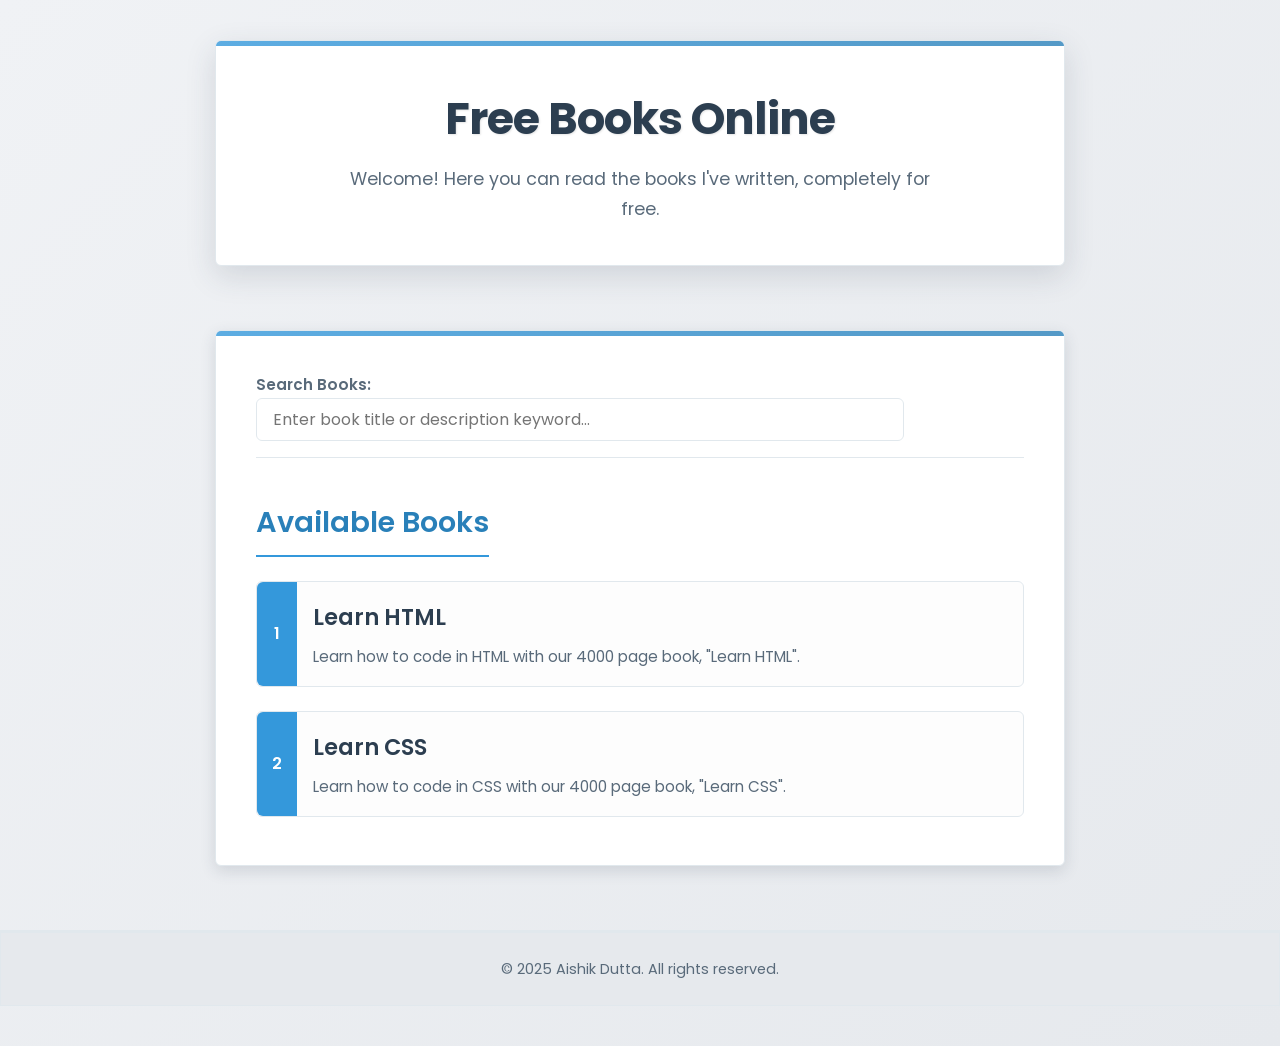
<file: index.html>
<!DOCTYPE html>
<html lang="en">
<head>
    <meta charset="UTF-8">
    <meta name="viewport" content="width=device-width, initial-scale=1.0">
    <title>My Written Works</title>
    <link rel="stylesheet" href="style.css">
</head>
<body>
    <header>
        <h1>Free Books Online</h1>
        <p>Welcome! Here you can read the books I've written, completely for free.</p>
    </header>

    <main>
        <div class="search-container">
            <label for="searchBox">Search Books:</label>
            <input type="text" id="searchBox" placeholder="Enter book title or description keyword...">
        </div>
        <h2>Available Books</h2>
        <ul class="book-list">
            <li>
                <h3><a href="learn-html.html">Learn HTML</a></h3>
                <p>Learn how to code in HTML with our 4000 page book, "Learn HTML".</p>
            </li>
            <li>
                <h3><a href="learn-css.html">Learn CSS</a></h3>
                <p>Learn how to code in CSS with our 4000 page book, "Learn CSS".</p>
                </li>
            </ul>
    </main>

    <footer>
        <p>&copy; 2025 Aishik Dutta. All rights reserved.</p>
    </footer>

    <script src="search.js"></script>
</body>
</html>
</file>
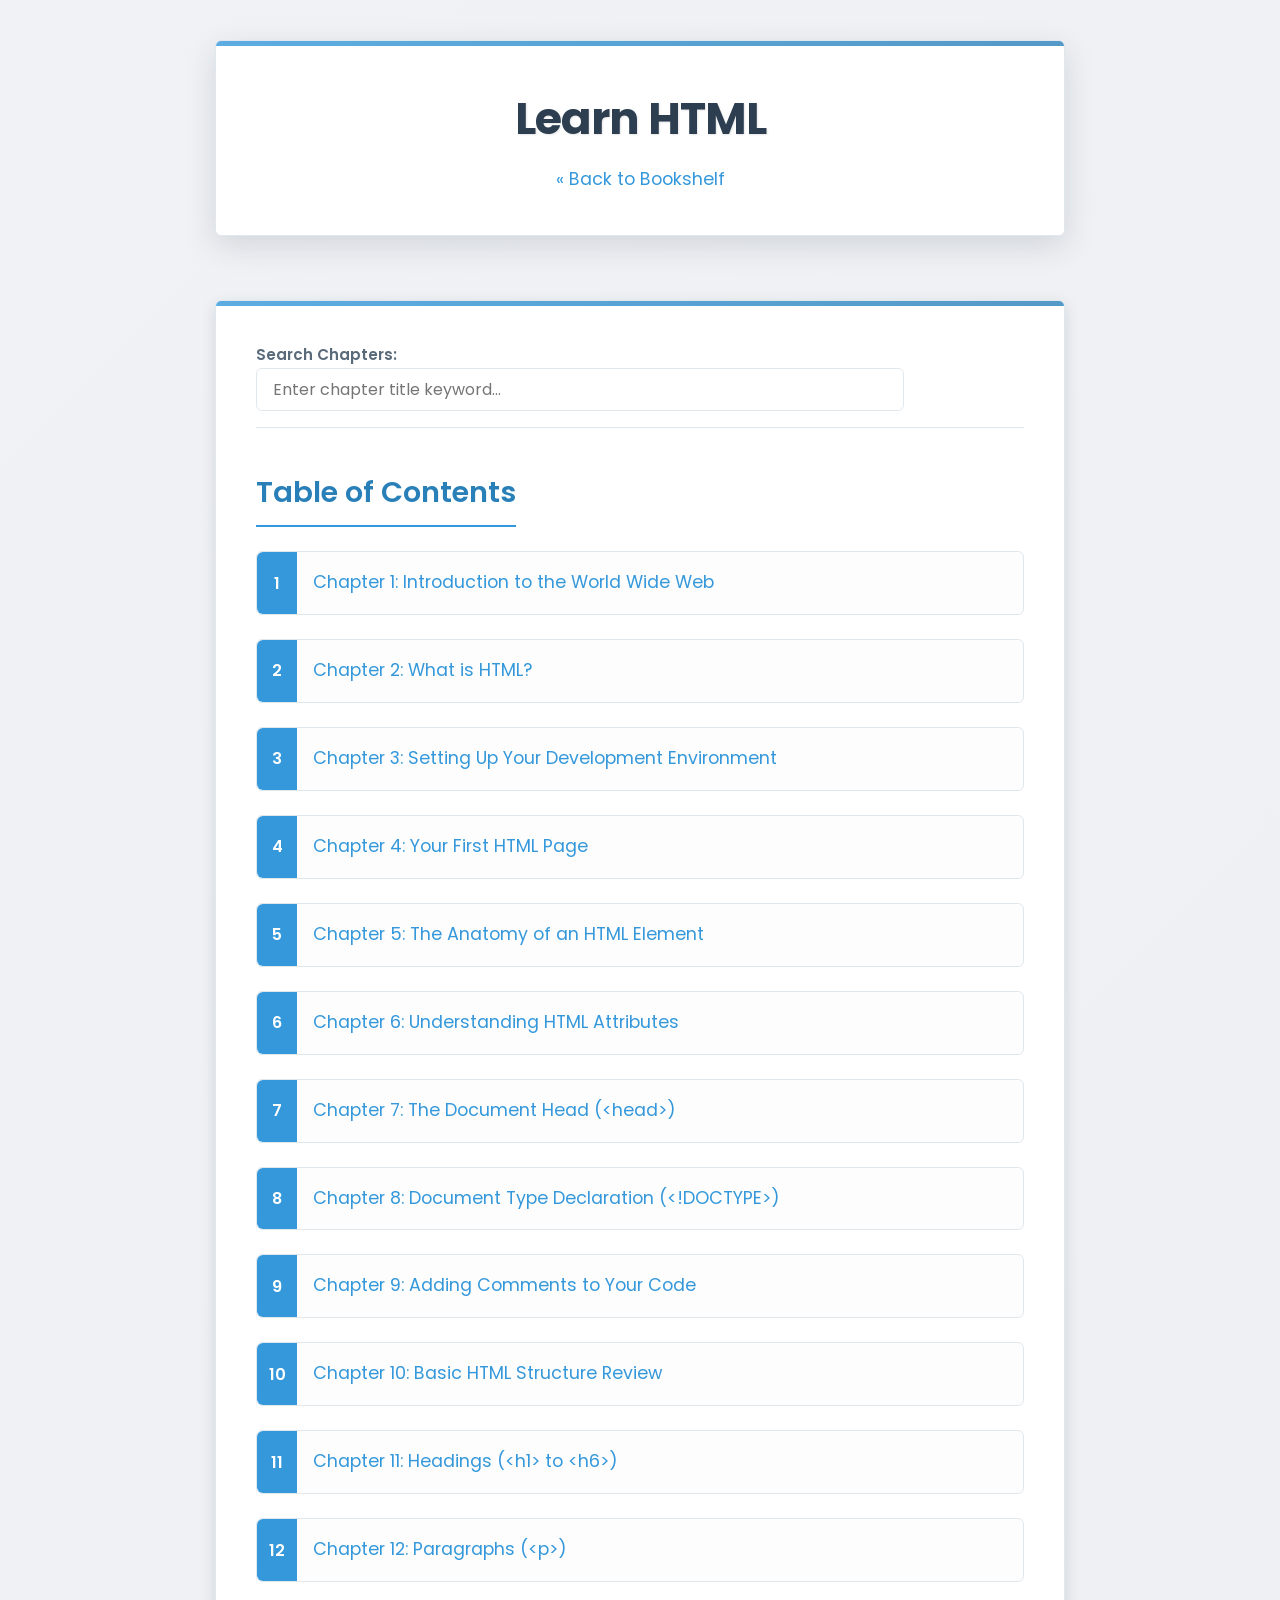
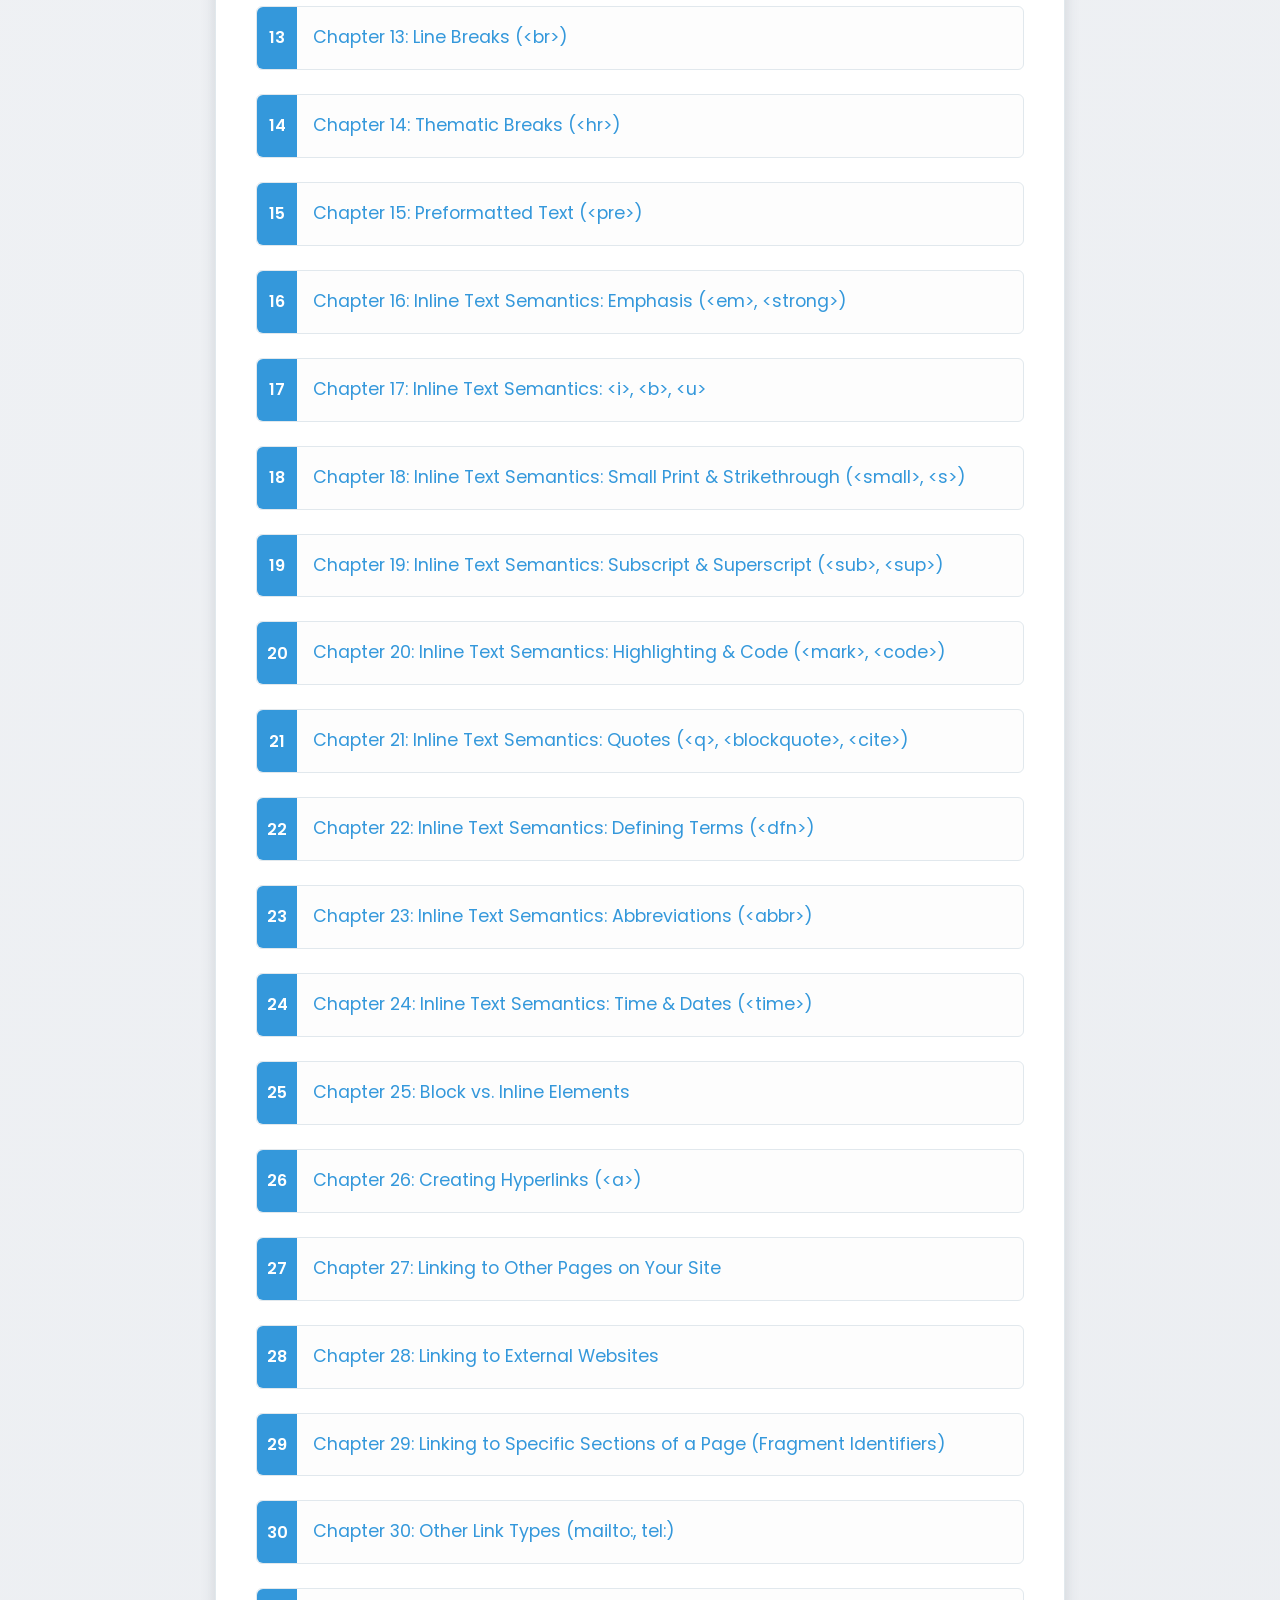
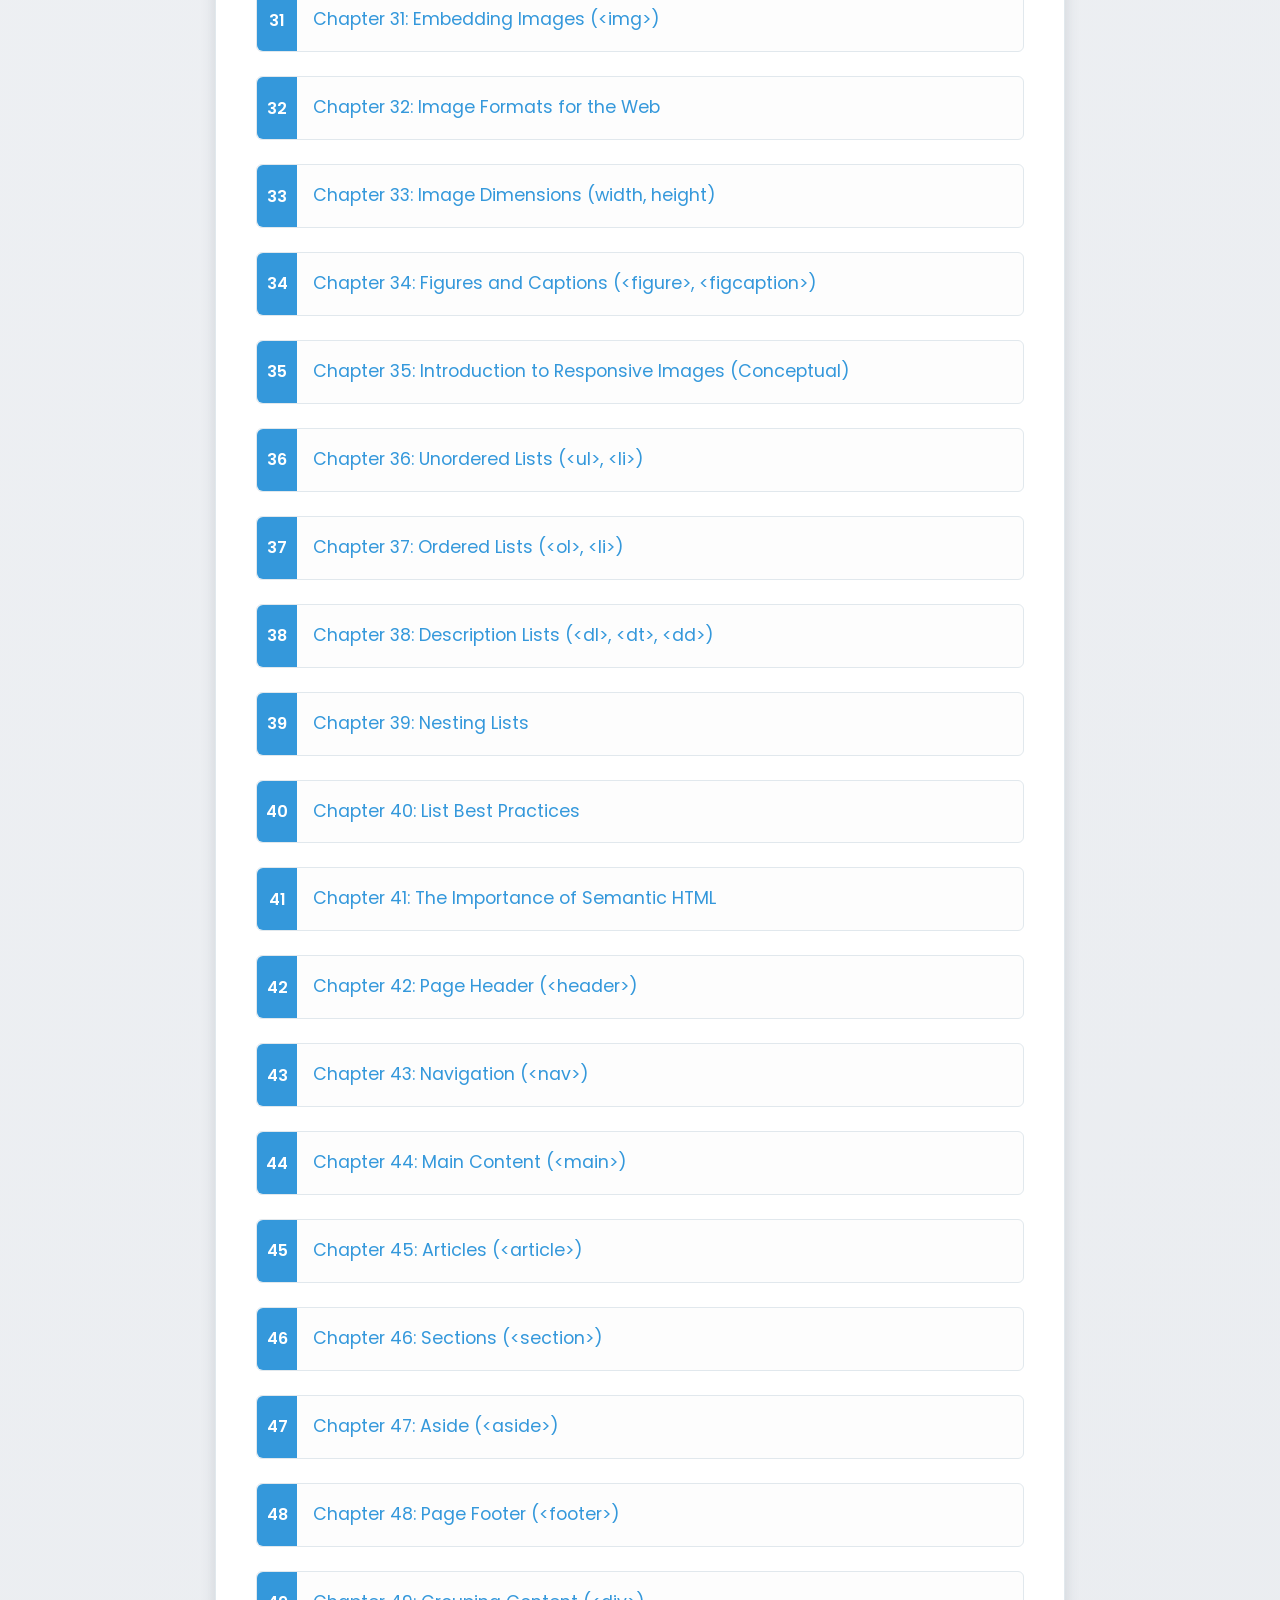
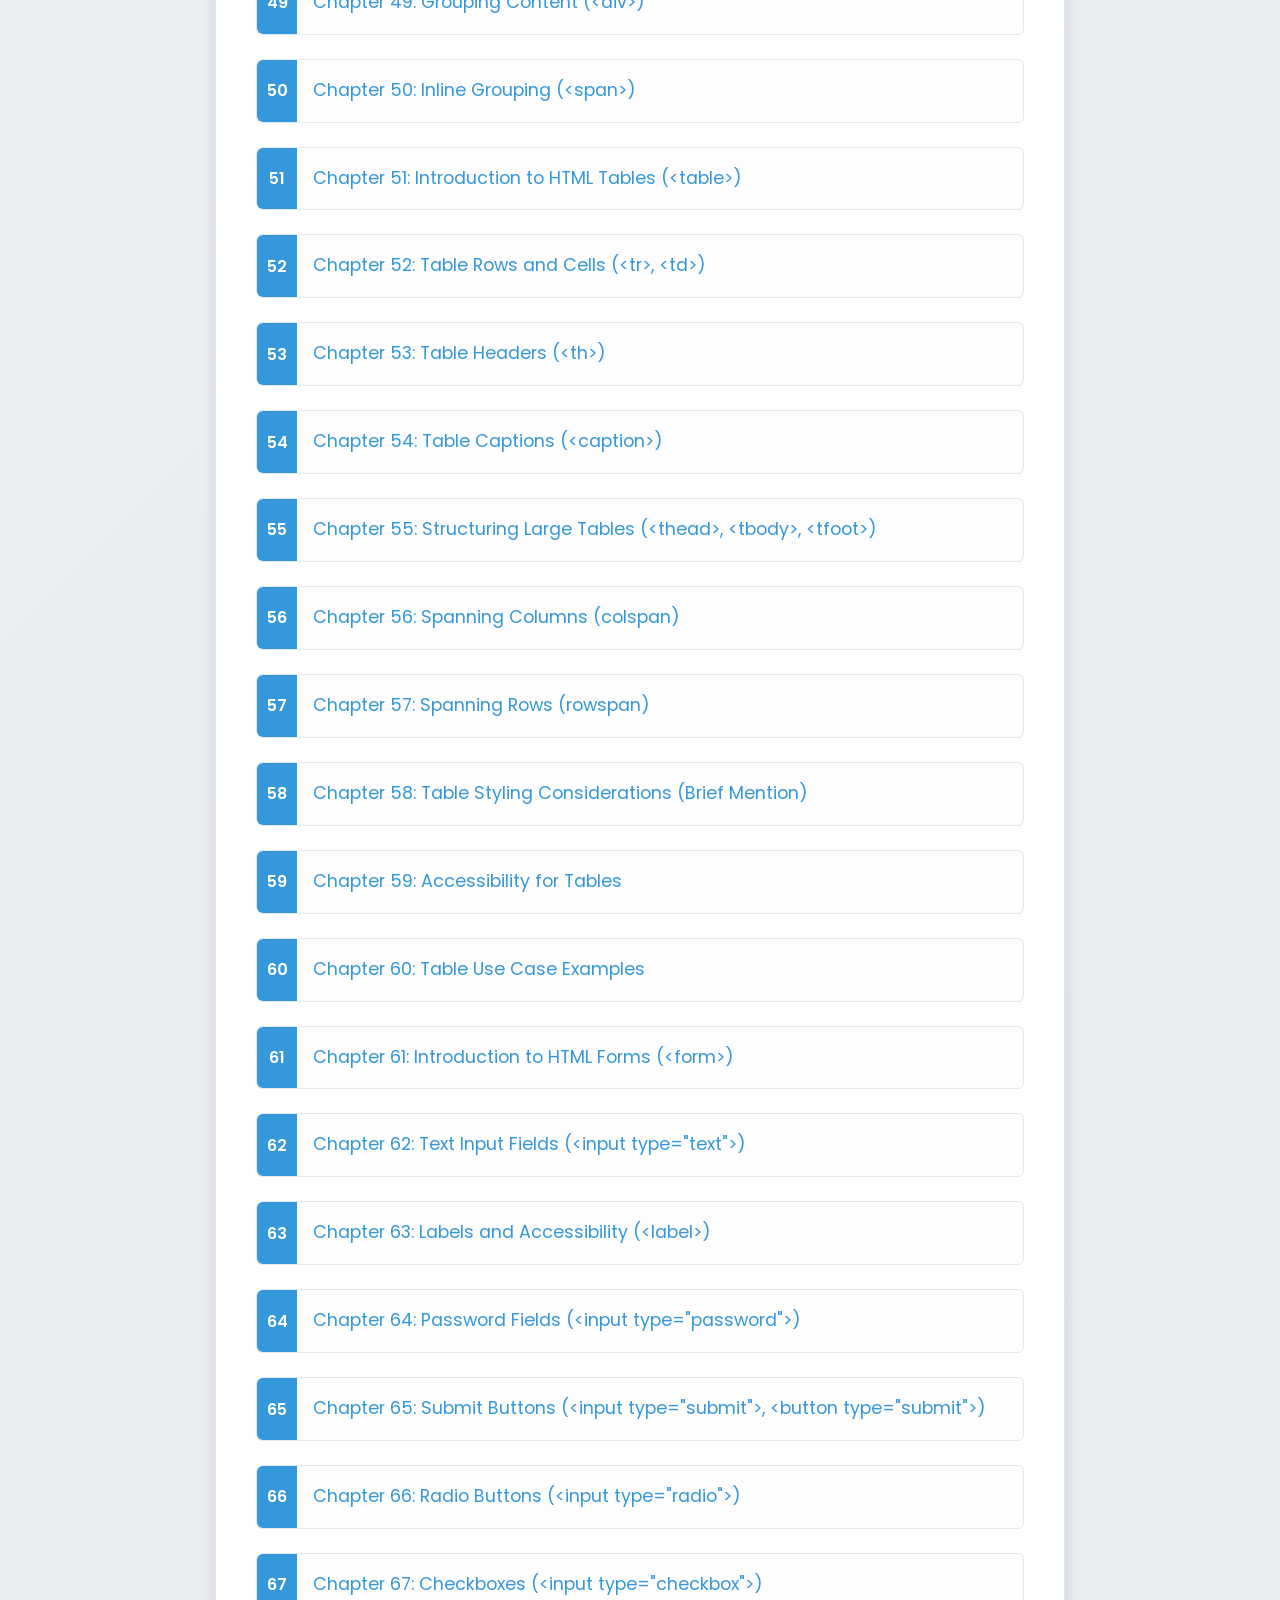
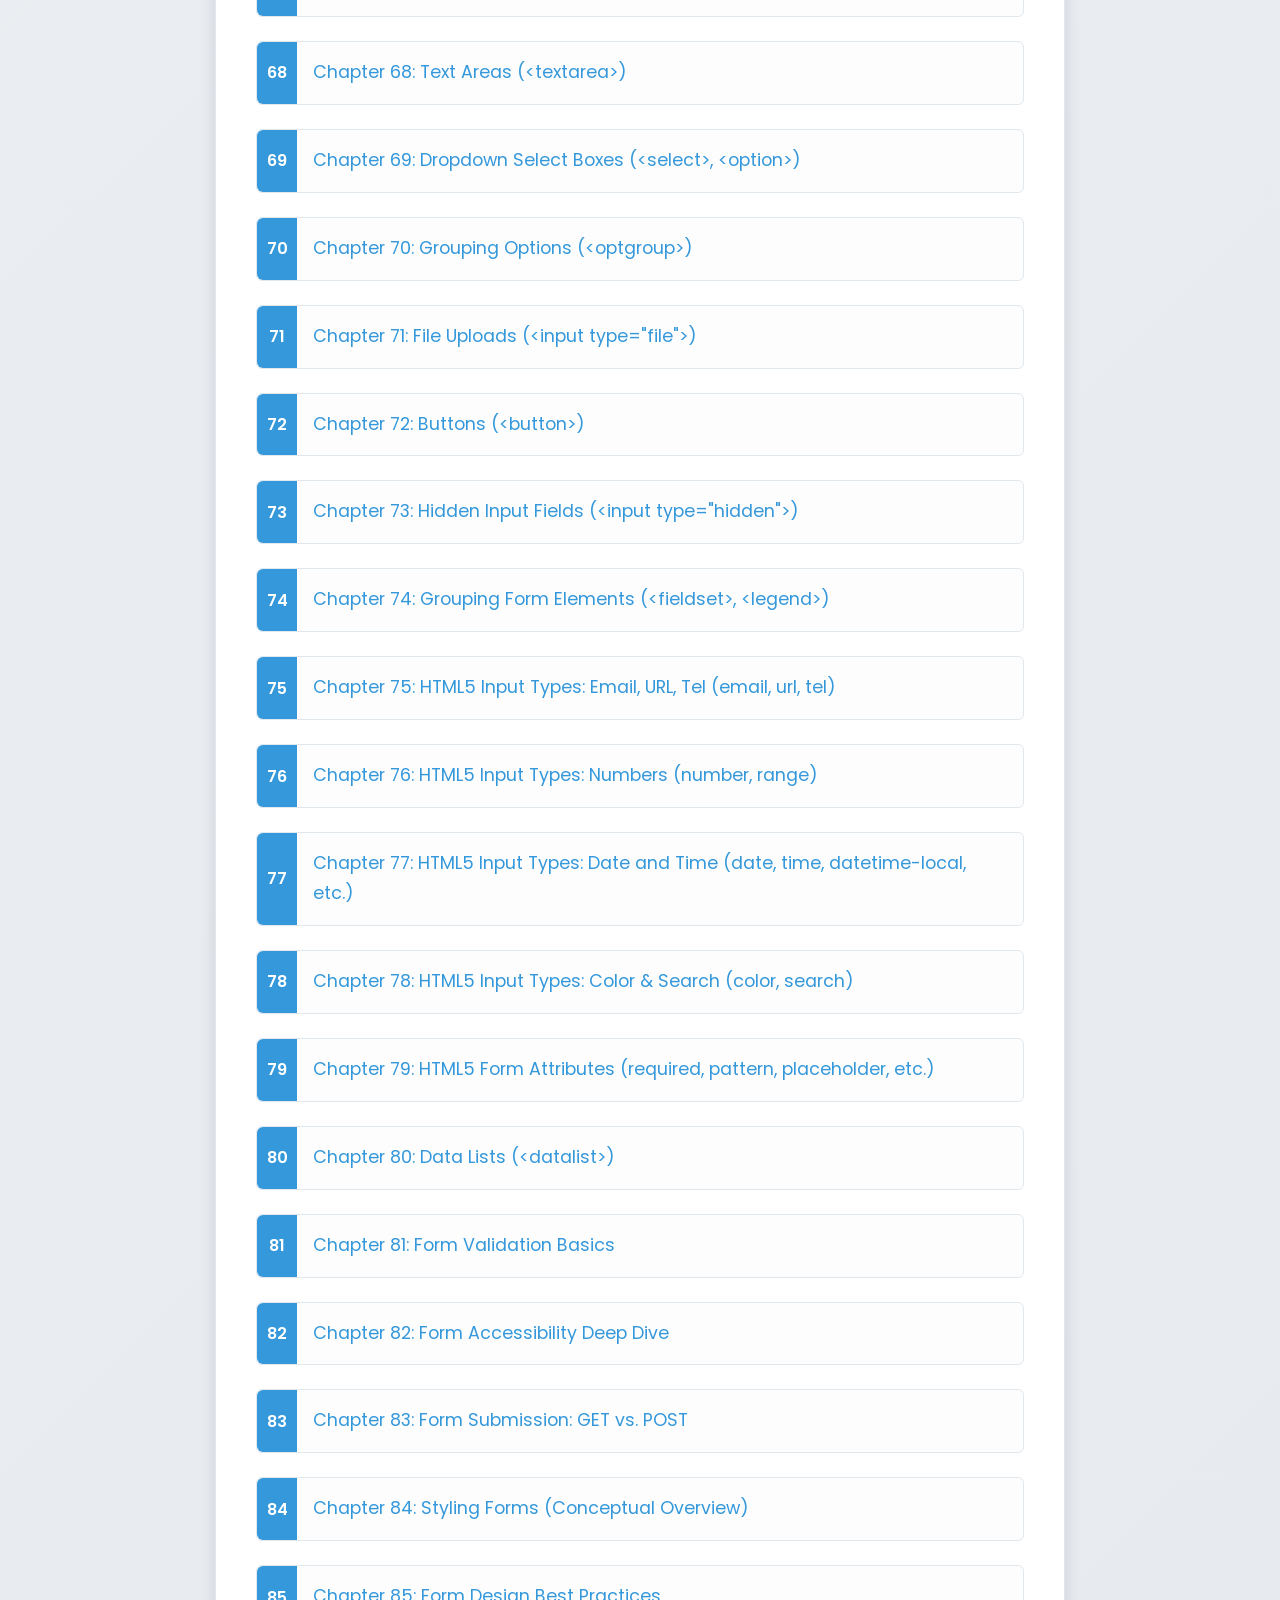
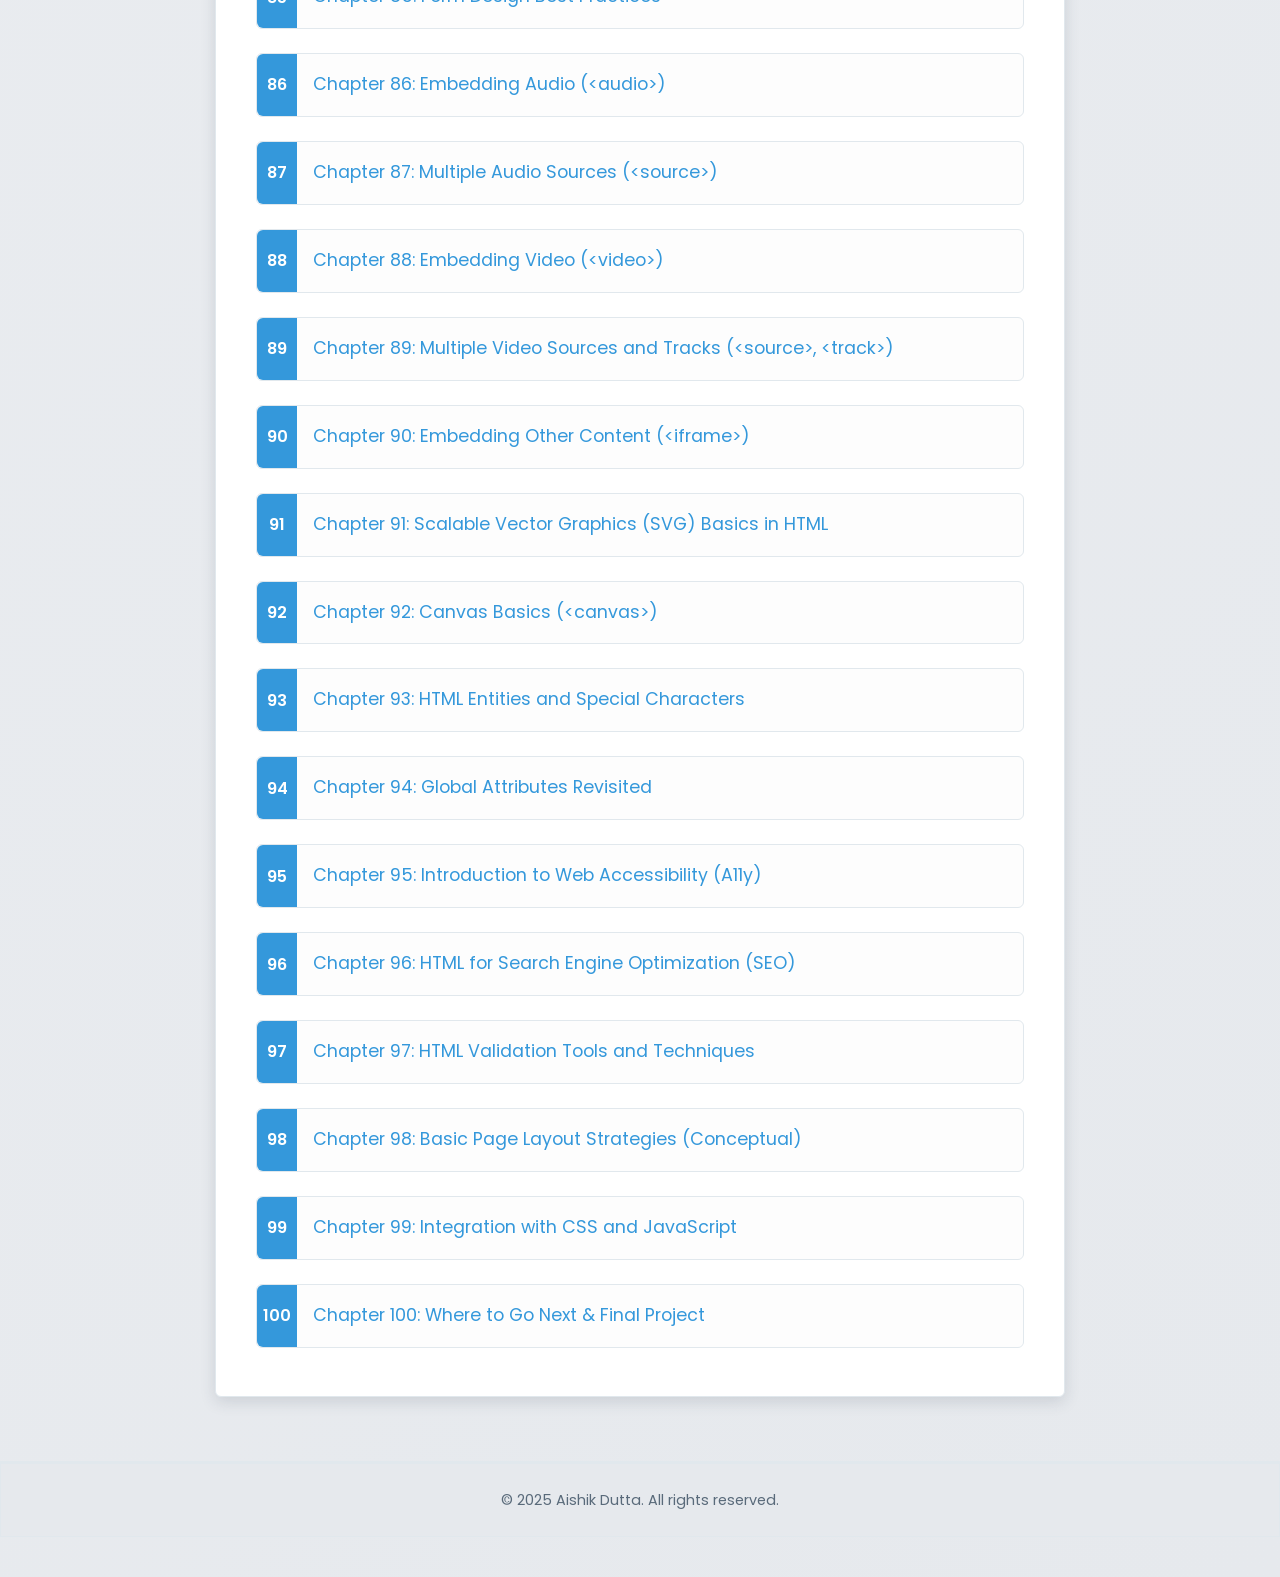
<file: learn-html.html>
<!DOCTYPE html>
<html lang="en">
<head>
    <meta charset="UTF-8">
    <meta name="viewport" content="width=device-width, initial-scale=1.0">
    <title>Learn HTML - Chapters</title>
    <link rel="stylesheet" href="style.css">
</head>
<body>
    <header>
        <h1>Learn HTML</h1>
        <p><a href="index.html">&laquo; Back to Bookshelf</a></p>
    </header>

    <main>
        <div class="search-container">
            <label for="searchBoxToc">Search Chapters:</label>
            <input type="text" id="searchBoxToc" placeholder="Enter chapter title keyword...">
        </div>
        <h2>Table of Contents</h2>

        <ul class="toc">
            <li><a href="learn-html-chapters/chapter1.html">Chapter 1: Introduction to the World Wide Web</a></li>
            <li><a href="learn-html-chapters/chapter2.html">Chapter 2: What is HTML?</a></li>
            <li><a href="learn-html-chapters/chapter3.html">Chapter 3: Setting Up Your Development Environment</a></li>
            <li><a href="learn-html-chapters/chapter4.html">Chapter 4: Your First HTML Page</a></li>
            <li><a href="learn-html-chapters/chapter5.html">Chapter 5: The Anatomy of an HTML Element</a></li>
            <li><a href="learn-html-chapters/chapter6.html">Chapter 6: Understanding HTML Attributes</a></li>
            <li><a href="learn-html-chapters/chapter7.html">Chapter 7: The Document Head (&lt;head&gt;)</a></li>
            <li><a href="learn-html-chapters/chapter8.html">Chapter 8: Document Type Declaration (&lt;!DOCTYPE&gt;)</a></li>
            <li><a href="learn-html-chapters/chapter9.html">Chapter 9: Adding Comments to Your Code</a></li>
            <li><a href="learn-html-chapters/chapter10.html">Chapter 10: Basic HTML Structure Review</a></li>
            <li><a href="learn-html-chapters/chapter11.html">Chapter 11: Headings (&lt;h1&gt; to &lt;h6&gt;)</a></li>
            <li><a href="learn-html-chapters/chapter12.html">Chapter 12: Paragraphs (&lt;p&gt;)</a></li>
            <li><a href="learn-html-chapters/chapter13.html">Chapter 13: Line Breaks (&lt;br&gt;)</a></li>
            <li><a href="learn-html-chapters/chapter14.html">Chapter 14: Thematic Breaks (&lt;hr&gt;)</a></li>
            <li><a href="learn-html-chapters/chapter15.html">Chapter 15: Preformatted Text (&lt;pre&gt;)</a></li>
            <li><a href="learn-html-chapters/chapter16.html">Chapter 16: Inline Text Semantics: Emphasis (&lt;em&gt;, &lt;strong&gt;)</a></li>
            <li><a href="learn-html-chapters/chapter17.html">Chapter 17: Inline Text Semantics: &lt;i&gt;, &lt;b&gt;, &lt;u&gt;</a></li>
            <li><a href="learn-html-chapters/chapter18.html">Chapter 18: Inline Text Semantics: Small Print &amp; Strikethrough (&lt;small&gt;, &lt;s&gt;)</a></li>
            <li><a href="learn-html-chapters/chapter19.html">Chapter 19: Inline Text Semantics: Subscript &amp; Superscript (&lt;sub&gt;, &lt;sup&gt;)</a></li>
            <li><a href="learn-html-chapters/chapter20.html">Chapter 20: Inline Text Semantics: Highlighting &amp; Code (&lt;mark&gt;, &lt;code&gt;)</a></li>
            <li><a href="learn-html-chapters/chapter21.html">Chapter 21: Inline Text Semantics: Quotes (&lt;q&gt;, &lt;blockquote&gt;, &lt;cite&gt;)</a></li>
            <li><a href="learn-html-chapters/chapter22.html">Chapter 22: Inline Text Semantics: Defining Terms (&lt;dfn&gt;)</a></li>
            <li><a href="learn-html-chapters/chapter23.html">Chapter 23: Inline Text Semantics: Abbreviations (&lt;abbr&gt;)</a></li>
            <li><a href="learn-html-chapters/chapter24.html">Chapter 24: Inline Text Semantics: Time &amp; Dates (&lt;time&gt;)</a></li>
            <li><a href="learn-html-chapters/chapter25.html">Chapter 25: Block vs. Inline Elements</a></li>
            <li><a href="learn-html-chapters/chapter26.html">Chapter 26: Creating Hyperlinks (&lt;a&gt;)</a></li>
            <li><a href="learn-html-chapters/chapter27.html">Chapter 27: Linking to Other Pages on Your Site</a></li>
            <li><a href="learn-html-chapters/chapter28.html">Chapter 28: Linking to External Websites</a></li>
            <li><a href="learn-html-chapters/chapter29.html">Chapter 29: Linking to Specific Sections of a Page (Fragment Identifiers)</a></li>
            <li><a href="learn-html-chapters/chapter30.html">Chapter 30: Other Link Types (mailto:, tel:)</a></li>
            <li><a href="learn-html-chapters/chapter31.html">Chapter 31: Embedding Images (&lt;img&gt;)</a></li>
            <li><a href="learn-html-chapters/chapter32.html">Chapter 32: Image Formats for the Web</a></li>
            <li><a href="learn-html-chapters/chapter33.html">Chapter 33: Image Dimensions (width, height)</a></li>
            <li><a href="learn-html-chapters/chapter34.html">Chapter 34: Figures and Captions (&lt;figure&gt;, &lt;figcaption&gt;)</a></li>
            <li><a href="learn-html-chapters/chapter35.html">Chapter 35: Introduction to Responsive Images (Conceptual)</a></li>
            <li><a href="learn-html-chapters/chapter36.html">Chapter 36: Unordered Lists (&lt;ul&gt;, &lt;li&gt;)</a></li>
            <li><a href="learn-html-chapters/chapter37.html">Chapter 37: Ordered Lists (&lt;ol&gt;, &lt;li&gt;)</a></li>
            <li><a href="learn-html-chapters/chapter38.html">Chapter 38: Description Lists (&lt;dl&gt;, &lt;dt&gt;, &lt;dd&gt;)</a></li>
            <li><a href="learn-html-chapters/chapter39.html">Chapter 39: Nesting Lists</a></li>
            <li><a href="learn-html-chapters/chapter40.html">Chapter 40: List Best Practices</a></li>
            <li><a href="learn-html-chapters/chapter41.html">Chapter 41: The Importance of Semantic HTML</a></li>
            <li><a href="learn-html-chapters/chapter42.html">Chapter 42: Page Header (&lt;header&gt;)</a></li>
            <li><a href="learn-html-chapters/chapter43.html">Chapter 43: Navigation (&lt;nav&gt;)</a></li>
            <li><a href="learn-html-chapters/chapter44.html">Chapter 44: Main Content (&lt;main&gt;)</a></li>
            <li><a href="learn-html-chapters/chapter45.html">Chapter 45: Articles (&lt;article&gt;)</a></li>
            <li><a href="learn-html-chapters/chapter46.html">Chapter 46: Sections (&lt;section&gt;)</a></li>
            <li><a href="learn-html-chapters/chapter47.html">Chapter 47: Aside (&lt;aside&gt;)</a></li>
            <li><a href="learn-html-chapters/chapter48.html">Chapter 48: Page Footer (&lt;footer&gt;)</a></li>
            <li><a href="learn-html-chapters/chapter49.html">Chapter 49: Grouping Content (&lt;div&gt;)</a></li>
            <li><a href="learn-html-chapters/chapter50.html">Chapter 50: Inline Grouping (&lt;span&gt;)</a></li>
            <li><a href="learn-html-chapters/chapter51.html">Chapter 51: Introduction to HTML Tables (&lt;table&gt;)</a></li>
            <li><a href="learn-html-chapters/chapter52.html">Chapter 52: Table Rows and Cells (&lt;tr&gt;, &lt;td&gt;)</a></li>
            <li><a href="learn-html-chapters/chapter53.html">Chapter 53: Table Headers (&lt;th&gt;)</a></li>
            <li><a href="learn-html-chapters/chapter54.html">Chapter 54: Table Captions (&lt;caption&gt;)</a></li>
            <li><a href="learn-html-chapters/chapter55.html">Chapter 55: Structuring Large Tables (&lt;thead&gt;, &lt;tbody&gt;, &lt;tfoot&gt;)</a></li>
            <li><a href="learn-html-chapters/chapter56.html">Chapter 56: Spanning Columns (colspan)</a></li>
            <li><a href="learn-html-chapters/chapter57.html">Chapter 57: Spanning Rows (rowspan)</a></li>
            <li><a href="learn-html-chapters/chapter58.html">Chapter 58: Table Styling Considerations (Brief Mention)</a></li>
            <li><a href="learn-html-chapters/chapter59.html">Chapter 59: Accessibility for Tables</a></li>
            <li><a href="learn-html-chapters/chapter60.html">Chapter 60: Table Use Case Examples</a></li>
            <li><a href="learn-html-chapters/chapter61.html">Chapter 61: Introduction to HTML Forms (&lt;form&gt;)</a></li>
            <li><a href="learn-html-chapters/chapter62.html">Chapter 62: Text Input Fields (&lt;input type="text"&gt;)</a></li>
            <li><a href="learn-html-chapters/chapter63.html">Chapter 63: Labels and Accessibility (&lt;label&gt;)</a></li>
            <li><a href="learn-html-chapters/chapter64.html">Chapter 64: Password Fields (&lt;input type="password"&gt;)</a></li>
            <li><a href="learn-html-chapters/chapter65.html">Chapter 65: Submit Buttons (&lt;input type="submit"&gt;, &lt;button type="submit"&gt;)</a></li>
            <li><a href="learn-html-chapters/chapter66.html">Chapter 66: Radio Buttons (&lt;input type="radio"&gt;)</a></li>
            <li><a href="learn-html-chapters/chapter67.html">Chapter 67: Checkboxes (&lt;input type="checkbox"&gt;)</a></li>
            <li><a href="learn-html-chapters/chapter68.html">Chapter 68: Text Areas (&lt;textarea&gt;)</a></li>
            <li><a href="learn-html-chapters/chapter69.html">Chapter 69: Dropdown Select Boxes (&lt;select&gt;, &lt;option&gt;)</a></li>
            <li><a href="learn-html-chapters/chapter70.html">Chapter 70: Grouping Options (&lt;optgroup&gt;)</a></li>
            <li><a href="learn-html-chapters/chapter71.html">Chapter 71: File Uploads (&lt;input type="file"&gt;)</a></li>
            <li><a href="learn-html-chapters/chapter72.html">Chapter 72: Buttons (&lt;button&gt;)</a></li>
            <li><a href="learn-html-chapters/chapter73.html">Chapter 73: Hidden Input Fields (&lt;input type="hidden"&gt;)</a></li>
            <li><a href="learn-html-chapters/chapter74.html">Chapter 74: Grouping Form Elements (&lt;fieldset&gt;, &lt;legend&gt;)</a></li>
            <li><a href="learn-html-chapters/chapter75.html">Chapter 75: HTML5 Input Types: Email, URL, Tel (email, url, tel)</a></li>
            <li><a href="learn-html-chapters/chapter76.html">Chapter 76: HTML5 Input Types: Numbers (number, range)</a></li>
            <li><a href="learn-html-chapters/chapter77.html">Chapter 77: HTML5 Input Types: Date and Time (date, time, datetime-local, etc.)</a></li>
            <li><a href="learn-html-chapters/chapter78.html">Chapter 78: HTML5 Input Types: Color &amp; Search (color, search)</a></li>
            <li><a href="learn-html-chapters/chapter79.html">Chapter 79: HTML5 Form Attributes (required, pattern, placeholder, etc.)</a></li>
            <li><a href="learn-html-chapters/chapter80.html">Chapter 80: Data Lists (&lt;datalist&gt;)</a></li>
            <li><a href="learn-html-chapters/chapter81.html">Chapter 81: Form Validation Basics</a></li>
            <li><a href="learn-html-chapters/chapter82.html">Chapter 82: Form Accessibility Deep Dive</a></li>
            <li><a href="learn-html-chapters/chapter83.html">Chapter 83: Form Submission: GET vs. POST</a></li>
            <li><a href="learn-html-chapters/chapter84.html">Chapter 84: Styling Forms (Conceptual Overview)</a></li>
            <li><a href="learn-html-chapters/chapter85.html">Chapter 85: Form Design Best Practices</a></li>
            <li><a href="learn-html-chapters/chapter86.html">Chapter 86: Embedding Audio (&lt;audio&gt;)</a></li>
            <li><a href="learn-html-chapters/chapter87.html">Chapter 87: Multiple Audio Sources (&lt;source&gt;)</a></li>
            <li><a href="learn-html-chapters/chapter88.html">Chapter 88: Embedding Video (&lt;video&gt;)</a></li>
            <li><a href="learn-html-chapters/chapter89.html">Chapter 89: Multiple Video Sources and Tracks (&lt;source&gt;, &lt;track&gt;)</a></li>
            <li><a href="learn-html-chapters/chapter90.html">Chapter 90: Embedding Other Content (&lt;iframe&gt;)</a></li>
            <li><a href="learn-html-chapters/chapter91.html">Chapter 91: Scalable Vector Graphics (SVG) Basics in HTML</a></li>
            <li><a href="learn-html-chapters/chapter92.html">Chapter 92: Canvas Basics (&lt;canvas&gt;)</a></li>
            <li><a href="learn-html-chapters/chapter93.html">Chapter 93: HTML Entities and Special Characters</a></li>
            <li><a href="learn-html-chapters/chapter94.html">Chapter 94: Global Attributes Revisited</a></li>
            <li><a href="learn-html-chapters/chapter95.html">Chapter 95: Introduction to Web Accessibility (A11y)</a></li>
            <li><a href="learn-html-chapters/chapter96.html">Chapter 96: HTML for Search Engine Optimization (SEO)</a></li>
            <li><a href="learn-html-chapters/chapter97.html">Chapter 97: HTML Validation Tools and Techniques</a></li>
            <li><a href="learn-html-chapters/chapter98.html">Chapter 98: Basic Page Layout Strategies (Conceptual)</a></li>
            <li><a href="learn-html-chapters/chapter99.html">Chapter 99: Integration with CSS and JavaScript</a></li>
            <li><a href="learn-html-chapters/chapter100.html">Chapter 100: Where to Go Next &amp; Final Project</a></li>
        </ul>
    </main>

    <footer>
        <p>&copy; 2025 Aishik Dutta. All rights reserved.</p>
    </footer>

     <script src="search.js"></script>
</body>
</html>
</file>
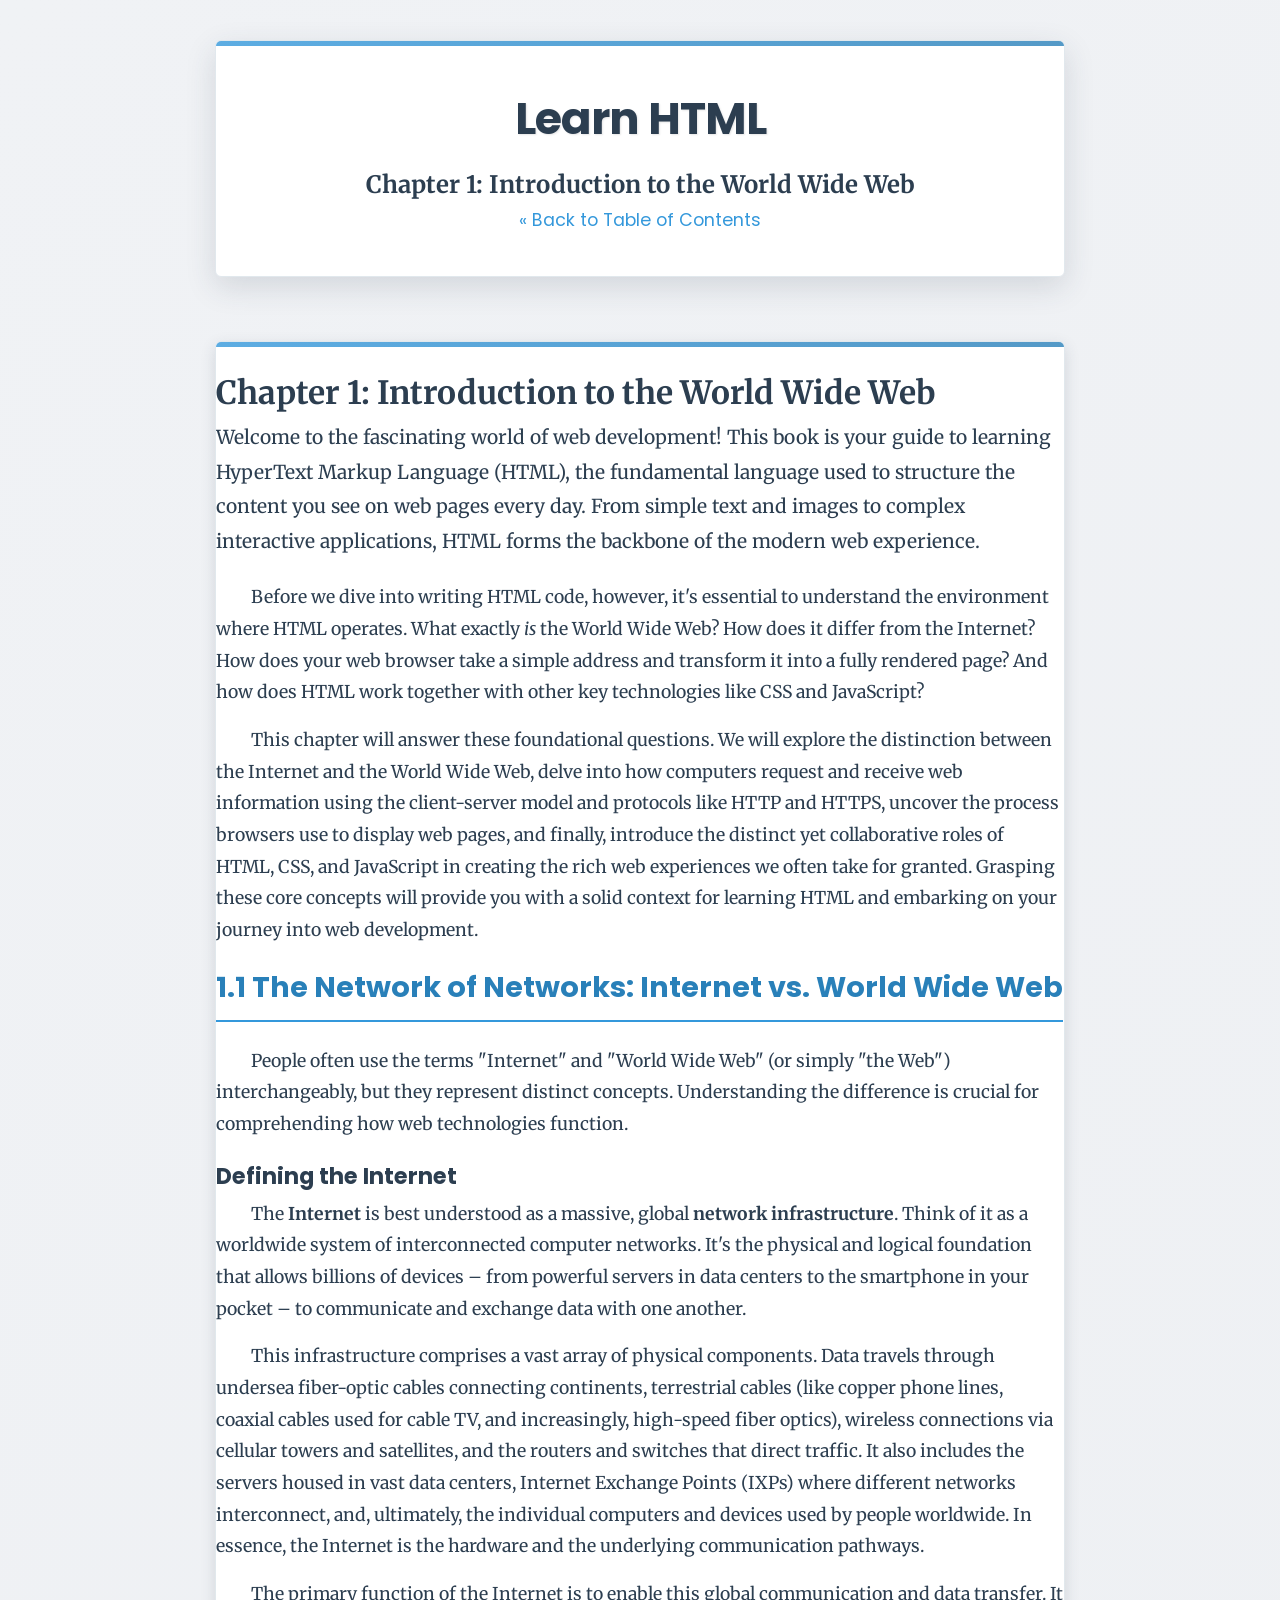
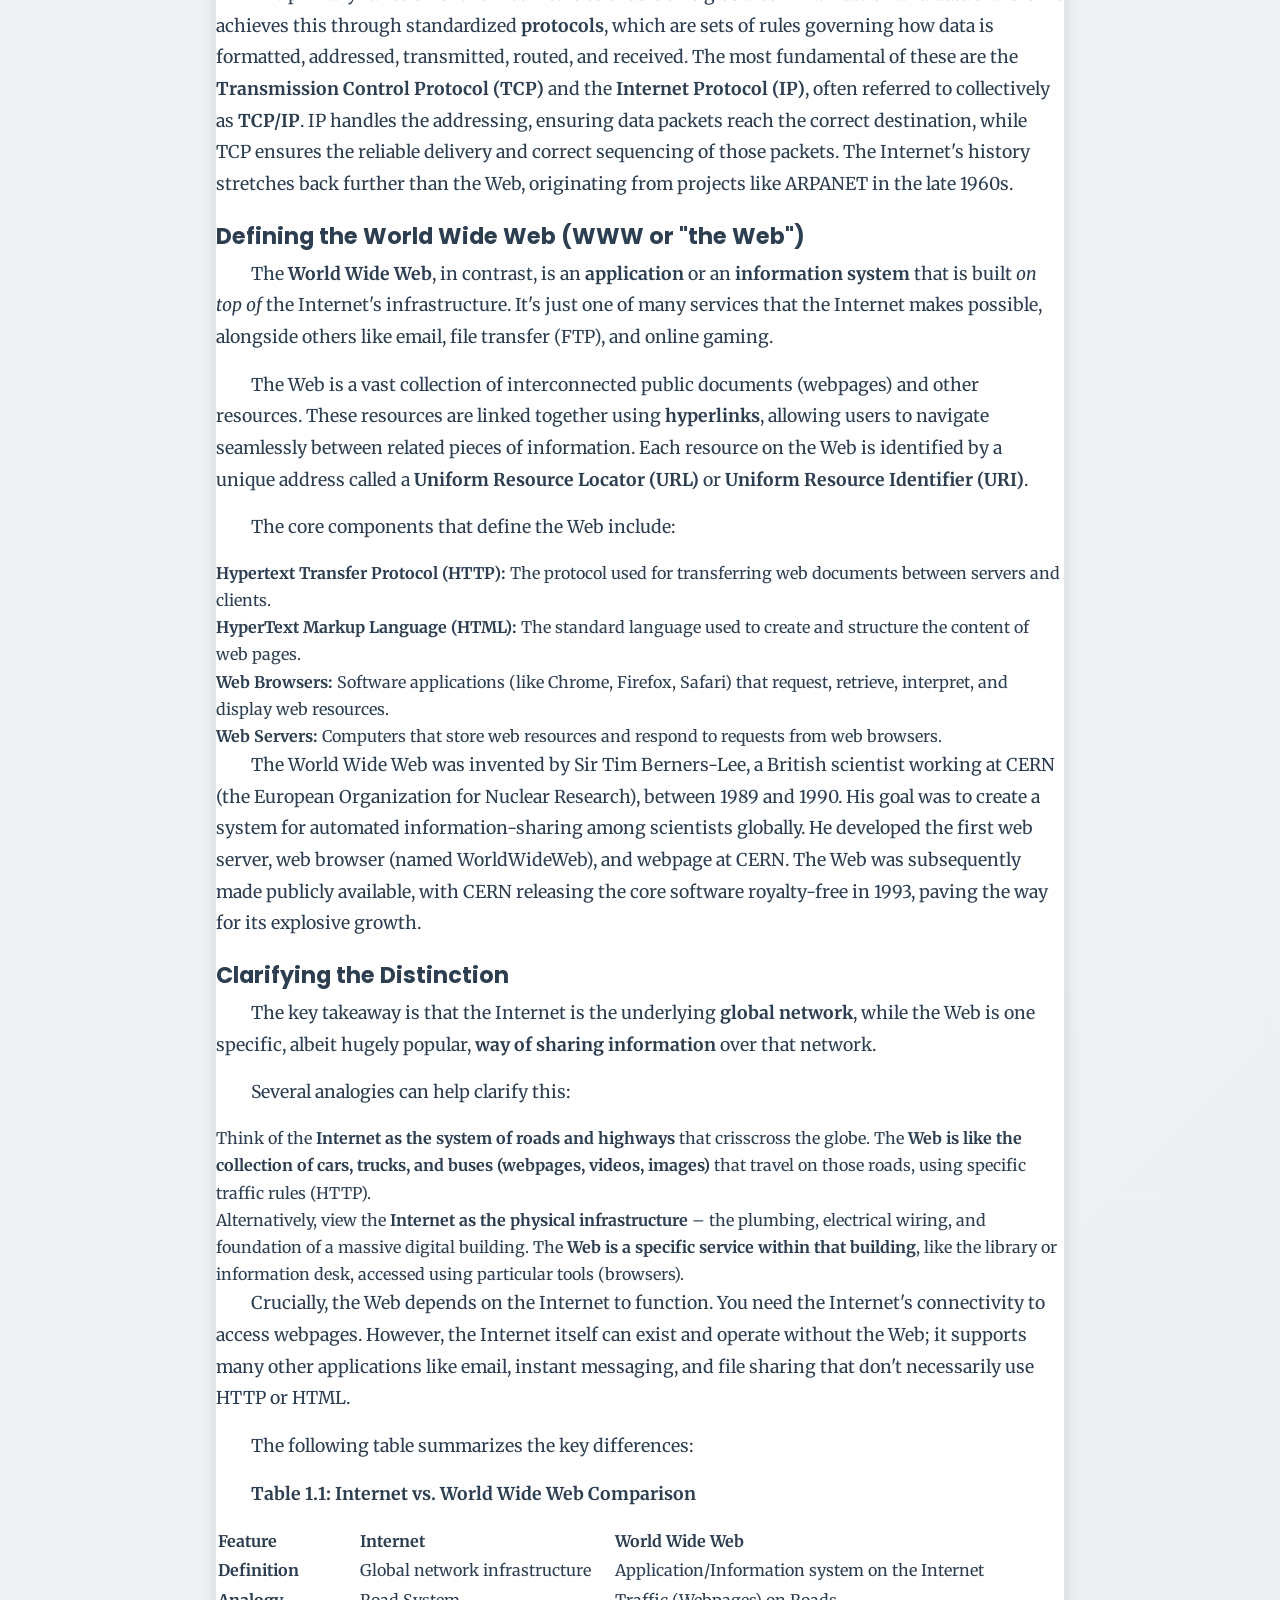
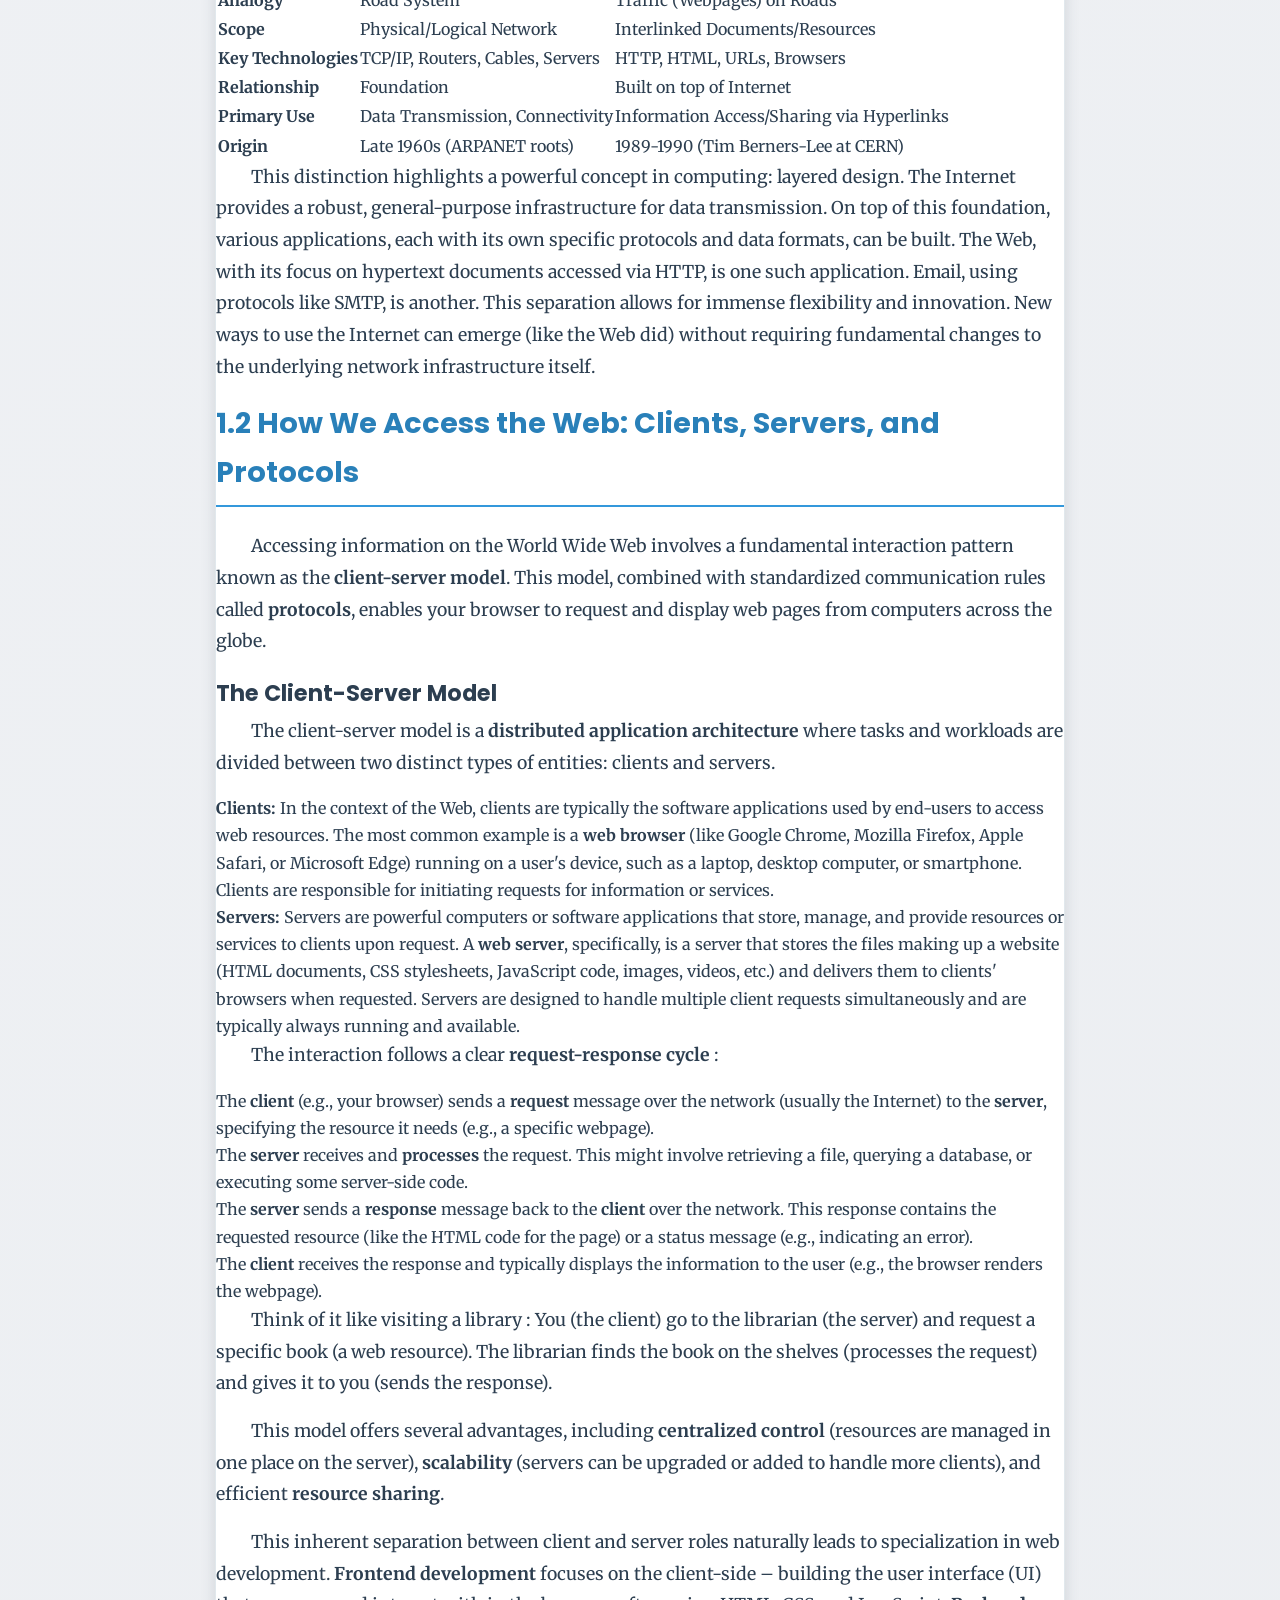
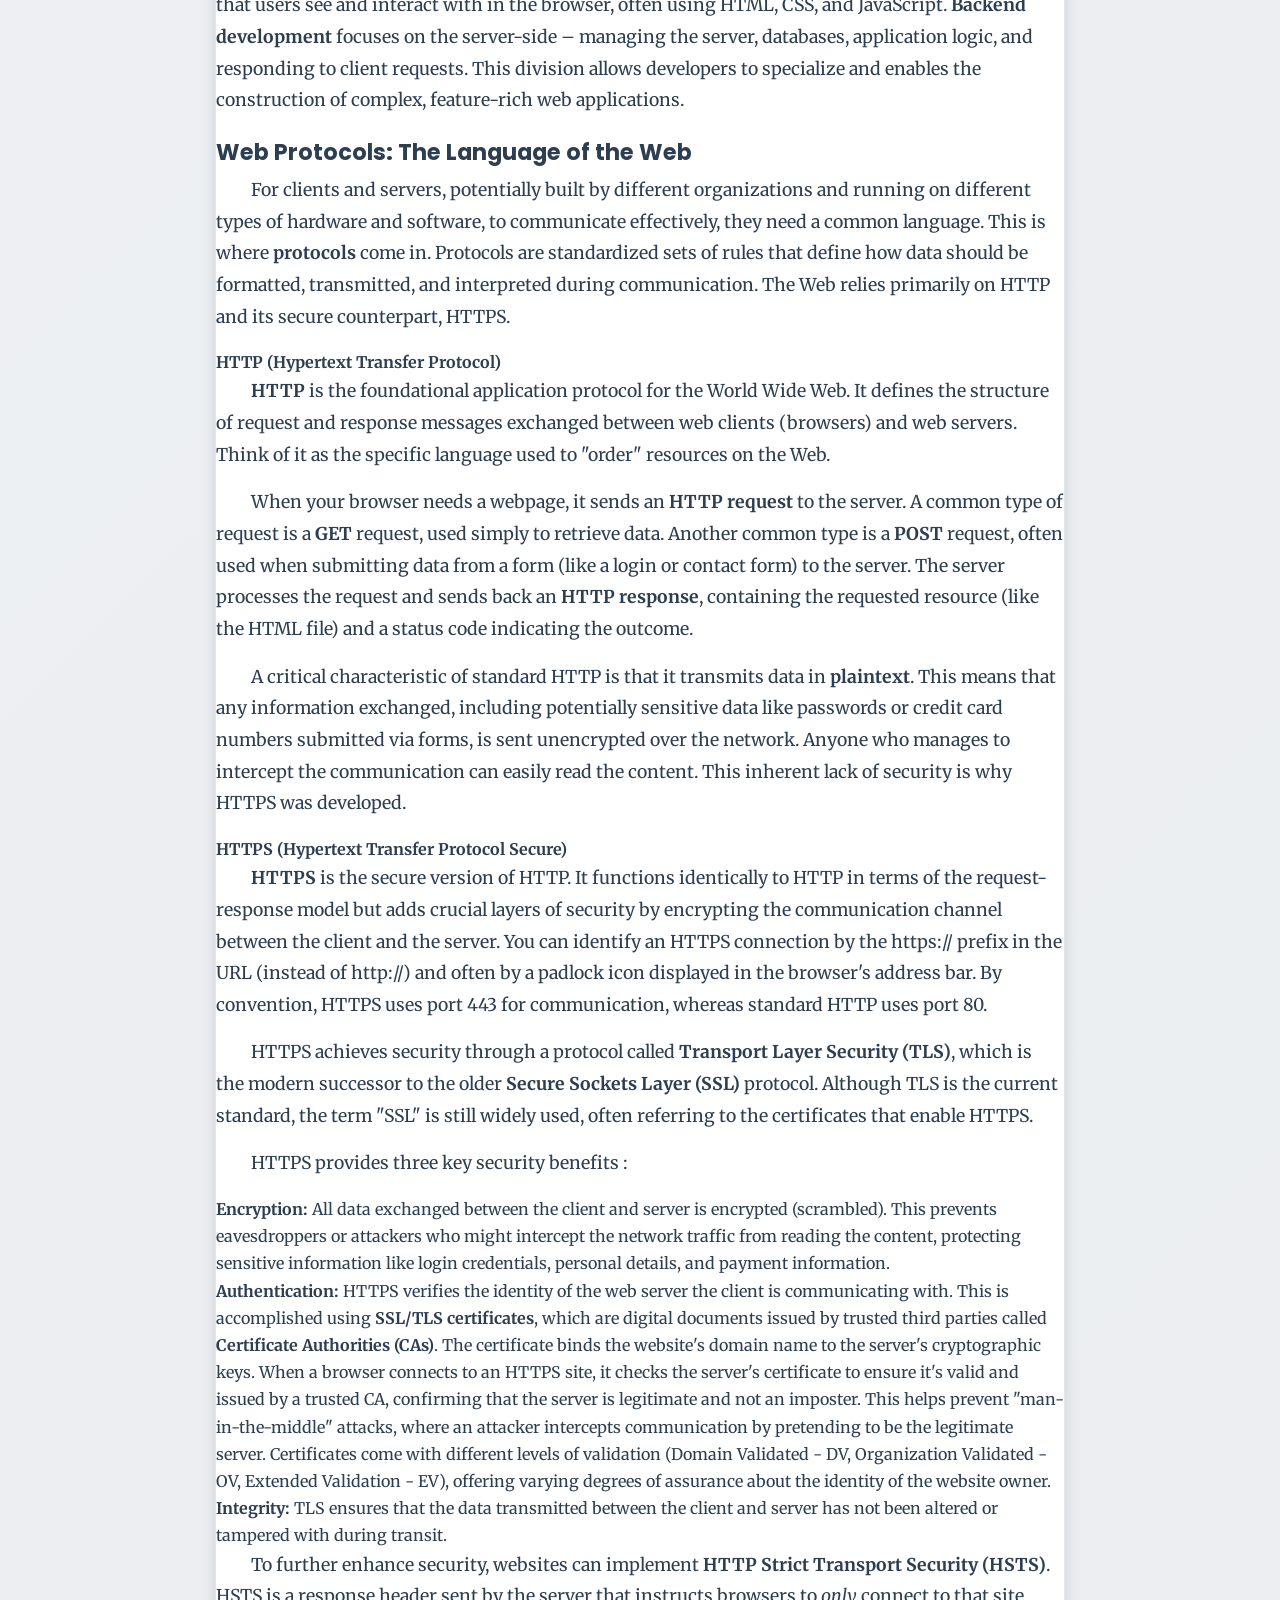
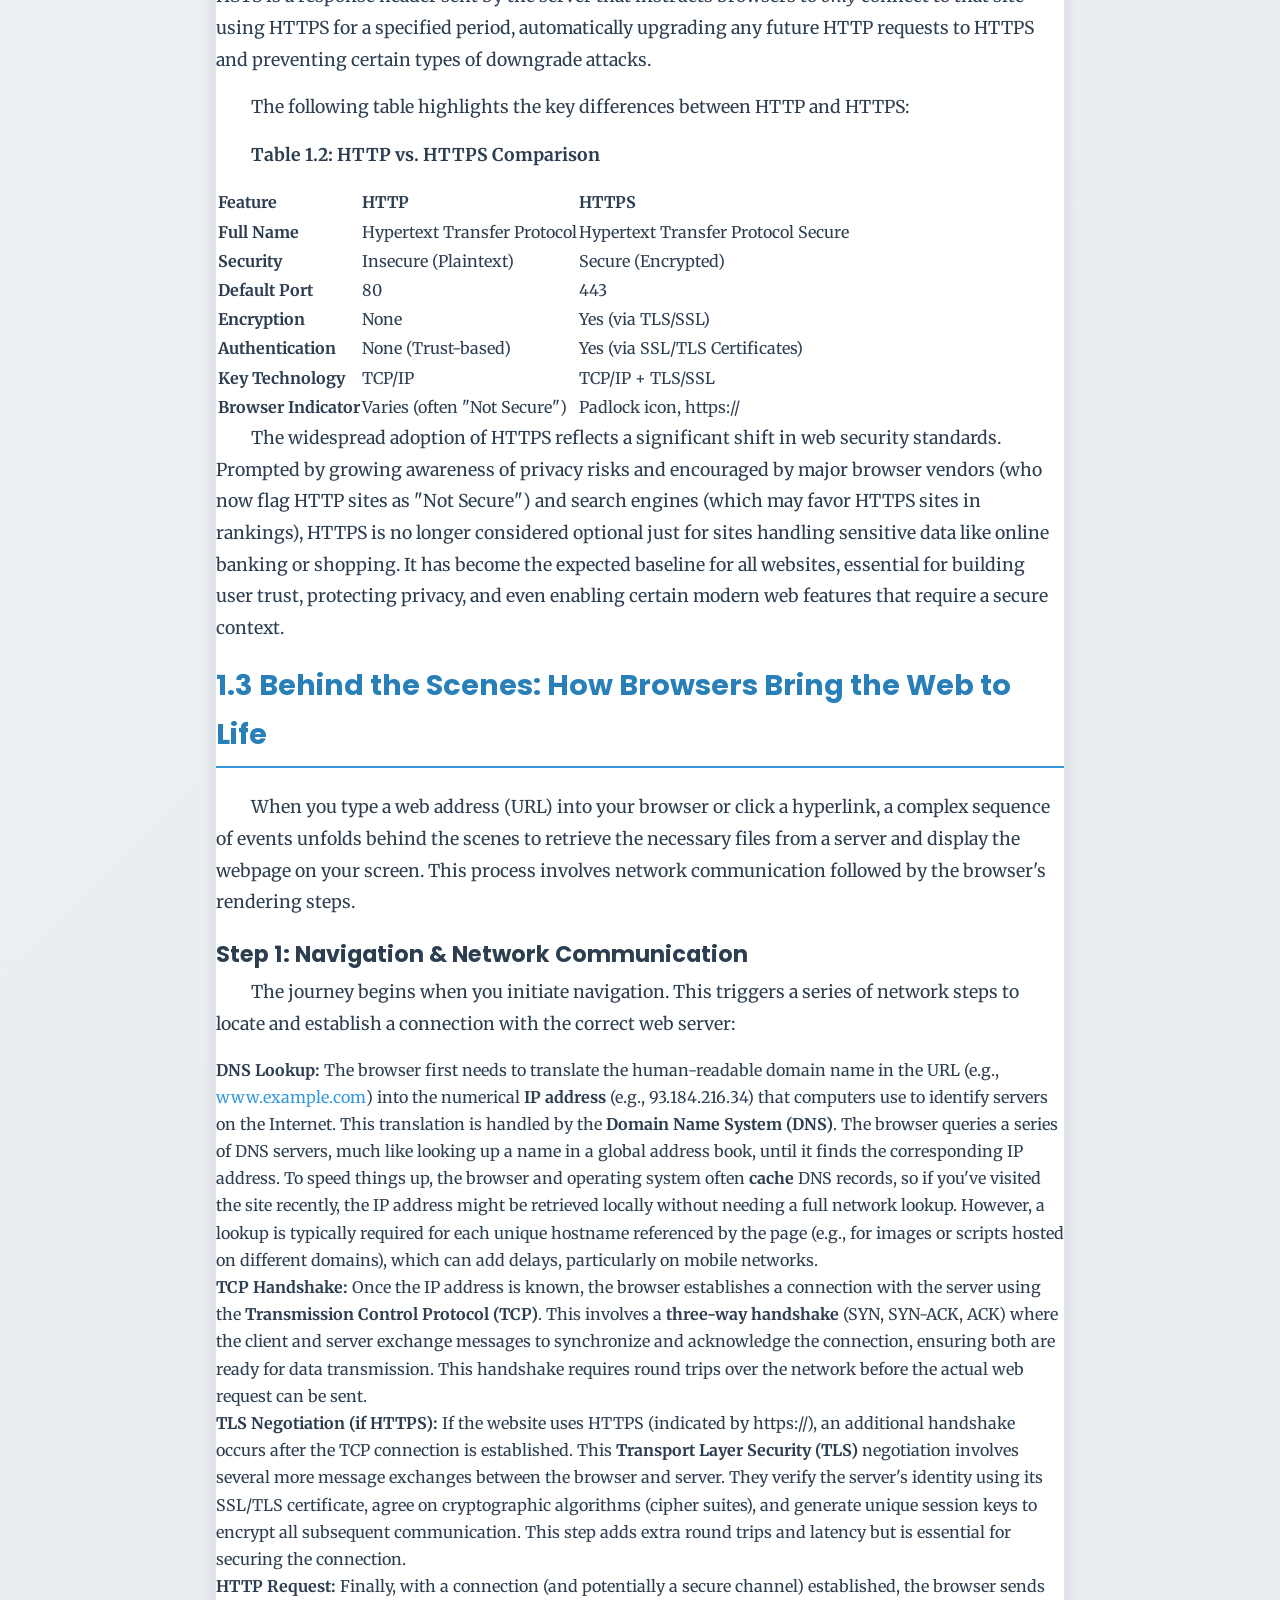
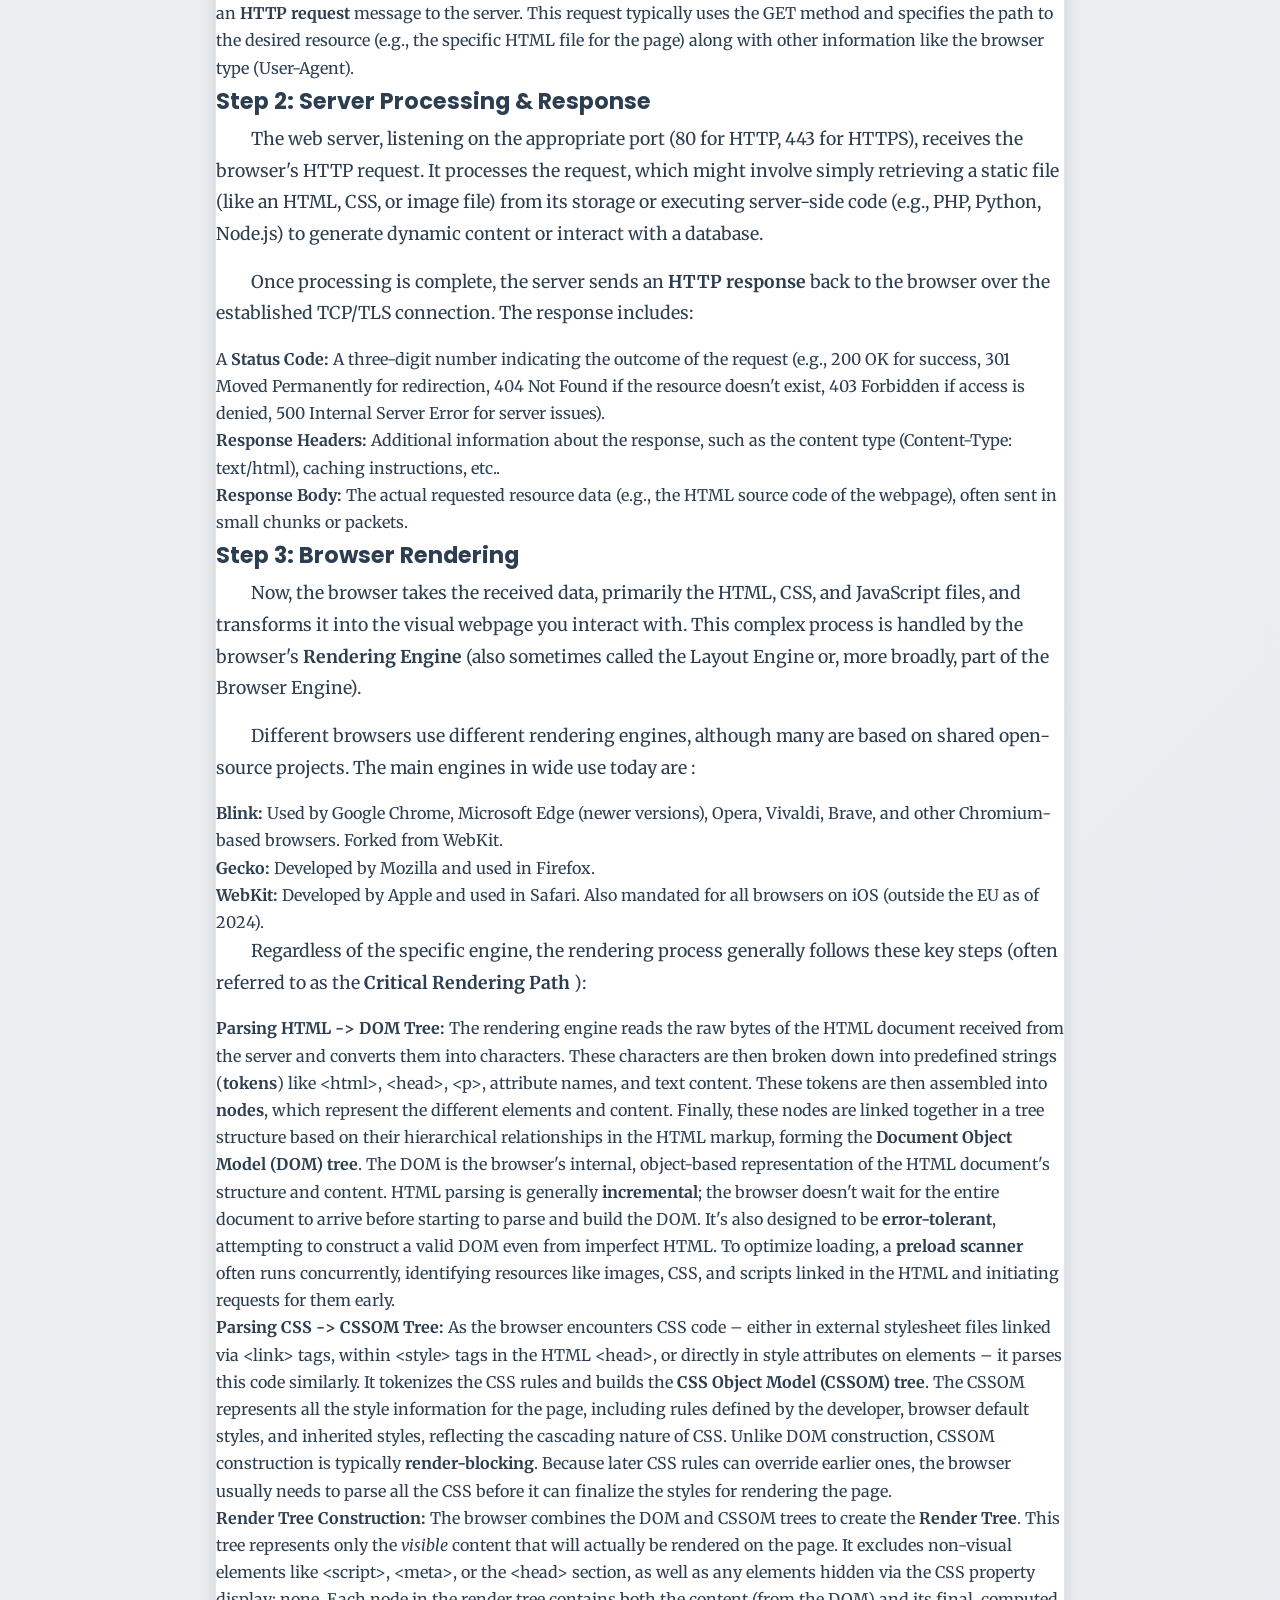
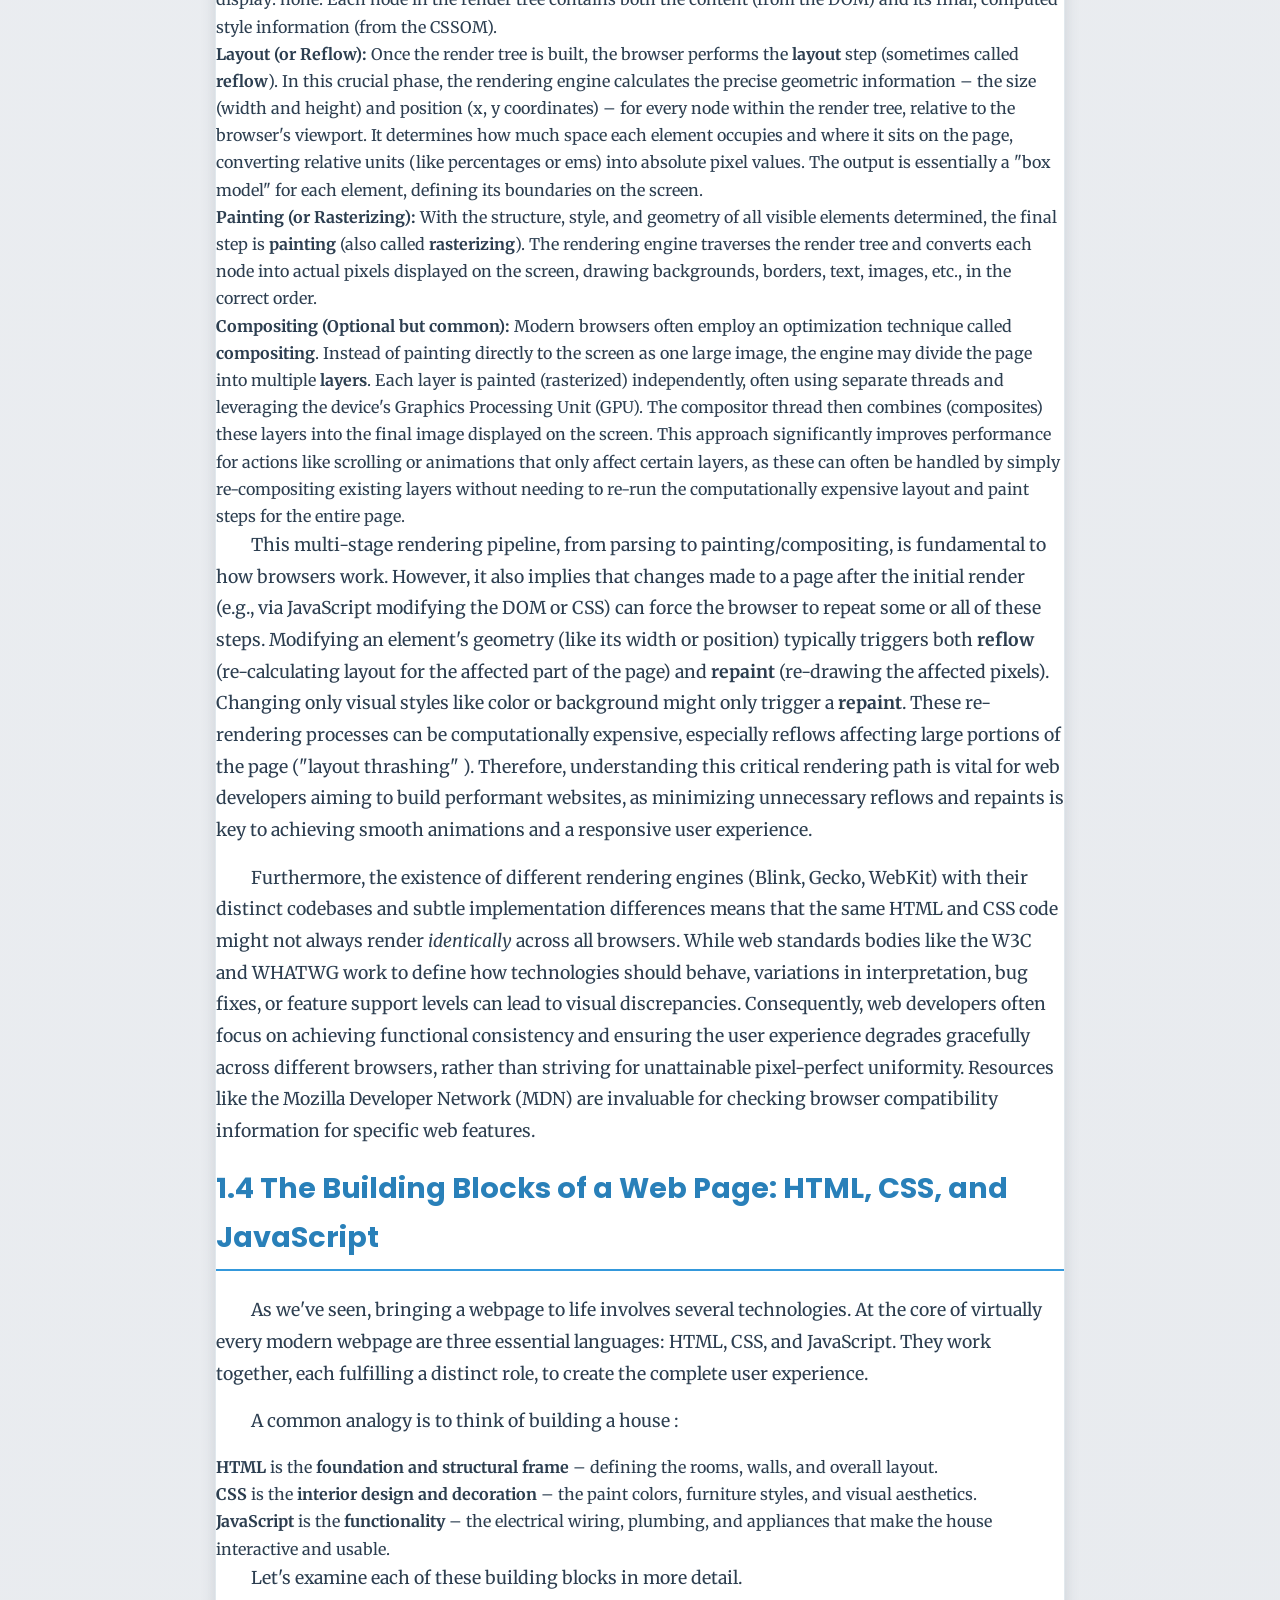
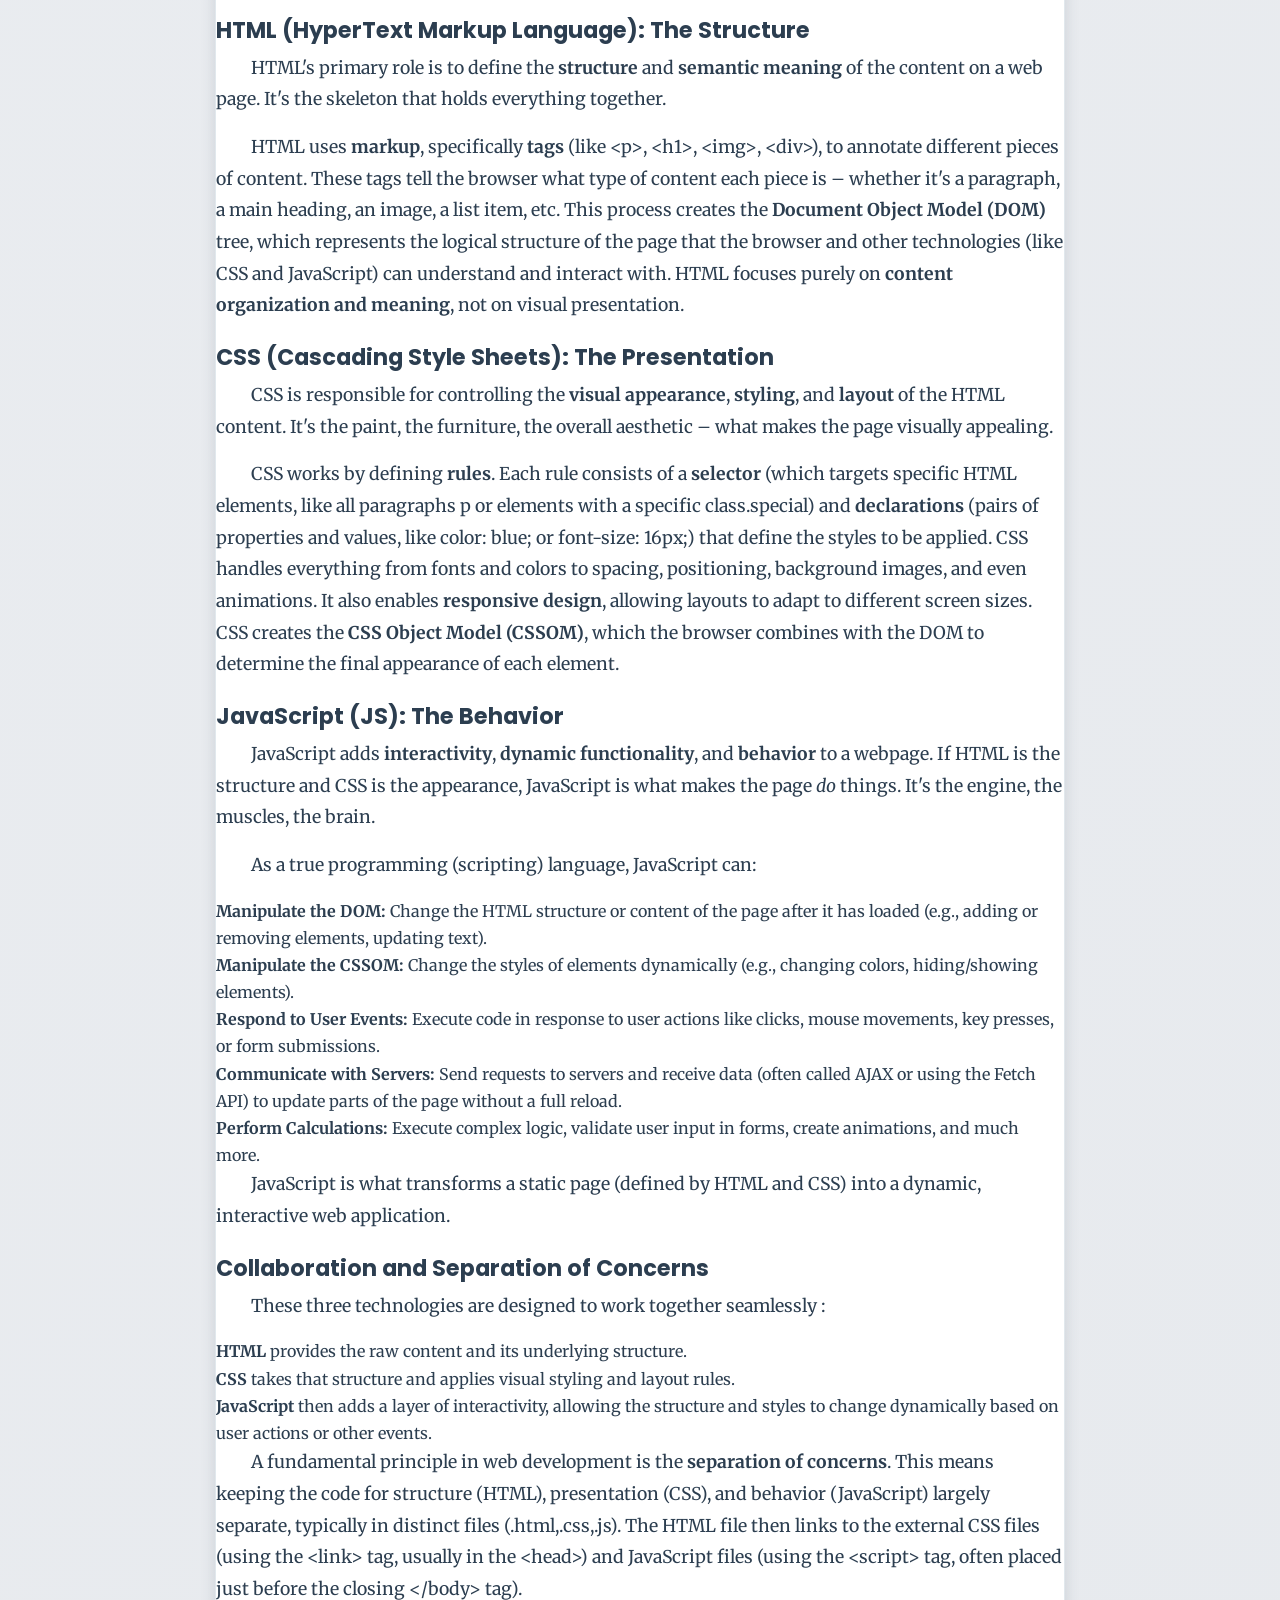
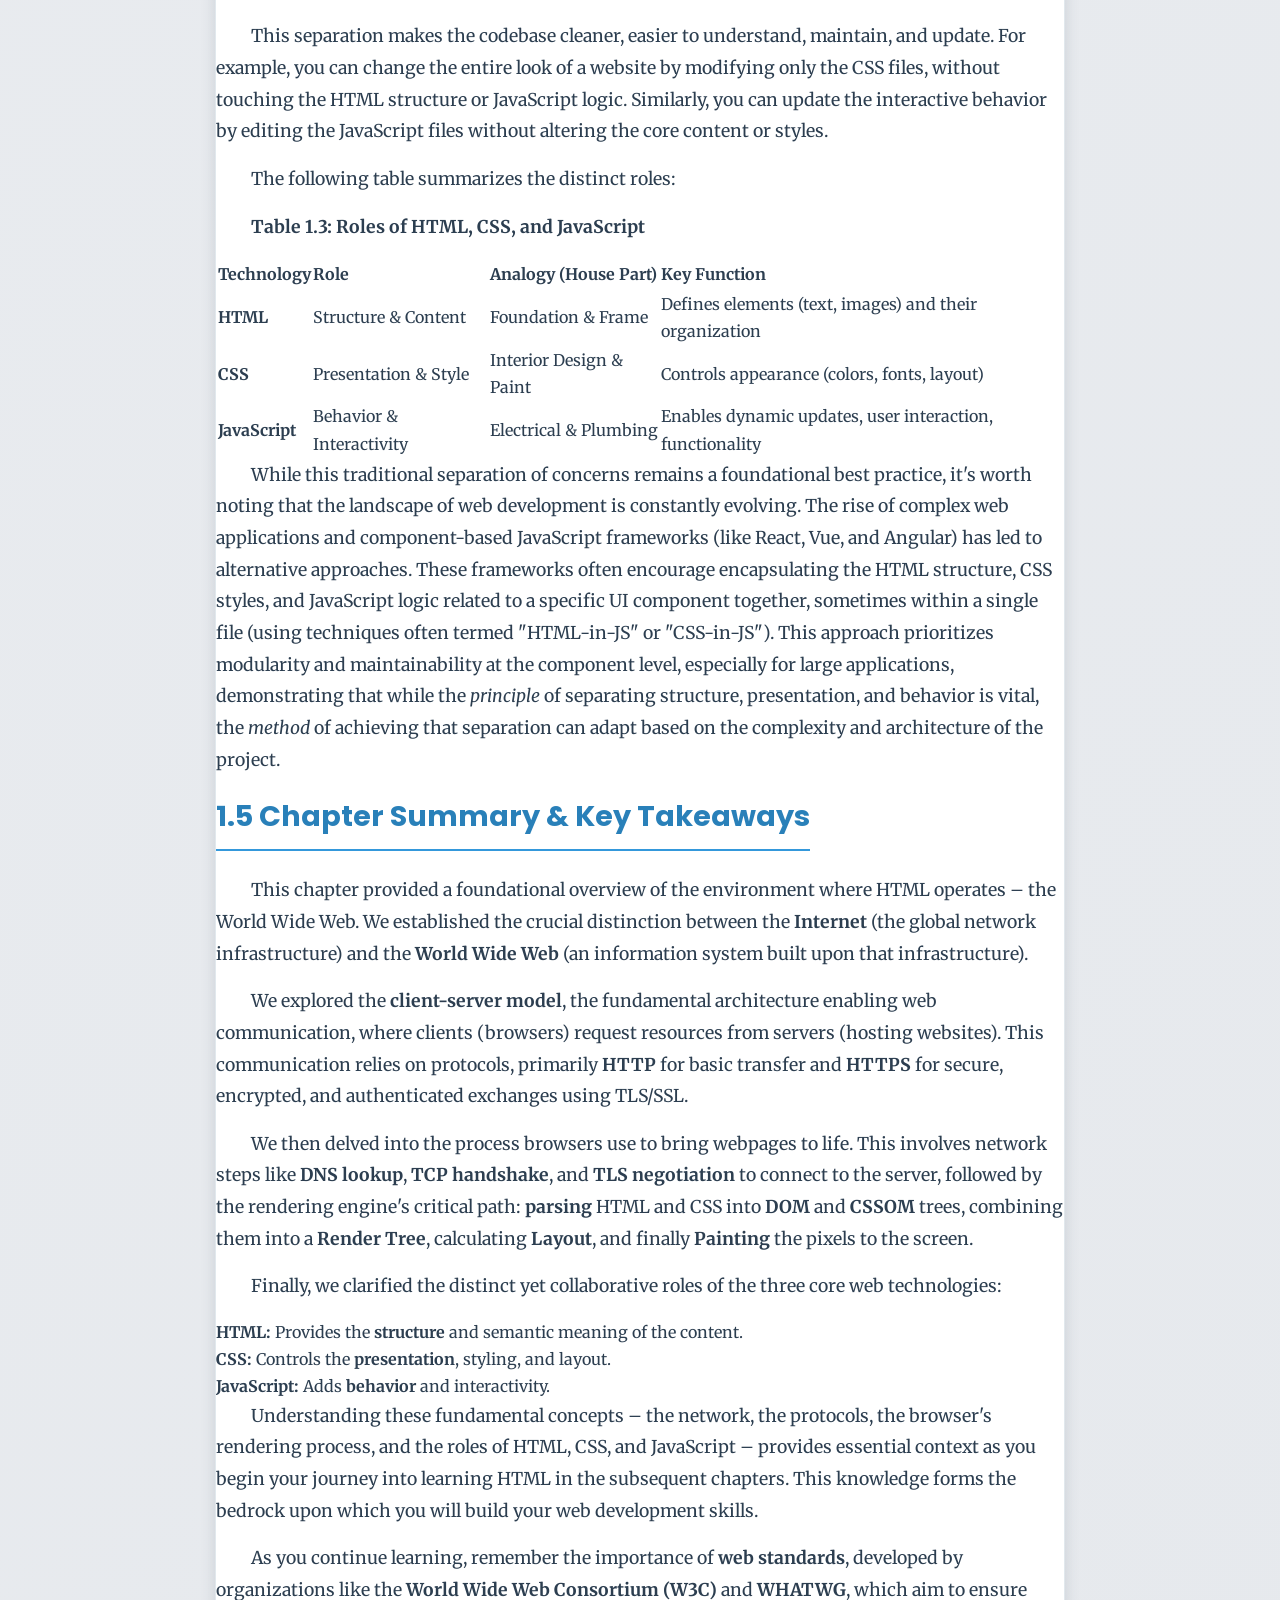
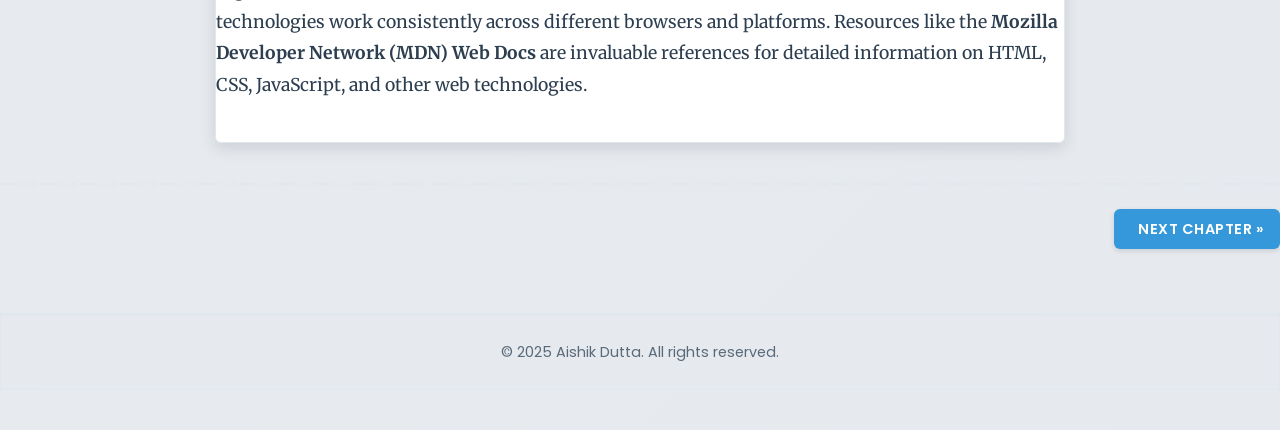
<file: learn-html-chapters/chapter1.html>
<!DOCTYPE html>
<html lang="en">
<head>
    <meta charset="UTF-8">
    <meta name="viewport" content="width=device-width, initial-scale=1.0">
    <title>Learn HTML - Chapter 1</title>
    <link rel="stylesheet" href="../style.css">
</head>
<body>
    <header>
        <h1>Learn HTML</h1>
        <h2>Chapter 1: Introduction to the World Wide Web</h2>
        <p><a href="../learn-html.html">&laquo; Back to Table of Contents</a></p>
    </header>

    <main class="chapter-content">
      
        <h1 id="chapter-1-introduction-to-the-world-wide-web"><strong>Chapter 1: Introduction to the World Wide Web</strong></h1>
        <p>Welcome to the fascinating world of web development! This book is your guide to learning HyperText Markup Language (HTML), the fundamental language used to structure the content you see on web pages every day. From simple text and images to complex interactive applications, HTML forms the backbone of the modern web experience.</p>
        <p>Before we dive into writing HTML code, however, it&#39;s essential to understand the environment where HTML operates. What exactly <em>is</em> the World Wide Web? How does it differ from the Internet? How does your web browser take a simple address and transform it into a fully rendered page? And how does HTML work together with other key technologies like CSS and JavaScript?</p>
        <p>This chapter will answer these foundational questions. We will explore the distinction between the Internet and the World Wide Web, delve into how computers request and receive web information using the client-server model and protocols like HTTP and HTTPS, uncover the process browsers use to display web pages, and finally, introduce the distinct yet collaborative roles of HTML, CSS, and JavaScript in creating the rich web experiences we often take for granted. Grasping these core concepts will provide you with a solid context for learning HTML and embarking on your journey into web development.</p>
        <h2 id="11-the-network-of-networks-internet-vs-world-wide-web"><strong>1.1 The Network of Networks: Internet vs. World Wide Web</strong></h2>
        <p>People often use the terms &quot;Internet&quot; and &quot;World Wide Web&quot; (or simply &quot;the Web&quot;) interchangeably, but they represent distinct concepts. Understanding the difference is crucial for comprehending how web technologies function.</p>
        <h3 id="defining-the-internet"><strong>Defining the Internet</strong></h3>
        <p>The <strong>Internet</strong> is best understood as a massive, global <strong>network infrastructure</strong>. Think of it as a worldwide system of interconnected computer networks. It&#39;s the physical and logical foundation that allows billions of devices – from powerful servers in data centers to the smartphone in your pocket – to communicate and exchange data with one another.</p>
        <p>This infrastructure comprises a vast array of physical components. Data travels through undersea fiber-optic cables connecting continents, terrestrial cables (like copper phone lines, coaxial cables used for cable TV, and increasingly, high-speed fiber optics), wireless connections via cellular towers and satellites, and the routers and switches that direct traffic. It also includes the servers housed in vast data centers, Internet Exchange Points (IXPs) where different networks interconnect, and, ultimately, the individual computers and devices used by people worldwide. In essence, the Internet is the hardware and the underlying communication pathways.</p>
        <p>The primary function of the Internet is to enable this global communication and data transfer. It achieves this through standardized <strong>protocols</strong>, which are sets of rules governing how data is formatted, addressed, transmitted, routed, and received. The most fundamental of these are the <strong>Transmission Control Protocol (TCP)</strong> and the <strong>Internet Protocol (IP)</strong>, often referred to collectively as <strong>TCP/IP</strong>. IP handles the addressing, ensuring data packets reach the correct destination, while TCP ensures the reliable delivery and correct sequencing of those packets. The Internet&#39;s history stretches back further than the Web, originating from projects like ARPANET in the late 1960s.</p>
        <h3 id="defining-the-world-wide-web-www-or-the-web"><strong>Defining the World Wide Web (WWW or &quot;the Web&quot;)</strong></h3>
        <p>The <strong>World Wide Web</strong>, in contrast, is an <strong>application</strong> or an <strong>information system</strong> that is built <em>on top of</em> the Internet&#39;s infrastructure. It&#39;s just one of many services that the Internet makes possible, alongside others like email, file transfer (FTP), and online gaming.</p>
        <p>The Web is a vast collection of interconnected public documents (webpages) and other resources. These resources are linked together using <strong>hyperlinks</strong>, allowing users to navigate seamlessly between related pieces of information. Each resource on the Web is identified by a unique address called a <strong>Uniform Resource Locator (URL)</strong> or <strong>Uniform Resource Identifier (URI)</strong>.</p>
        <p>The core components that define the Web include:</p>
        <ol>
        <li><strong>Hypertext Transfer Protocol (HTTP):</strong> The protocol used for transferring web documents between servers and clients.  </li>
        <li><strong>HyperText Markup Language (HTML):</strong> The standard language used to create and structure the content of web pages.  </li>
        <li><strong>Web Browsers:</strong> Software applications (like Chrome, Firefox, Safari) that request, retrieve, interpret, and display web resources.  </li>
        <li><strong>Web Servers:</strong> Computers that store web resources and respond to requests from web browsers.</li>
        </ol>
        <p>The World Wide Web was invented by Sir Tim Berners-Lee, a British scientist working at CERN (the European Organization for Nuclear Research), between 1989 and 1990. His goal was to create a system for automated information-sharing among scientists globally. He developed the first web server, web browser (named WorldWideWeb), and webpage at CERN. The Web was subsequently made publicly available, with CERN releasing the core software royalty-free in 1993, paving the way for its explosive growth.</p>
        <h3 id="clarifying-the-distinction"><strong>Clarifying the Distinction</strong></h3>
        <p>The key takeaway is that the Internet is the underlying <strong>global network</strong>, while the Web is one specific, albeit hugely popular, <strong>way of sharing information</strong> over that network.</p>
        <p>Several analogies can help clarify this:</p>
        <ul>
        <li>Think of the <strong>Internet as the system of roads and highways</strong> that crisscross the globe. The <strong>Web is like the collection of cars, trucks, and buses (webpages, videos, images)</strong> that travel on those roads, using specific traffic rules (HTTP).  </li>
        <li>Alternatively, view the <strong>Internet as the physical infrastructure</strong> – the plumbing, electrical wiring, and foundation of a massive digital building. The <strong>Web is a specific service within that building</strong>, like the library or information desk, accessed using particular tools (browsers).</li>
        </ul>
        <p>Crucially, the Web depends on the Internet to function. You need the Internet&#39;s connectivity to access webpages. However, the Internet itself can exist and operate without the Web; it supports many other applications like email, instant messaging, and file sharing that don&#39;t necessarily use HTTP or HTML.</p>
        <p>The following table summarizes the key differences:</p>
        <p><strong>Table 1.1: Internet vs. World Wide Web Comparison</strong></p>
        <table>
        <thead>
        <tr>
        <th align="left">Feature</th>
        <th align="left">Internet</th>
        <th align="left">World Wide Web</th>
        </tr>
        </thead>
        <tbody><tr>
        <td align="left"><strong>Definition</strong></td>
        <td align="left">Global network infrastructure</td>
        <td align="left">Application/Information system on the Internet</td>
        </tr>
        <tr>
        <td align="left"><strong>Analogy</strong></td>
        <td align="left">Road System</td>
        <td align="left">Traffic (Webpages) on Roads</td>
        </tr>
        <tr>
        <td align="left"><strong>Scope</strong></td>
        <td align="left">Physical/Logical Network</td>
        <td align="left">Interlinked Documents/Resources</td>
        </tr>
        <tr>
        <td align="left"><strong>Key Technologies</strong></td>
        <td align="left">TCP/IP, Routers, Cables, Servers</td>
        <td align="left">HTTP, HTML, URLs, Browsers</td>
        </tr>
        <tr>
        <td align="left"><strong>Relationship</strong></td>
        <td align="left">Foundation</td>
        <td align="left">Built on top of Internet</td>
        </tr>
        <tr>
        <td align="left"><strong>Primary Use</strong></td>
        <td align="left">Data Transmission, Connectivity</td>
        <td align="left">Information Access/Sharing via Hyperlinks</td>
        </tr>
        <tr>
        <td align="left"><strong>Origin</strong></td>
        <td align="left">Late 1960s (ARPANET roots)</td>
        <td align="left">1989-1990 (Tim Berners-Lee at CERN)</td>
        </tr>
        </tbody></table>
        <p>This distinction highlights a powerful concept in computing: layered design. The Internet provides a robust, general-purpose infrastructure for data transmission. On top of this foundation, various applications, each with its own specific protocols and data formats, can be built. The Web, with its focus on hypertext documents accessed via HTTP, is one such application. Email, using protocols like SMTP, is another. This separation allows for immense flexibility and innovation. New ways to use the Internet can emerge (like the Web did) without requiring fundamental changes to the underlying network infrastructure itself.</p>
        <h2 id="12-how-we-access-the-web-clients-servers-and-protocols"><strong>1.2 How We Access the Web: Clients, Servers, and Protocols</strong></h2>
        <p>Accessing information on the World Wide Web involves a fundamental interaction pattern known as the <strong>client-server model</strong>. This model, combined with standardized communication rules called <strong>protocols</strong>, enables your browser to request and display web pages from computers across the globe.</p>
        <h3 id="the-client-server-model"><strong>The Client-Server Model</strong></h3>
        <p>The client-server model is a <strong>distributed application architecture</strong> where tasks and workloads are divided between two distinct types of entities: clients and servers.</p>
        <ul>
        <li><strong>Clients:</strong> In the context of the Web, clients are typically the software applications used by end-users to access web resources. The most common example is a <strong>web browser</strong> (like Google Chrome, Mozilla Firefox, Apple Safari, or Microsoft Edge) running on a user&#39;s device, such as a laptop, desktop computer, or smartphone. Clients are responsible for initiating requests for information or services.  </li>
        <li><strong>Servers:</strong> Servers are powerful computers or software applications that store, manage, and provide resources or services to clients upon request. A <strong>web server</strong>, specifically, is a server that stores the files making up a website (HTML documents, CSS stylesheets, JavaScript code, images, videos, etc.) and delivers them to clients&#39; browsers when requested. Servers are designed to handle multiple client requests simultaneously and are typically always running and available.</li>
        </ul>
        <p>The interaction follows a clear <strong>request-response cycle</strong> :</p>
        <ol>
        <li>The <strong>client</strong> (e.g., your browser) sends a <strong>request</strong> message over the network (usually the Internet) to the <strong>server</strong>, specifying the resource it needs (e.g., a specific webpage).  </li>
        <li>The <strong>server</strong> receives and <strong>processes</strong> the request. This might involve retrieving a file, querying a database, or executing some server-side code.  </li>
        <li>The <strong>server</strong> sends a <strong>response</strong> message back to the <strong>client</strong> over the network. This response contains the requested resource (like the HTML code for the page) or a status message (e.g., indicating an error).  </li>
        <li>The <strong>client</strong> receives the response and typically displays the information to the user (e.g., the browser renders the webpage).</li>
        </ol>
        <p>Think of it like visiting a library : You (the client) go to the librarian (the server) and request a specific book (a web resource). The librarian finds the book on the shelves (processes the request) and gives it to you (sends the response).</p>
        <p>This model offers several advantages, including <strong>centralized control</strong> (resources are managed in one place on the server), <strong>scalability</strong> (servers can be upgraded or added to handle more clients), and efficient <strong>resource sharing</strong>.</p>
        <p>This inherent separation between client and server roles naturally leads to specialization in web development. <strong>Frontend development</strong> focuses on the client-side – building the user interface (UI) that users see and interact with in the browser, often using HTML, CSS, and JavaScript. <strong>Backend development</strong> focuses on the server-side – managing the server, databases, application logic, and responding to client requests. This division allows developers to specialize and enables the construction of complex, feature-rich web applications.</p>
        <h3 id="web-protocols-the-language-of-the-web"><strong>Web Protocols: The Language of the Web</strong></h3>
        <p>For clients and servers, potentially built by different organizations and running on different types of hardware and software, to communicate effectively, they need a common language. This is where <strong>protocols</strong> come in. Protocols are standardized sets of rules that define how data should be formatted, transmitted, and interpreted during communication. The Web relies primarily on HTTP and its secure counterpart, HTTPS.</p>
        <h4 id="http-hypertext-transfer-protocol"><strong>HTTP (Hypertext Transfer Protocol)</strong></h4>
        <p><strong>HTTP</strong> is the foundational application protocol for the World Wide Web. It defines the structure of request and response messages exchanged between web clients (browsers) and web servers. Think of it as the specific language used to &quot;order&quot; resources on the Web.</p>
        <p>When your browser needs a webpage, it sends an <strong>HTTP request</strong> to the server. A common type of request is a <strong>GET</strong> request, used simply to retrieve data. Another common type is a <strong>POST</strong> request, often used when submitting data from a form (like a login or contact form) to the server. The server processes the request and sends back an <strong>HTTP response</strong>, containing the requested resource (like the HTML file) and a status code indicating the outcome.</p>
        <p>A critical characteristic of standard HTTP is that it transmits data in <strong>plaintext</strong>. This means that any information exchanged, including potentially sensitive data like passwords or credit card numbers submitted via forms, is sent unencrypted over the network. Anyone who manages to intercept the communication can easily read the content. This inherent lack of security is why HTTPS was developed.</p>
        <h4 id="https-hypertext-transfer-protocol-secure"><strong>HTTPS (Hypertext Transfer Protocol Secure)</strong></h4>
        <p><strong>HTTPS</strong> is the secure version of HTTP. It functions identically to HTTP in terms of the request-response model but adds crucial layers of security by encrypting the communication channel between the client and the server. You can identify an HTTPS connection by the https:// prefix in the URL (instead of http://) and often by a padlock icon displayed in the browser&#39;s address bar. By convention, HTTPS uses port 443 for communication, whereas standard HTTP uses port 80.</p>
        <p>HTTPS achieves security through a protocol called <strong>Transport Layer Security (TLS)</strong>, which is the modern successor to the older <strong>Secure Sockets Layer (SSL)</strong> protocol. Although TLS is the current standard, the term &quot;SSL&quot; is still widely used, often referring to the certificates that enable HTTPS.</p>
        <p>HTTPS provides three key security benefits :</p>
        <ol>
        <li><strong>Encryption:</strong> All data exchanged between the client and server is encrypted (scrambled). This prevents eavesdroppers or attackers who might intercept the network traffic from reading the content, protecting sensitive information like login credentials, personal details, and payment information.  </li>
        <li><strong>Authentication:</strong> HTTPS verifies the identity of the web server the client is communicating with. This is accomplished using <strong>SSL/TLS certificates</strong>, which are digital documents issued by trusted third parties called <strong>Certificate Authorities (CAs)</strong>. The certificate binds the website&#39;s domain name to the server&#39;s cryptographic keys. When a browser connects to an HTTPS site, it checks the server&#39;s certificate to ensure it&#39;s valid and issued by a trusted CA, confirming that the server is legitimate and not an imposter. This helps prevent &quot;man-in-the-middle&quot; attacks, where an attacker intercepts communication by pretending to be the legitimate server. Certificates come with different levels of validation (Domain Validated - DV, Organization Validated - OV, Extended Validation - EV), offering varying degrees of assurance about the identity of the website owner.  </li>
        <li><strong>Integrity:</strong> TLS ensures that the data transmitted between the client and server has not been altered or tampered with during transit.</li>
        </ol>
        <p>To further enhance security, websites can implement <strong>HTTP Strict Transport Security (HSTS)</strong>. HSTS is a response header sent by the server that instructs browsers to <em>only</em> connect to that site using HTTPS for a specified period, automatically upgrading any future HTTP requests to HTTPS and preventing certain types of downgrade attacks.</p>
        <p>The following table highlights the key differences between HTTP and HTTPS:</p>
        <p><strong>Table 1.2: HTTP vs. HTTPS Comparison</strong></p>
        <table>
        <thead>
        <tr>
        <th align="left">Feature</th>
        <th align="left">HTTP</th>
        <th align="left">HTTPS</th>
        </tr>
        </thead>
        <tbody><tr>
        <td align="left"><strong>Full Name</strong></td>
        <td align="left">Hypertext Transfer Protocol</td>
        <td align="left">Hypertext Transfer Protocol Secure</td>
        </tr>
        <tr>
        <td align="left"><strong>Security</strong></td>
        <td align="left">Insecure (Plaintext)</td>
        <td align="left">Secure (Encrypted)</td>
        </tr>
        <tr>
        <td align="left"><strong>Default Port</strong></td>
        <td align="left">80</td>
        <td align="left">443</td>
        </tr>
        <tr>
        <td align="left"><strong>Encryption</strong></td>
        <td align="left">None</td>
        <td align="left">Yes (via TLS/SSL)</td>
        </tr>
        <tr>
        <td align="left"><strong>Authentication</strong></td>
        <td align="left">None (Trust-based)</td>
        <td align="left">Yes (via SSL/TLS Certificates)</td>
        </tr>
        <tr>
        <td align="left"><strong>Key Technology</strong></td>
        <td align="left">TCP/IP</td>
        <td align="left">TCP/IP + TLS/SSL</td>
        </tr>
        <tr>
        <td align="left"><strong>Browser Indicator</strong></td>
        <td align="left">Varies (often &quot;Not Secure&quot;)</td>
        <td align="left">Padlock icon, https://</td>
        </tr>
        </tbody></table>
        <p>The widespread adoption of HTTPS reflects a significant shift in web security standards. Prompted by growing awareness of privacy risks and encouraged by major browser vendors (who now flag HTTP sites as &quot;Not Secure&quot;) and search engines (which may favor HTTPS sites in rankings), HTTPS is no longer considered optional just for sites handling sensitive data like online banking or shopping. It has become the expected baseline for all websites, essential for building user trust, protecting privacy, and even enabling certain modern web features that require a secure context.</p>
        <h2 id="13-behind-the-scenes-how-browsers-bring-the-web-to-life"><strong>1.3 Behind the Scenes: How Browsers Bring the Web to Life</strong></h2>
        <p>When you type a web address (URL) into your browser or click a hyperlink, a complex sequence of events unfolds behind the scenes to retrieve the necessary files from a server and display the webpage on your screen. This process involves network communication followed by the browser&#39;s rendering steps.</p>
        <h3 id="step-1-navigation--network-communication"><strong>Step 1: Navigation &amp; Network Communication</strong></h3>
        <p>The journey begins when you initiate navigation. This triggers a series of network steps to locate and establish a connection with the correct web server:</p>
        <ol>
        <li><strong>DNS Lookup:</strong> The browser first needs to translate the human-readable domain name in the URL (e.g., <a href="http://www.example.com">www.example.com</a>) into the numerical <strong>IP address</strong> (e.g., 93.184.216.34) that computers use to identify servers on the Internet. This translation is handled by the <strong>Domain Name System (DNS)</strong>. The browser queries a series of DNS servers, much like looking up a name in a global address book, until it finds the corresponding IP address. To speed things up, the browser and operating system often <strong>cache</strong> DNS records, so if you&#39;ve visited the site recently, the IP address might be retrieved locally without needing a full network lookup. However, a lookup is typically required for each unique hostname referenced by the page (e.g., for images or scripts hosted on different domains), which can add delays, particularly on mobile networks.  </li>
        <li><strong>TCP Handshake:</strong> Once the IP address is known, the browser establishes a connection with the server using the <strong>Transmission Control Protocol (TCP)</strong>. This involves a <strong>three-way handshake</strong> (SYN, SYN-ACK, ACK) where the client and server exchange messages to synchronize and acknowledge the connection, ensuring both are ready for data transmission. This handshake requires round trips over the network before the actual web request can be sent.  </li>
        <li><strong>TLS Negotiation (if HTTPS):</strong> If the website uses HTTPS (indicated by https://), an additional handshake occurs after the TCP connection is established. This <strong>Transport Layer Security (TLS)</strong> negotiation involves several more message exchanges between the browser and server. They verify the server&#39;s identity using its SSL/TLS certificate, agree on cryptographic algorithms (cipher suites), and generate unique session keys to encrypt all subsequent communication. This step adds extra round trips and latency but is essential for securing the connection.  </li>
        <li><strong>HTTP Request:</strong> Finally, with a connection (and potentially a secure channel) established, the browser sends an <strong>HTTP request</strong> message to the server. This request typically uses the GET method and specifies the path to the desired resource (e.g., the specific HTML file for the page) along with other information like the browser type (User-Agent).</li>
        </ol>
        <h3 id="step-2-server-processing--response"><strong>Step 2: Server Processing &amp; Response</strong></h3>
        <p>The web server, listening on the appropriate port (80 for HTTP, 443 for HTTPS), receives the browser&#39;s HTTP request. It processes the request, which might involve simply retrieving a static file (like an HTML, CSS, or image file) from its storage or executing server-side code (e.g., PHP, Python, Node.js) to generate dynamic content or interact with a database.</p>
        <p>Once processing is complete, the server sends an <strong>HTTP response</strong> back to the browser over the established TCP/TLS connection. The response includes:</p>
        <ul>
        <li>A <strong>Status Code:</strong> A three-digit number indicating the outcome of the request (e.g., 200 OK for success, 301 Moved Permanently for redirection, 404 Not Found if the resource doesn&#39;t exist, 403 Forbidden if access is denied, 500 Internal Server Error for server issues).  </li>
        <li><strong>Response Headers:</strong> Additional information about the response, such as the content type (Content-Type: text/html), caching instructions, etc..  </li>
        <li><strong>Response Body:</strong> The actual requested resource data (e.g., the HTML source code of the webpage), often sent in small chunks or packets.</li>
        </ul>
        <h3 id="step-3-browser-rendering"><strong>Step 3: Browser Rendering</strong></h3>
        <p>Now, the browser takes the received data, primarily the HTML, CSS, and JavaScript files, and transforms it into the visual webpage you interact with. This complex process is handled by the browser&#39;s <strong>Rendering Engine</strong> (also sometimes called the Layout Engine or, more broadly, part of the Browser Engine).</p>
        <p>Different browsers use different rendering engines, although many are based on shared open-source projects. The main engines in wide use today are :</p>
        <ul>
        <li><strong>Blink:</strong> Used by Google Chrome, Microsoft Edge (newer versions), Opera, Vivaldi, Brave, and other Chromium-based browsers. Forked from WebKit.  </li>
        <li><strong>Gecko:</strong> Developed by Mozilla and used in Firefox.  </li>
        <li><strong>WebKit:</strong> Developed by Apple and used in Safari. Also mandated for all browsers on iOS (outside the EU as of 2024).</li>
        </ul>
        <p>Regardless of the specific engine, the rendering process generally follows these key steps (often referred to as the <strong>Critical Rendering Path</strong> ):</p>
        <ol>
        <li><strong>Parsing HTML -&gt; DOM Tree:</strong> The rendering engine reads the raw bytes of the HTML document received from the server and converts them into characters. These characters are then broken down into predefined strings (<strong>tokens</strong>) like &lt;html&gt;, &lt;head&gt;, &lt;p&gt;, attribute names, and text content. These tokens are then assembled into <strong>nodes</strong>, which represent the different elements and content. Finally, these nodes are linked together in a tree structure based on their hierarchical relationships in the HTML markup, forming the <strong>Document Object Model (DOM) tree</strong>. The DOM is the browser&#39;s internal, object-based representation of the HTML document&#39;s structure and content. HTML parsing is generally <strong>incremental</strong>; the browser doesn&#39;t wait for the entire document to arrive before starting to parse and build the DOM. It&#39;s also designed to be <strong>error-tolerant</strong>, attempting to construct a valid DOM even from imperfect HTML. To optimize loading, a <strong>preload scanner</strong> often runs concurrently, identifying resources like images, CSS, and scripts linked in the HTML and initiating requests for them early.  </li>
        <li><strong>Parsing CSS -&gt; CSSOM Tree:</strong> As the browser encounters CSS code – either in external stylesheet files linked via &lt;link&gt; tags, within &lt;style&gt; tags in the HTML &lt;head&gt;, or directly in style attributes on elements – it parses this code similarly. It tokenizes the CSS rules and builds the <strong>CSS Object Model (CSSOM) tree</strong>. The CSSOM represents all the style information for the page, including rules defined by the developer, browser default styles, and inherited styles, reflecting the cascading nature of CSS. Unlike DOM construction, CSSOM construction is typically <strong>render-blocking</strong>. Because later CSS rules can override earlier ones, the browser usually needs to parse all the CSS before it can finalize the styles for rendering the page.  </li>
        <li><strong>Render Tree Construction:</strong> The browser combines the DOM and CSSOM trees to create the <strong>Render Tree</strong>. This tree represents only the <em>visible</em> content that will actually be rendered on the page. It excludes non-visual elements like &lt;script&gt;, &lt;meta&gt;, or the &lt;head&gt; section, as well as any elements hidden via the CSS property display: none. Each node in the render tree contains both the content (from the DOM) and its final, computed style information (from the CSSOM).  </li>
        <li><strong>Layout (or Reflow):</strong> Once the render tree is built, the browser performs the <strong>layout</strong> step (sometimes called <strong>reflow</strong>). In this crucial phase, the rendering engine calculates the precise geometric information – the size (width and height) and position (x, y coordinates) – for every node within the render tree, relative to the browser&#39;s viewport. It determines how much space each element occupies and where it sits on the page, converting relative units (like percentages or ems) into absolute pixel values. The output is essentially a &quot;box model&quot; for each element, defining its boundaries on the screen.  </li>
        <li><strong>Painting (or Rasterizing):</strong> With the structure, style, and geometry of all visible elements determined, the final step is <strong>painting</strong> (also called <strong>rasterizing</strong>). The rendering engine traverses the render tree and converts each node into actual pixels displayed on the screen, drawing backgrounds, borders, text, images, etc., in the correct order.  </li>
        <li><strong>Compositing (Optional but common):</strong> Modern browsers often employ an optimization technique called <strong>compositing</strong>. Instead of painting directly to the screen as one large image, the engine may divide the page into multiple <strong>layers</strong>. Each layer is painted (rasterized) independently, often using separate threads and leveraging the device&#39;s Graphics Processing Unit (GPU). The compositor thread then combines (composites) these layers into the final image displayed on the screen. This approach significantly improves performance for actions like scrolling or animations that only affect certain layers, as these can often be handled by simply re-compositing existing layers without needing to re-run the computationally expensive layout and paint steps for the entire page.</li>
        </ol>
        <p>This multi-stage rendering pipeline, from parsing to painting/compositing, is fundamental to how browsers work. However, it also implies that changes made to a page after the initial render (e.g., via JavaScript modifying the DOM or CSS) can force the browser to repeat some or all of these steps. Modifying an element&#39;s geometry (like its width or position) typically triggers both <strong>reflow</strong> (re-calculating layout for the affected part of the page) and <strong>repaint</strong> (re-drawing the affected pixels). Changing only visual styles like color or background might only trigger a <strong>repaint</strong>. These re-rendering processes can be computationally expensive, especially reflows affecting large portions of the page (&quot;layout thrashing&quot; ). Therefore, understanding this critical rendering path is vital for web developers aiming to build performant websites, as minimizing unnecessary reflows and repaints is key to achieving smooth animations and a responsive user experience.</p>
        <p>Furthermore, the existence of different rendering engines (Blink, Gecko, WebKit) with their distinct codebases and subtle implementation differences  means that the same HTML and CSS code might not always render <em>identically</em> across all browsers. While web standards bodies like the W3C and WHATWG work to define how technologies should behave, variations in interpretation, bug fixes, or feature support levels can lead to visual discrepancies. Consequently, web developers often focus on achieving functional consistency and ensuring the user experience degrades gracefully across different browsers, rather than striving for unattainable pixel-perfect uniformity. Resources like the Mozilla Developer Network (MDN) are invaluable for checking browser compatibility information for specific web features.</p>
        <h2 id="14-the-building-blocks-of-a-web-page-html-css-and-javascript"><strong>1.4 The Building Blocks of a Web Page: HTML, CSS, and JavaScript</strong></h2>
        <p>As we&#39;ve seen, bringing a webpage to life involves several technologies. At the core of virtually every modern webpage are three essential languages: HTML, CSS, and JavaScript. They work together, each fulfilling a distinct role, to create the complete user experience.</p>
        <p>A common analogy is to think of building a house :</p>
        <ul>
        <li><strong>HTML</strong> is the <strong>foundation and structural frame</strong> – defining the rooms, walls, and overall layout.  </li>
        <li><strong>CSS</strong> is the <strong>interior design and decoration</strong> – the paint colors, furniture styles, and visual aesthetics.  </li>
        <li><strong>JavaScript</strong> is the <strong>functionality</strong> – the electrical wiring, plumbing, and appliances that make the house interactive and usable.</li>
        </ul>
        <p>Let&#39;s examine each of these building blocks in more detail.</p>
        <h3 id="html-hypertext-markup-language-the-structure"><strong>HTML (HyperText Markup Language): The Structure</strong></h3>
        <p>HTML&#39;s primary role is to define the <strong>structure</strong> and <strong>semantic meaning</strong> of the content on a web page. It&#39;s the skeleton that holds everything together.</p>
        <p>HTML uses <strong>markup</strong>, specifically <strong>tags</strong> (like &lt;p&gt;, &lt;h1&gt;, &lt;img&gt;, &lt;div&gt;), to annotate different pieces of content. These tags tell the browser what type of content each piece is – whether it&#39;s a paragraph, a main heading, an image, a list item, etc. This process creates the <strong>Document Object Model (DOM)</strong> tree, which represents the logical structure of the page that the browser and other technologies (like CSS and JavaScript) can understand and interact with. HTML focuses purely on <strong>content organization and meaning</strong>, not on visual presentation.</p>
        <h3 id="css-cascading-style-sheets-the-presentation"><strong>CSS (Cascading Style Sheets): The Presentation</strong></h3>
        <p>CSS is responsible for controlling the <strong>visual appearance</strong>, <strong>styling</strong>, and <strong>layout</strong> of the HTML content. It&#39;s the paint, the furniture, the overall aesthetic – what makes the page visually appealing.</p>
        <p>CSS works by defining <strong>rules</strong>. Each rule consists of a <strong>selector</strong> (which targets specific HTML elements, like all paragraphs p or elements with a specific class.special) and <strong>declarations</strong> (pairs of properties and values, like color: blue; or font-size: 16px;) that define the styles to be applied. CSS handles everything from fonts and colors to spacing, positioning, background images, and even animations. It also enables <strong>responsive design</strong>, allowing layouts to adapt to different screen sizes. CSS creates the <strong>CSS Object Model (CSSOM)</strong>, which the browser combines with the DOM to determine the final appearance of each element.</p>
        <h3 id="javascript-js-the-behavior"><strong>JavaScript (JS): The Behavior</strong></h3>
        <p>JavaScript adds <strong>interactivity</strong>, <strong>dynamic functionality</strong>, and <strong>behavior</strong> to a webpage. If HTML is the structure and CSS is the appearance, JavaScript is what makes the page <em>do</em> things. It&#39;s the engine, the muscles, the brain.</p>
        <p>As a true programming (scripting) language, JavaScript can:</p>
        <ul>
        <li><strong>Manipulate the DOM:</strong> Change the HTML structure or content of the page after it has loaded (e.g., adding or removing elements, updating text).  </li>
        <li><strong>Manipulate the CSSOM:</strong> Change the styles of elements dynamically (e.g., changing colors, hiding/showing elements).  </li>
        <li><strong>Respond to User Events:</strong> Execute code in response to user actions like clicks, mouse movements, key presses, or form submissions.  </li>
        <li><strong>Communicate with Servers:</strong> Send requests to servers and receive data (often called AJAX or using the Fetch API) to update parts of the page without a full reload.  </li>
        <li><strong>Perform Calculations:</strong> Execute complex logic, validate user input in forms, create animations, and much more.</li>
        </ul>
        <p>JavaScript is what transforms a static page (defined by HTML and CSS) into a dynamic, interactive web application.</p>
        <h3 id="collaboration-and-separation-of-concerns"><strong>Collaboration and Separation of Concerns</strong></h3>
        <p>These three technologies are designed to work together seamlessly :</p>
        <ol>
        <li><strong>HTML</strong> provides the raw content and its underlying structure.  </li>
        <li><strong>CSS</strong> takes that structure and applies visual styling and layout rules.  </li>
        <li><strong>JavaScript</strong> then adds a layer of interactivity, allowing the structure and styles to change dynamically based on user actions or other events.</li>
        </ol>
        <p>A fundamental principle in web development is the <strong>separation of concerns</strong>. This means keeping the code for structure (HTML), presentation (CSS), and behavior (JavaScript) largely separate, typically in distinct files (.html,.css,.js). The HTML file then links to the external CSS files (using the &lt;link&gt; tag, usually in the &lt;head&gt;) and JavaScript files (using the &lt;script&gt; tag, often placed just before the closing &lt;/body&gt; tag).</p>
        <p>This separation makes the codebase cleaner, easier to understand, maintain, and update. For example, you can change the entire look of a website by modifying only the CSS files, without touching the HTML structure or JavaScript logic. Similarly, you can update the interactive behavior by editing the JavaScript files without altering the core content or styles.</p>
        <p>The following table summarizes the distinct roles:</p>
        <p><strong>Table 1.3: Roles of HTML, CSS, and JavaScript</strong></p>
        <table>
        <thead>
        <tr>
        <th align="left">Technology</th>
        <th align="left">Role</th>
        <th align="left">Analogy (House Part)</th>
        <th align="left">Key Function</th>
        </tr>
        </thead>
        <tbody><tr>
        <td align="left"><strong>HTML</strong></td>
        <td align="left">Structure &amp; Content</td>
        <td align="left">Foundation &amp; Frame</td>
        <td align="left">Defines elements (text, images) and their organization</td>
        </tr>
        <tr>
        <td align="left"><strong>CSS</strong></td>
        <td align="left">Presentation &amp; Style</td>
        <td align="left">Interior Design &amp; Paint</td>
        <td align="left">Controls appearance (colors, fonts, layout)</td>
        </tr>
        <tr>
        <td align="left"><strong>JavaScript</strong></td>
        <td align="left">Behavior &amp; Interactivity</td>
        <td align="left">Electrical &amp; Plumbing</td>
        <td align="left">Enables dynamic updates, user interaction, functionality</td>
        </tr>
        </tbody></table>
        <p>While this traditional separation of concerns remains a foundational best practice, it&#39;s worth noting that the landscape of web development is constantly evolving. The rise of complex web applications and component-based JavaScript frameworks (like React, Vue, and Angular) has led to alternative approaches. These frameworks often encourage encapsulating the HTML structure, CSS styles, and JavaScript logic related to a specific UI component together, sometimes within a single file (using techniques often termed &quot;HTML-in-JS&quot; or &quot;CSS-in-JS&quot;). This approach prioritizes modularity and maintainability at the component level, especially for large applications, demonstrating that while the <em>principle</em> of separating structure, presentation, and behavior is vital, the <em>method</em> of achieving that separation can adapt based on the complexity and architecture of the project.</p>
        <h2 id="15-chapter-summary--key-takeaways"><strong>1.5 Chapter Summary &amp; Key Takeaways</strong></h2>
        <p>This chapter provided a foundational overview of the environment where HTML operates – the World Wide Web. We established the crucial distinction between the <strong>Internet</strong> (the global network infrastructure) and the <strong>World Wide Web</strong> (an information system built upon that infrastructure).</p>
        <p>We explored the <strong>client-server model</strong>, the fundamental architecture enabling web communication, where clients (browsers) request resources from servers (hosting websites). This communication relies on protocols, primarily <strong>HTTP</strong> for basic transfer and <strong>HTTPS</strong> for secure, encrypted, and authenticated exchanges using TLS/SSL.</p>
        <p>We then delved into the process browsers use to bring webpages to life. This involves network steps like <strong>DNS lookup</strong>, <strong>TCP handshake</strong>, and <strong>TLS negotiation</strong> to connect to the server, followed by the rendering engine&#39;s critical path: <strong>parsing</strong> HTML and CSS into <strong>DOM</strong> and <strong>CSSOM</strong> trees, combining them into a <strong>Render Tree</strong>, calculating <strong>Layout</strong>, and finally <strong>Painting</strong> the pixels to the screen.</p>
        <p>Finally, we clarified the distinct yet collaborative roles of the three core web technologies:</p>
        <ul>
        <li><strong>HTML:</strong> Provides the <strong>structure</strong> and semantic meaning of the content.  </li>
        <li><strong>CSS:</strong> Controls the <strong>presentation</strong>, styling, and layout.  </li>
        <li><strong>JavaScript:</strong> Adds <strong>behavior</strong> and interactivity.</li>
        </ul>
        <p>Understanding these fundamental concepts – the network, the protocols, the browser&#39;s rendering process, and the roles of HTML, CSS, and JavaScript – provides essential context as you begin your journey into learning HTML in the subsequent chapters. This knowledge forms the bedrock upon which you will build your web development skills.</p>
        <p>As you continue learning, remember the importance of <strong>web standards</strong>, developed by organizations like the <strong>World Wide Web Consortium (W3C)</strong> and <strong>WHATWG</strong>, which aim to ensure technologies work consistently across different browsers and platforms. Resources like the <strong>Mozilla Developer Network (MDN) Web Docs</strong> are invaluable references for detailed information on HTML, CSS, JavaScript, and other web technologies.</p>
        

        </main>

    <nav class="chapter-nav">
        <span class="nav-placeholder"></span> <a href="chapter2.html">Next Chapter &raquo;</a>
    </nav>

    <footer>
        <p>&copy; 2025 Aishik Dutta. All rights reserved.</p>
    </footer>
</body>
</html>
</file>
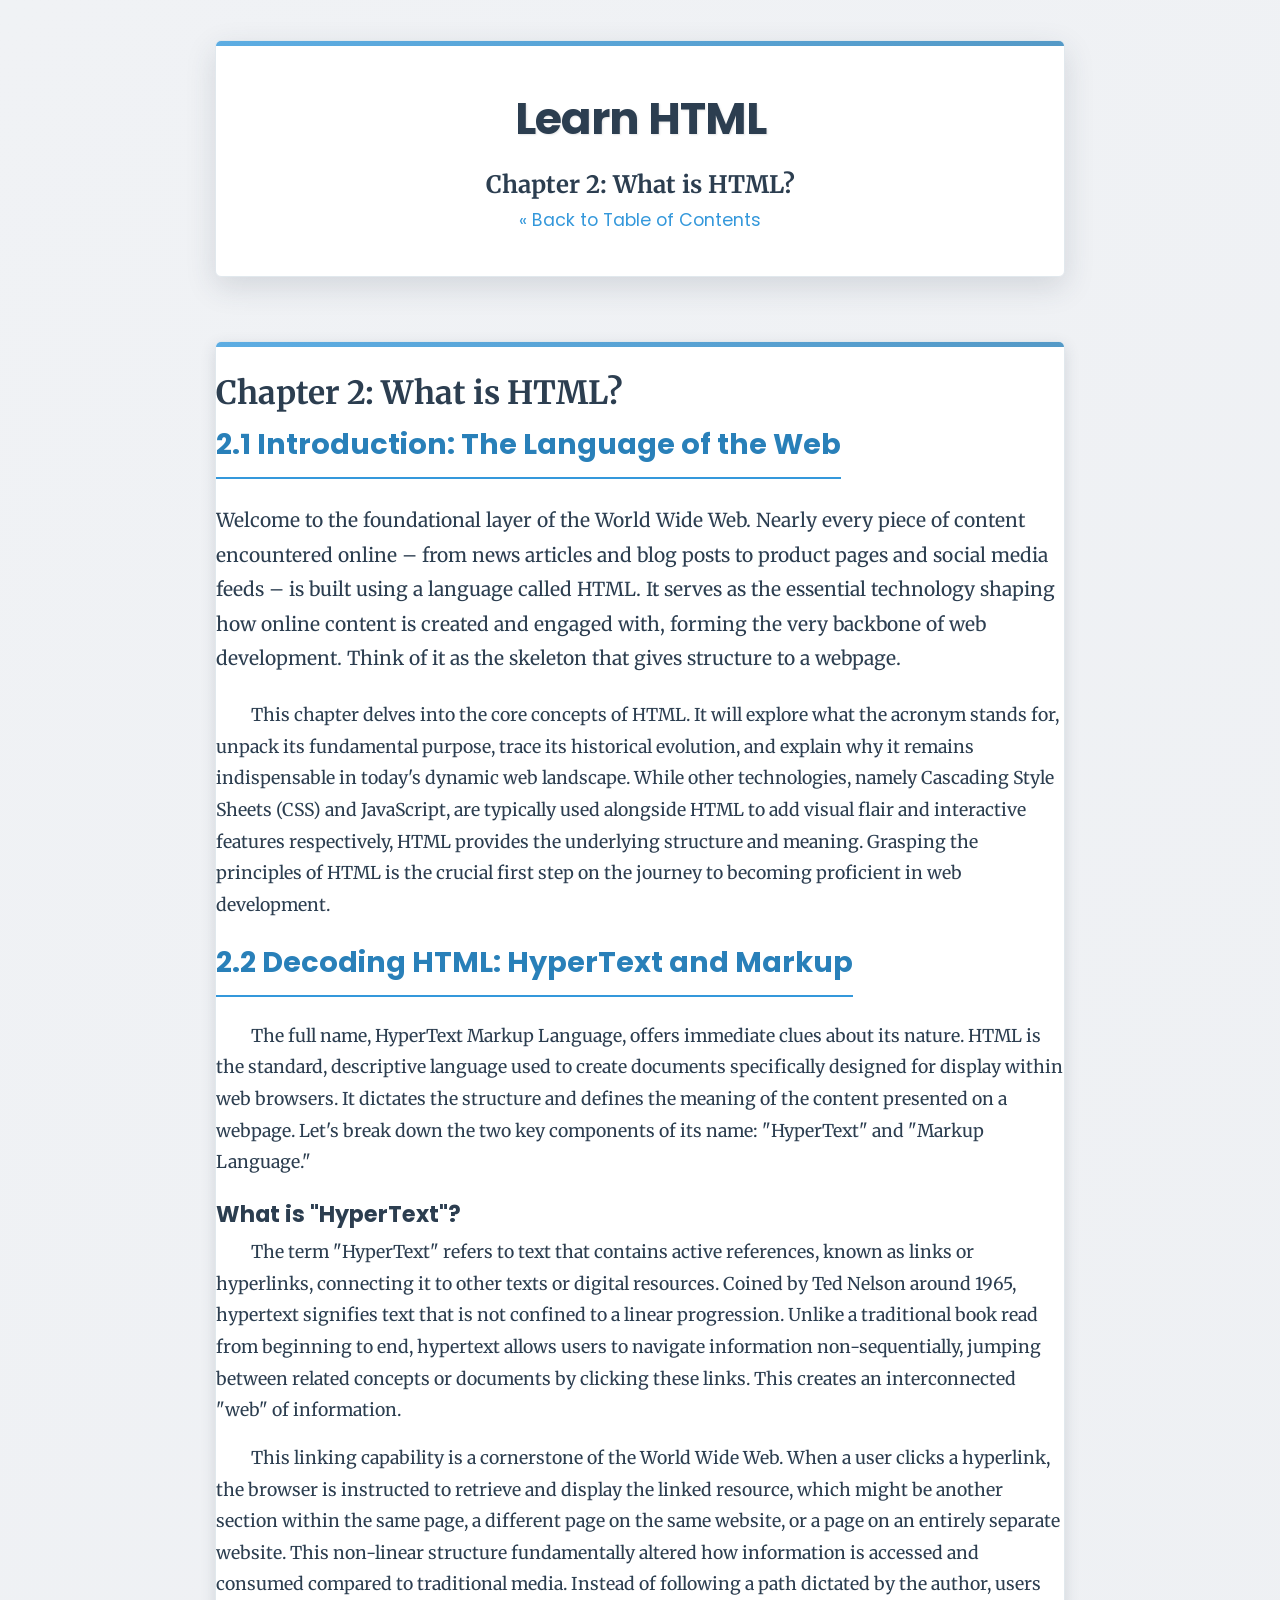
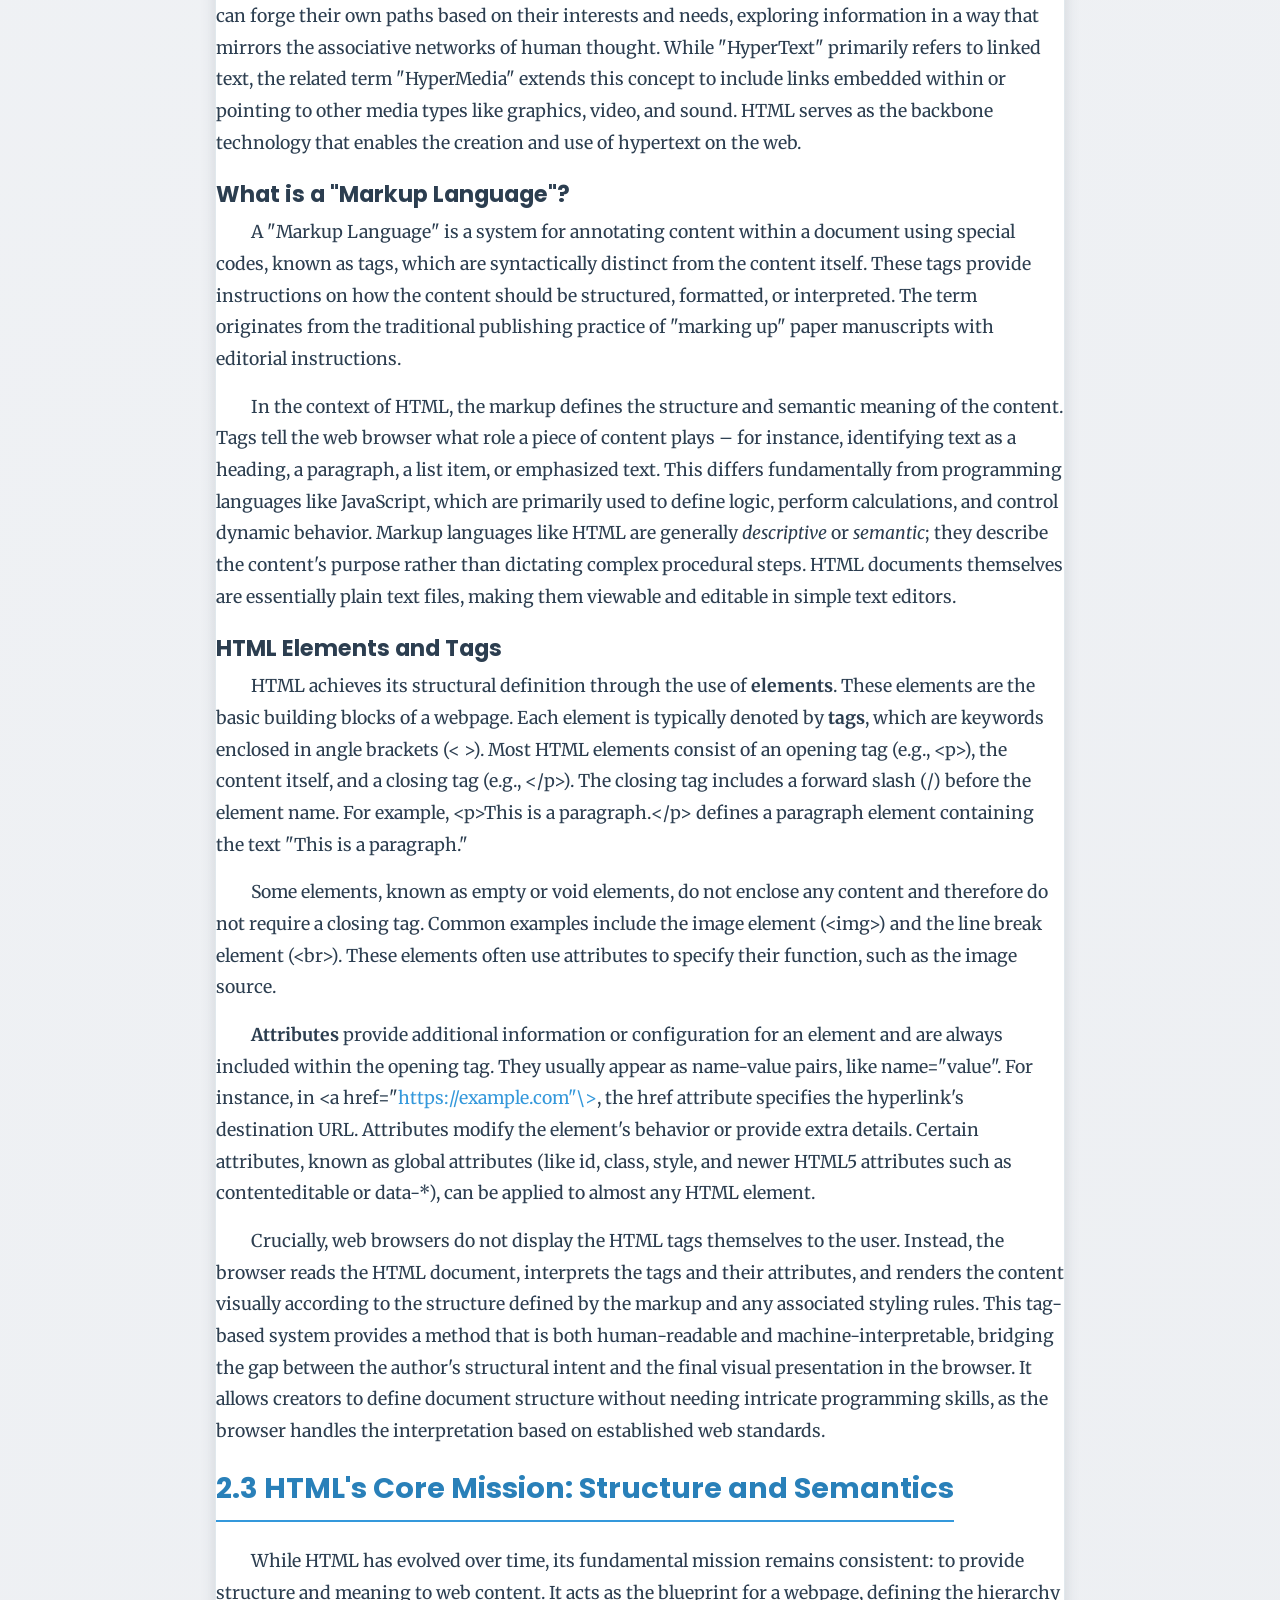
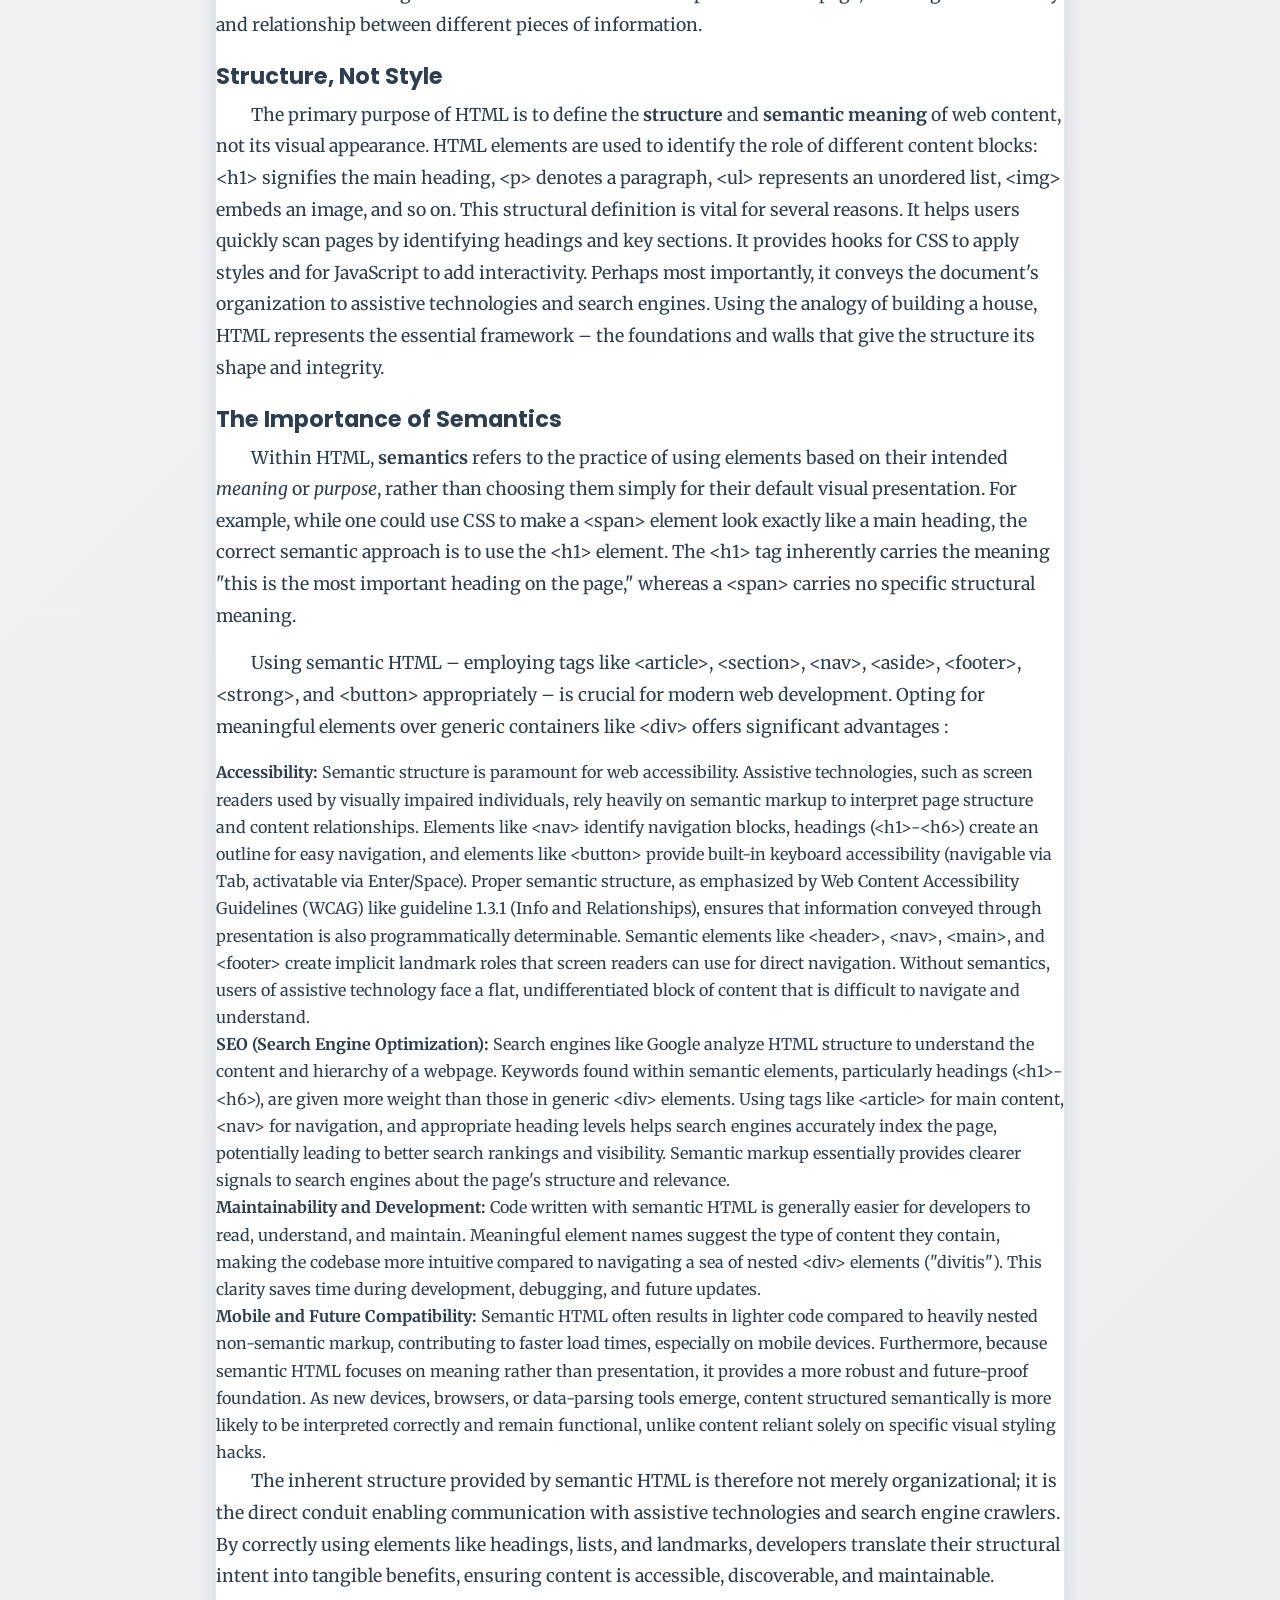
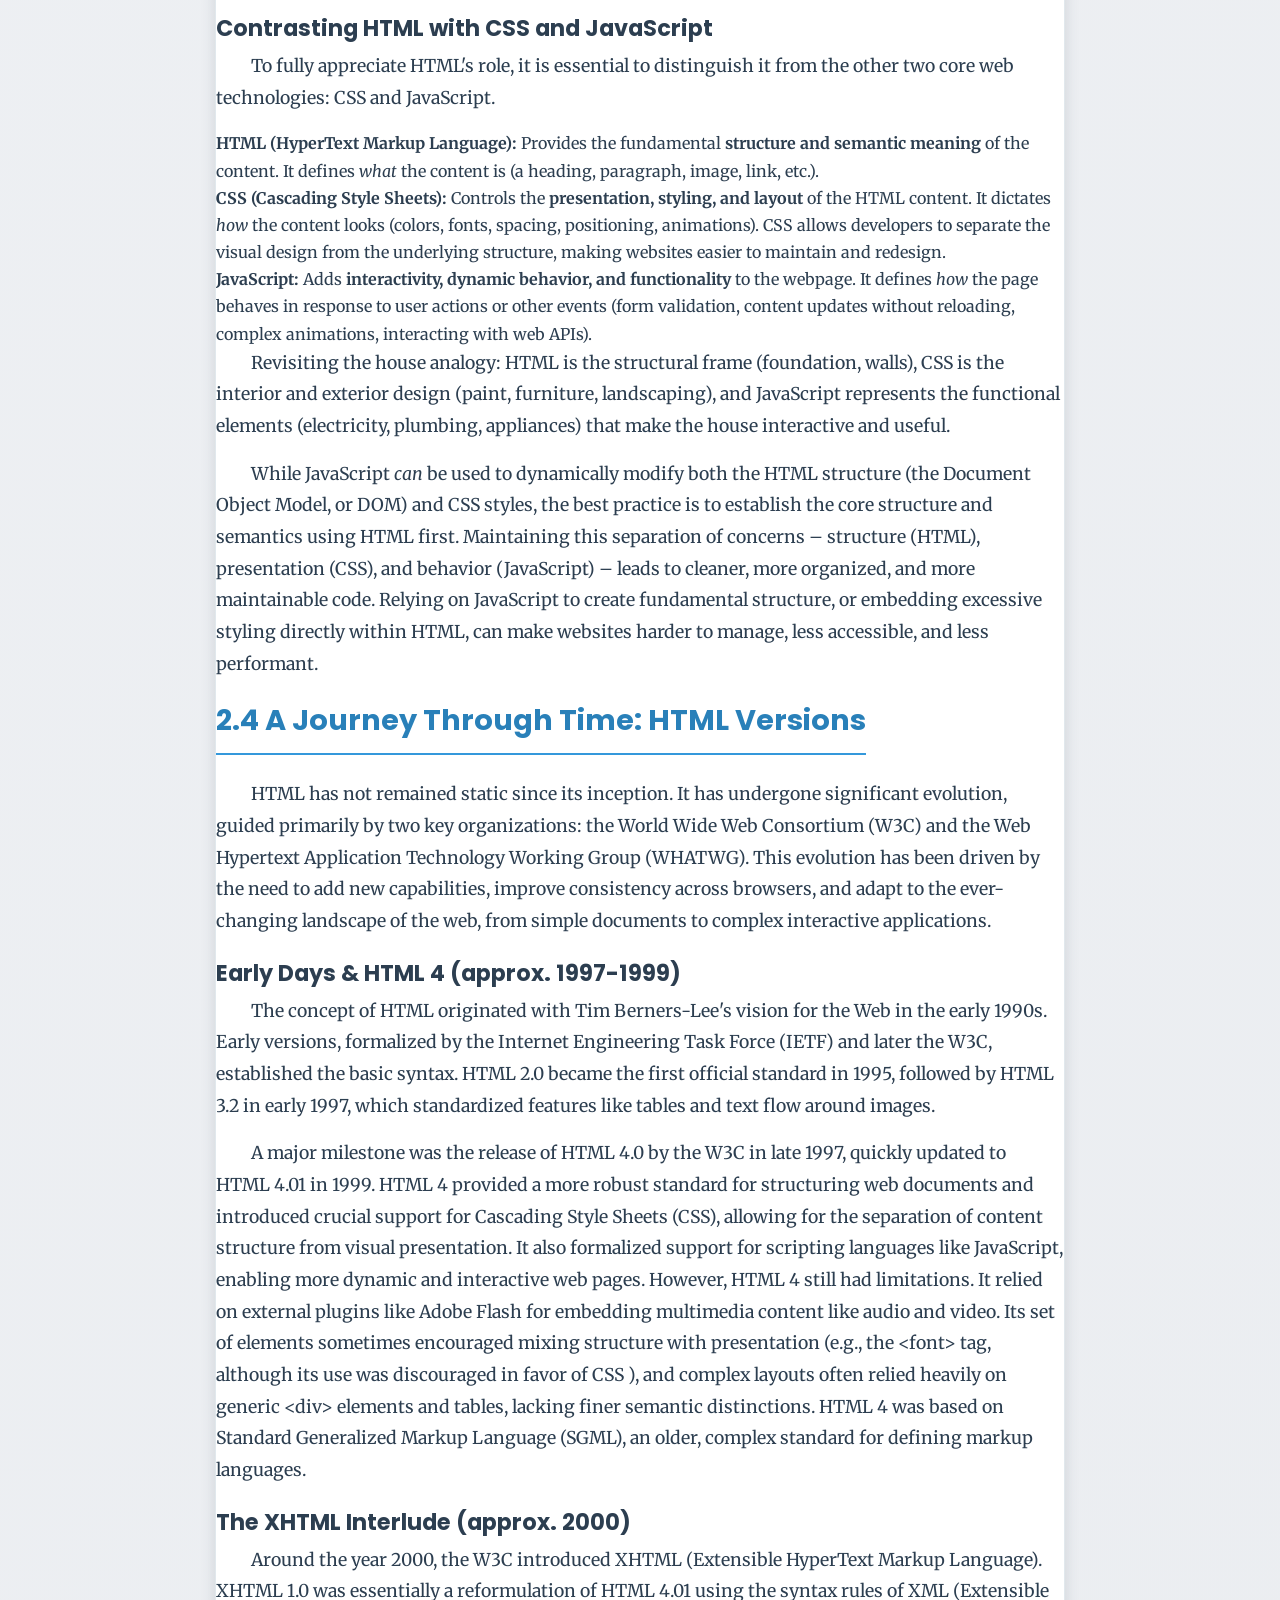
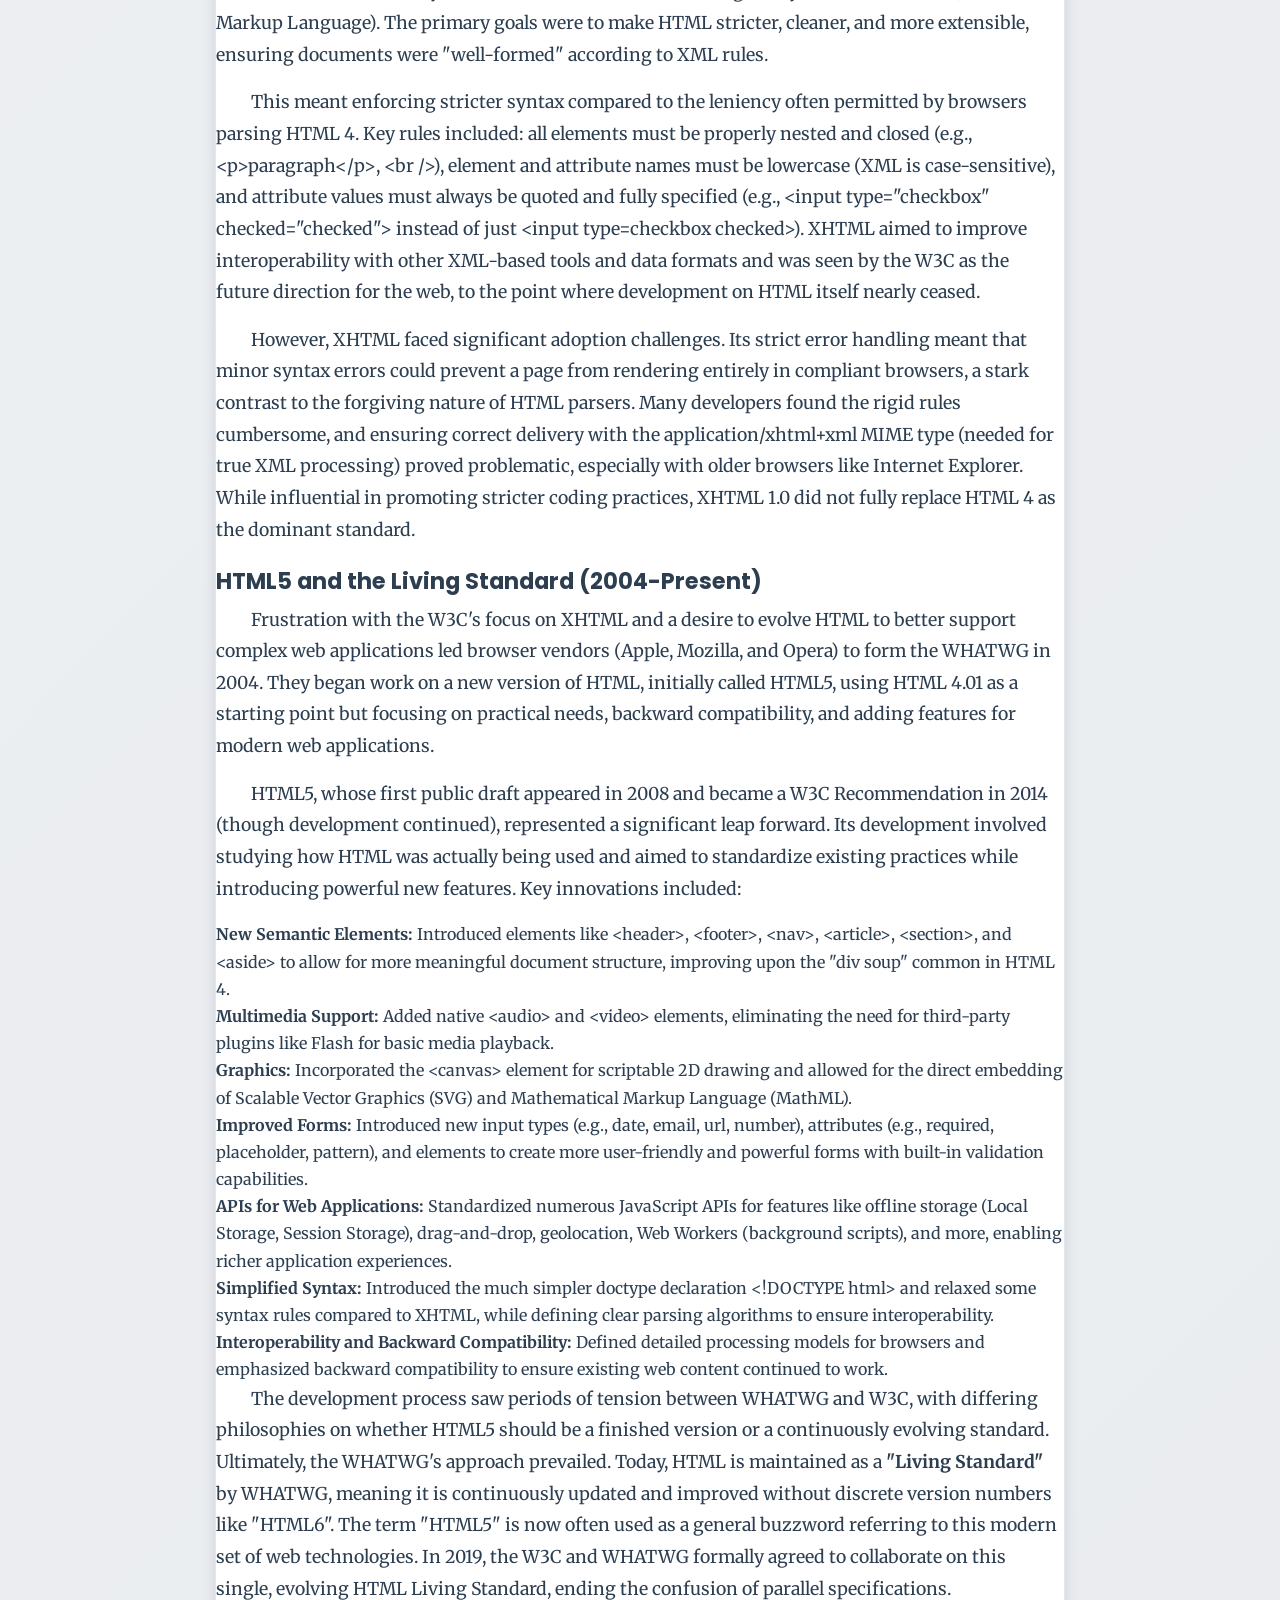
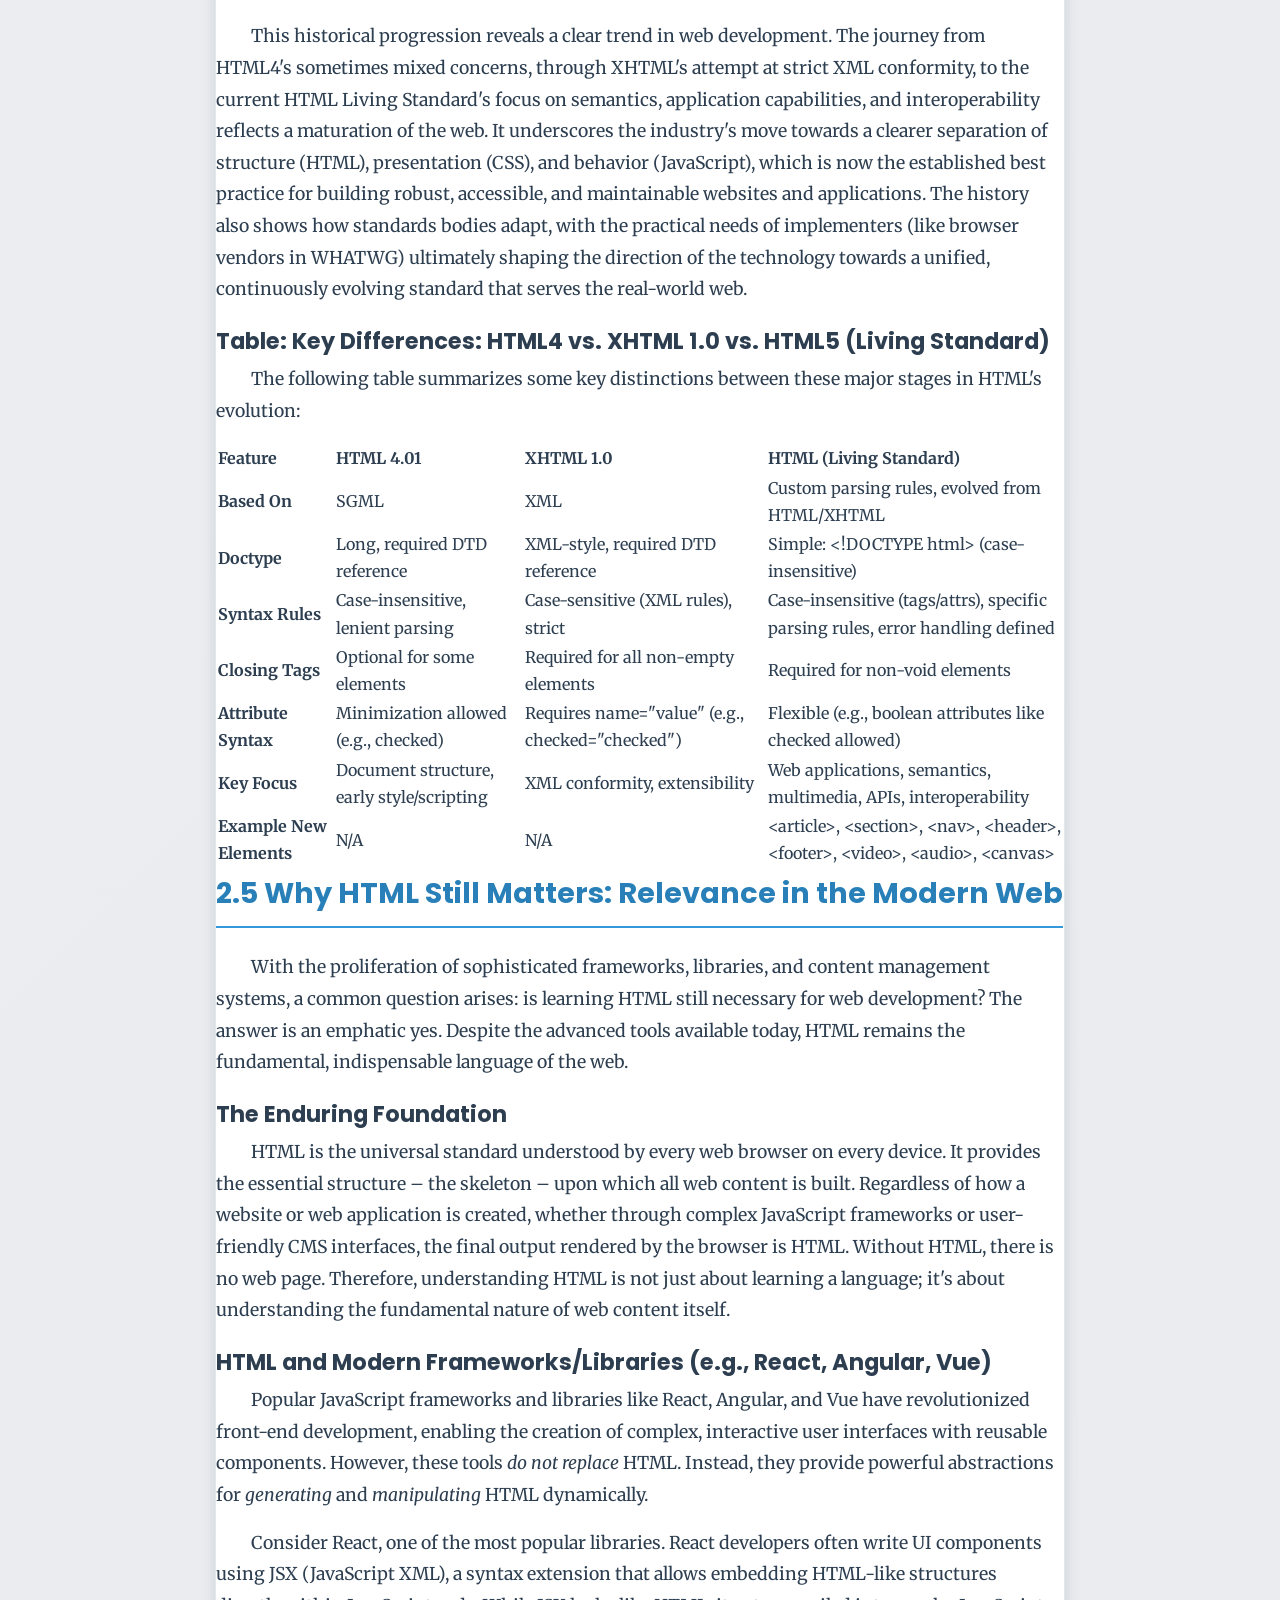
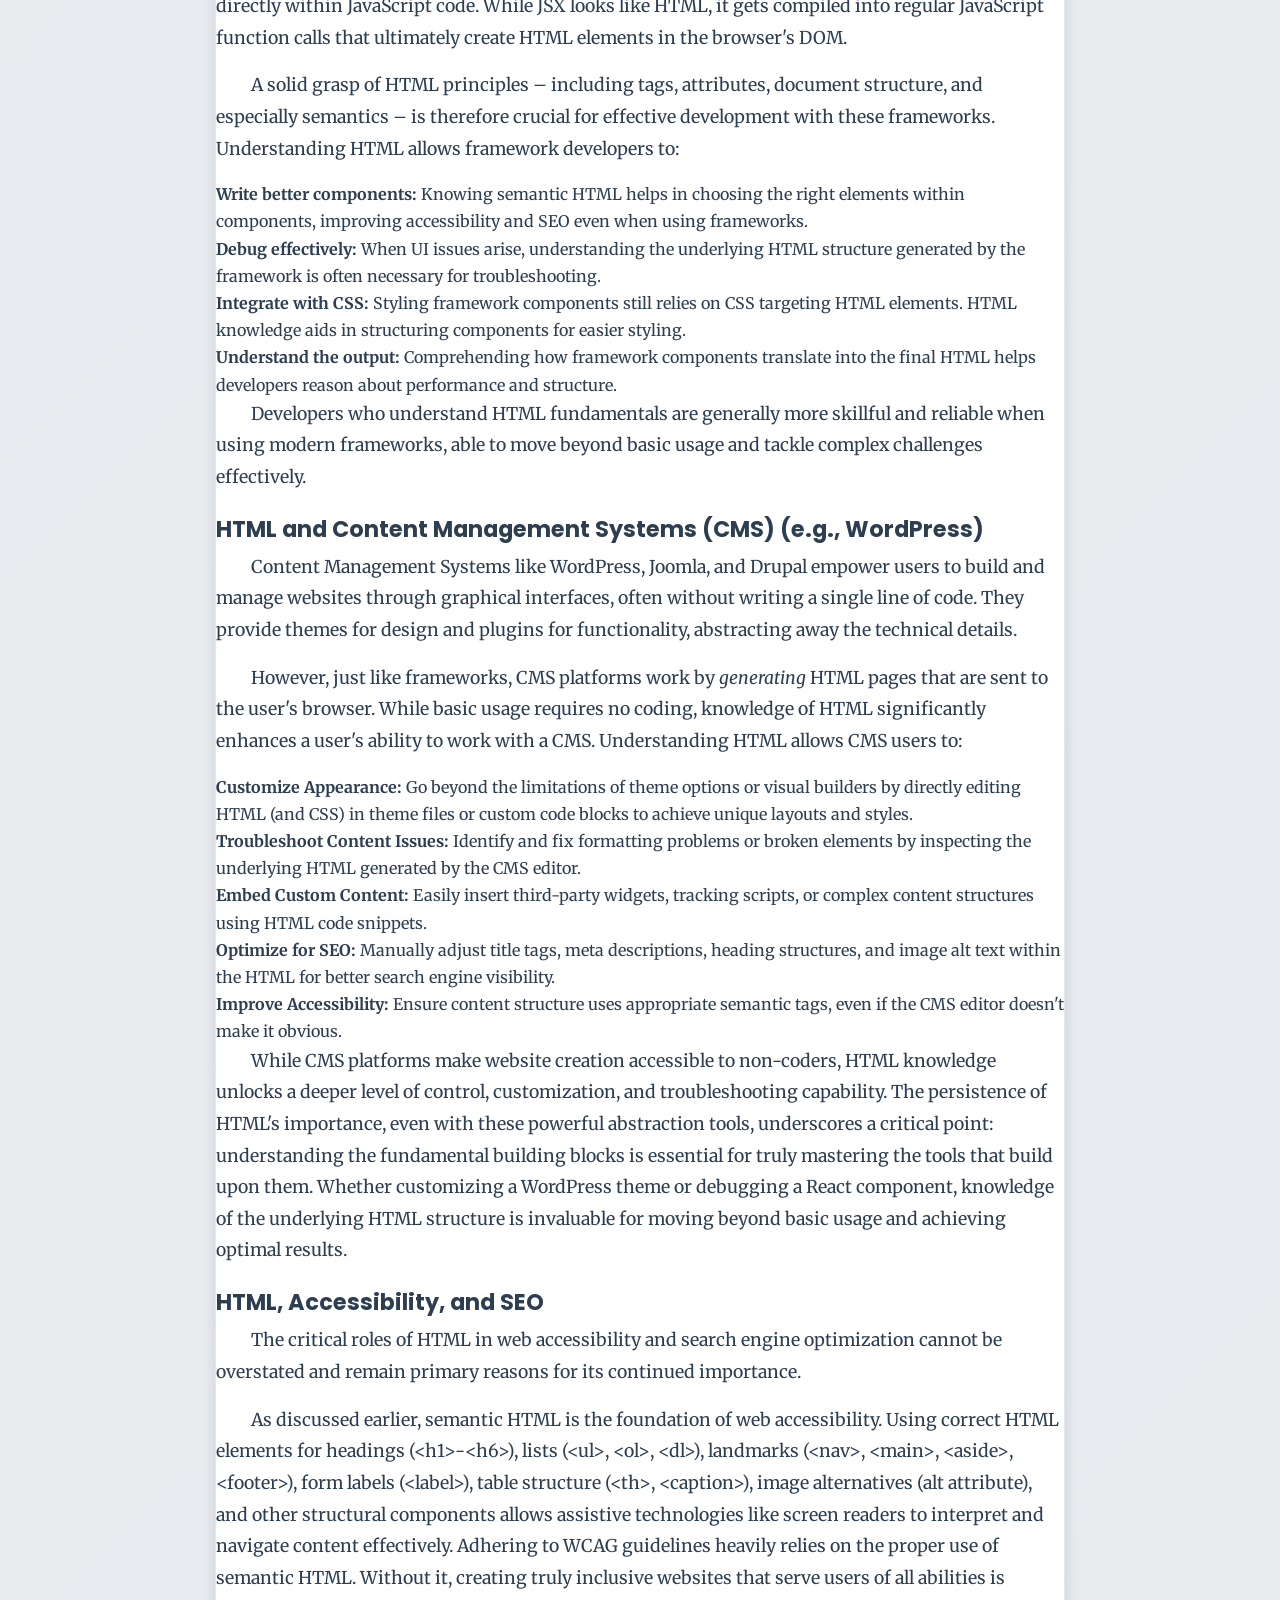
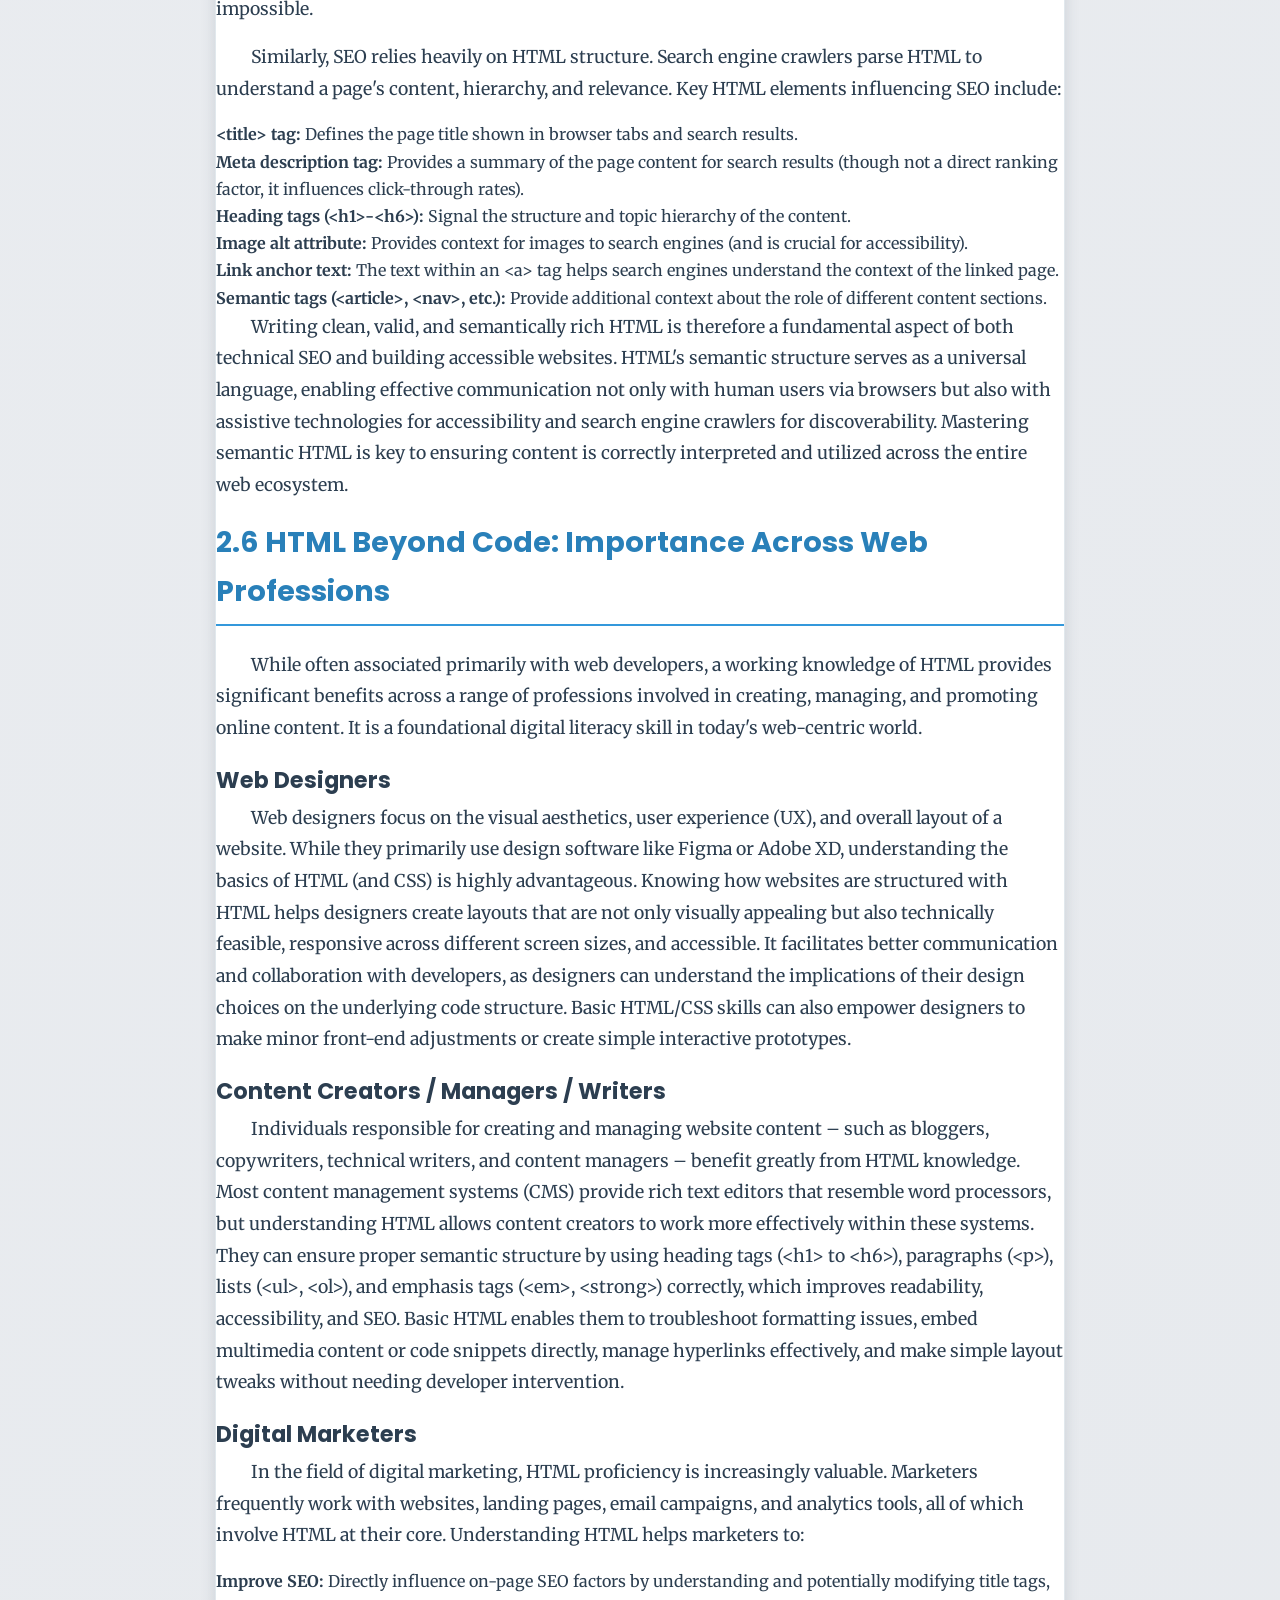
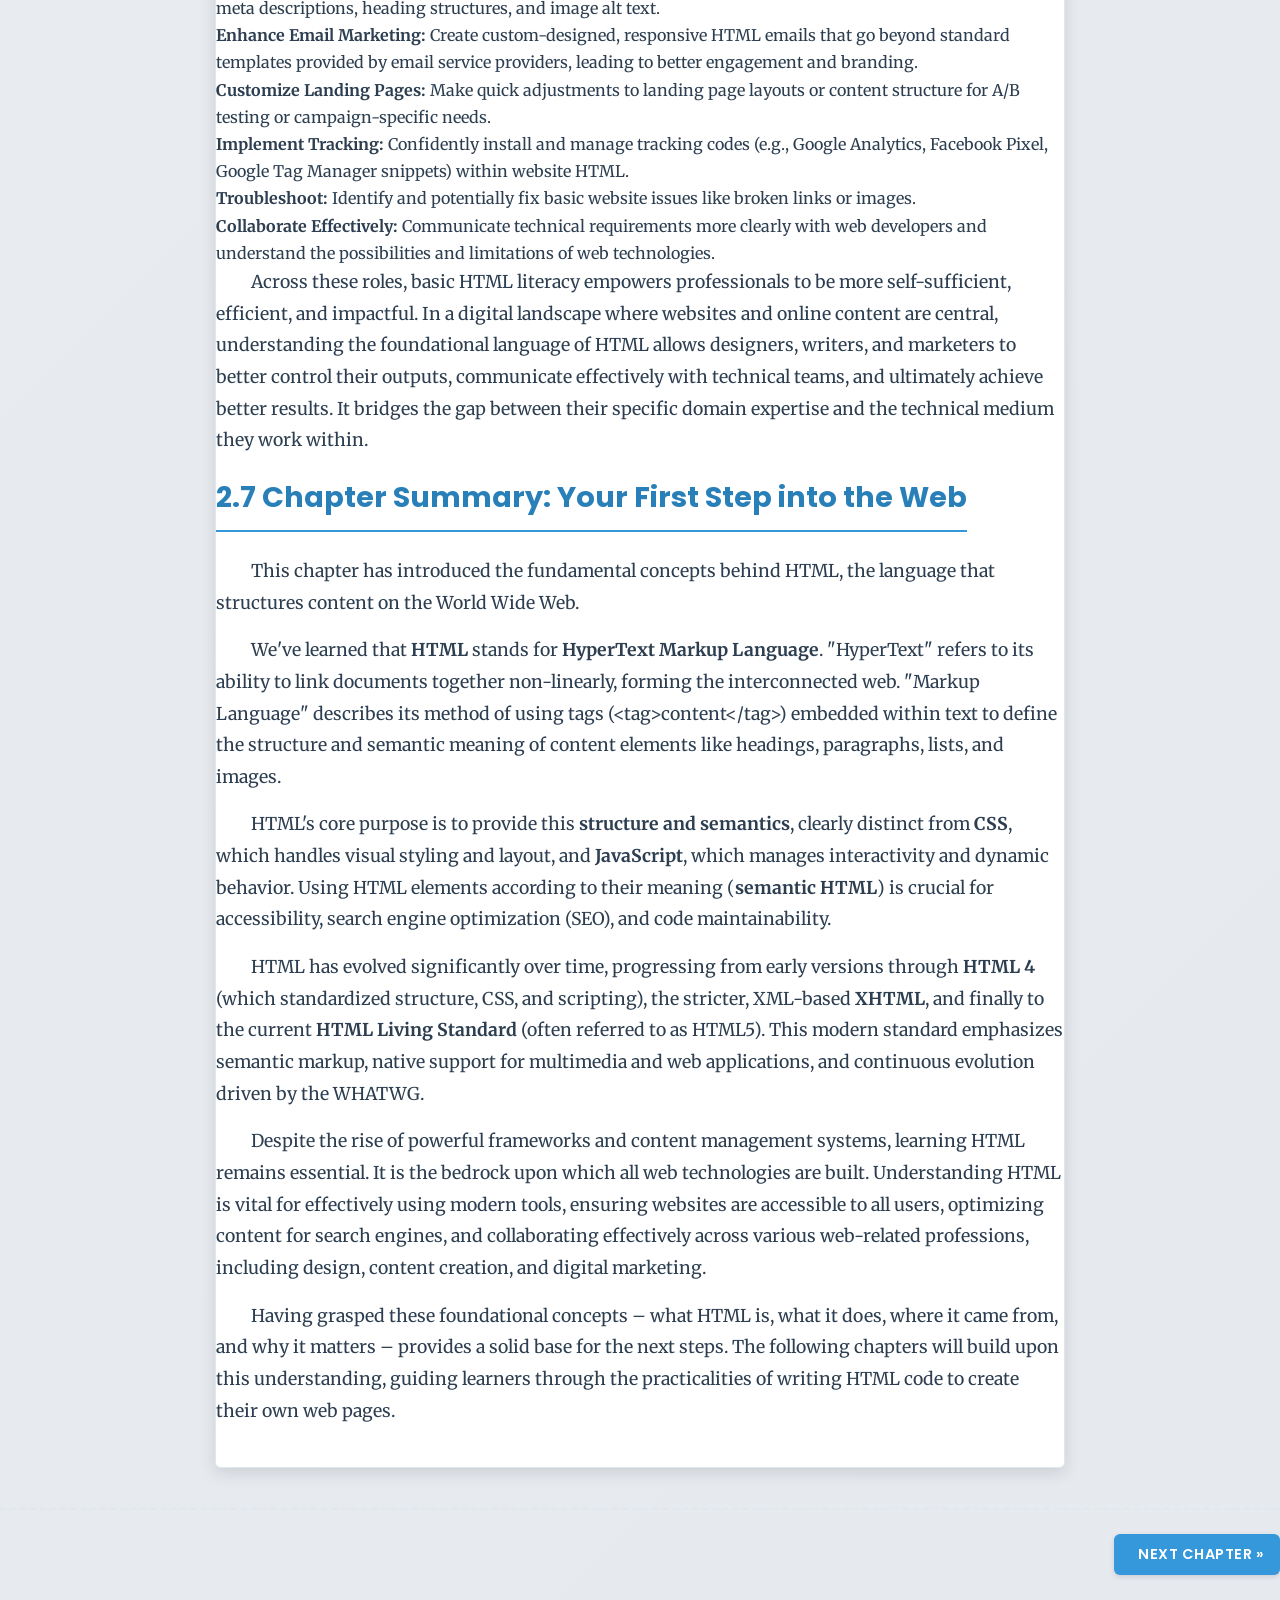
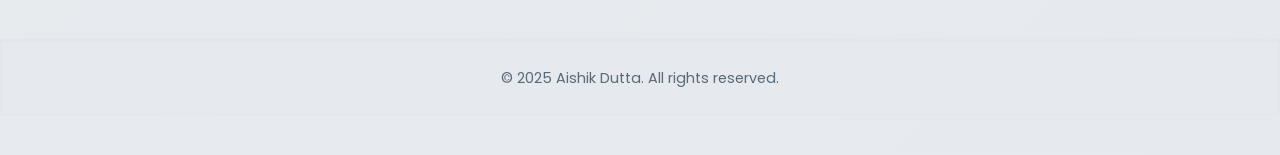
<file: learn-html-chapters/chapter2.html>
<!DOCTYPE html>
<html lang="en">
<head>
    <meta charset="UTF-8">
    <meta name="viewport" content="width=device-width, initial-scale=1.0">
    <title>Learn HTML - Chapter 2</title>
    <link rel="stylesheet" href="../style.css">
</head>
<body>
    <header>
        <h1>Learn HTML</h1>
        <h2>Chapter 2: What is HTML?</h2>
        <p><a href="../learn-html.html">&laquo; Back to Table of Contents</a></p>
    </header>

    <main class="chapter-content">
      
        <h1 id="chapter-2-what-is-html"><strong>Chapter 2: What is HTML?</strong></h1>
<h2 id="21-introduction-the-language-of-the-web"><strong>2.1 Introduction: The Language of the Web</strong></h2>
<p>Welcome to the foundational layer of the World Wide Web. Nearly every piece of content encountered online – from news articles and blog posts to product pages and social media feeds – is built using a language called HTML. It serves as the essential technology shaping how online content is created and engaged with, forming the very backbone of web development. Think of it as the skeleton that gives structure to a webpage.</p>
<p>This chapter delves into the core concepts of HTML. It will explore what the acronym stands for, unpack its fundamental purpose, trace its historical evolution, and explain why it remains indispensable in today&#39;s dynamic web landscape. While other technologies, namely Cascading Style Sheets (CSS) and JavaScript, are typically used alongside HTML to add visual flair and interactive features respectively, HTML provides the underlying structure and meaning. Grasping the principles of HTML is the crucial first step on the journey to becoming proficient in web development.</p>
<h2 id="22-decoding-html-hypertext-and-markup"><strong>2.2 Decoding HTML: HyperText and Markup</strong></h2>
<p>The full name, HyperText Markup Language, offers immediate clues about its nature. HTML is the standard, descriptive language used to create documents specifically designed for display within web browsers. It dictates the structure and defines the meaning of the content presented on a webpage. Let&#39;s break down the two key components of its name: &quot;HyperText&quot; and &quot;Markup Language.&quot;</p>
<h3 id="what-is-hypertext"><strong>What is &quot;HyperText&quot;?</strong></h3>
<p>The term &quot;HyperText&quot; refers to text that contains active references, known as links or hyperlinks, connecting it to other texts or digital resources. Coined by Ted Nelson around 1965, hypertext signifies text that is not confined to a linear progression. Unlike a traditional book read from beginning to end, hypertext allows users to navigate information non-sequentially, jumping between related concepts or documents by clicking these links. This creates an interconnected &quot;web&quot; of information.</p>
<p>This linking capability is a cornerstone of the World Wide Web. When a user clicks a hyperlink, the browser is instructed to retrieve and display the linked resource, which might be another section within the same page, a different page on the same website, or a page on an entirely separate website. This non-linear structure fundamentally altered how information is accessed and consumed compared to traditional media. Instead of following a path dictated by the author, users can forge their own paths based on their interests and needs, exploring information in a way that mirrors the associative networks of human thought. While &quot;HyperText&quot; primarily refers to linked text, the related term &quot;HyperMedia&quot; extends this concept to include links embedded within or pointing to other media types like graphics, video, and sound. HTML serves as the backbone technology that enables the creation and use of hypertext on the web.</p>
<h3 id="what-is-a-markup-language"><strong>What is a &quot;Markup Language&quot;?</strong></h3>
<p>A &quot;Markup Language&quot; is a system for annotating content within a document using special codes, known as tags, which are syntactically distinct from the content itself. These tags provide instructions on how the content should be structured, formatted, or interpreted. The term originates from the traditional publishing practice of &quot;marking up&quot; paper manuscripts with editorial instructions.</p>
<p>In the context of HTML, the markup defines the structure and semantic meaning of the content. Tags tell the web browser what role a piece of content plays – for instance, identifying text as a heading, a paragraph, a list item, or emphasized text. This differs fundamentally from programming languages like JavaScript, which are primarily used to define logic, perform calculations, and control dynamic behavior. Markup languages like HTML are generally <em>descriptive</em> or <em>semantic</em>; they describe the content&#39;s purpose rather than dictating complex procedural steps. HTML documents themselves are essentially plain text files, making them viewable and editable in simple text editors.</p>
<h3 id="html-elements-and-tags"><strong>HTML Elements and Tags</strong></h3>
<p>HTML achieves its structural definition through the use of <strong>elements</strong>. These elements are the basic building blocks of a webpage. Each element is typically denoted by <strong>tags</strong>, which are keywords enclosed in angle brackets (&lt; &gt;). Most HTML elements consist of an opening tag (e.g., &lt;p&gt;), the content itself, and a closing tag (e.g., &lt;/p&gt;). The closing tag includes a forward slash (/) before the element name. For example, &lt;p&gt;This is a paragraph.&lt;/p&gt; defines a paragraph element containing the text &quot;This is a paragraph.&quot;</p>
<p>Some elements, known as empty or void elements, do not enclose any content and therefore do not require a closing tag. Common examples include the image element (&lt;img&gt;) and the line break element (&lt;br&gt;). These elements often use attributes to specify their function, such as the image source.</p>
<p><strong>Attributes</strong> provide additional information or configuration for an element and are always included within the opening tag. They usually appear as name-value pairs, like name=&quot;value&quot;. For instance, in &lt;a href=&quot;<a href="https://example.com%22%5C%3E">https://example.com&quot;\&gt;</a>, the href attribute specifies the hyperlink&#39;s destination URL. Attributes modify the element&#39;s behavior or provide extra details. Certain attributes, known as global attributes (like id, class, style, and newer HTML5 attributes such as contenteditable or data-*), can be applied to almost any HTML element.</p>
<p>Crucially, web browsers do not display the HTML tags themselves to the user. Instead, the browser reads the HTML document, interprets the tags and their attributes, and renders the content visually according to the structure defined by the markup and any associated styling rules. This tag-based system provides a method that is both human-readable and machine-interpretable, bridging the gap between the author&#39;s structural intent and the final visual presentation in the browser. It allows creators to define document structure without needing intricate programming skills, as the browser handles the interpretation based on established web standards.</p>
<h2 id="23-htmls-core-mission-structure-and-semantics"><strong>2.3 HTML&#39;s Core Mission: Structure and Semantics</strong></h2>
<p>While HTML has evolved over time, its fundamental mission remains consistent: to provide structure and meaning to web content. It acts as the blueprint for a webpage, defining the hierarchy and relationship between different pieces of information.</p>
<h3 id="structure-not-style"><strong>Structure, Not Style</strong></h3>
<p>The primary purpose of HTML is to define the <strong>structure</strong> and <strong>semantic meaning</strong> of web content, not its visual appearance. HTML elements are used to identify the role of different content blocks: &lt;h1&gt; signifies the main heading, &lt;p&gt; denotes a paragraph, &lt;ul&gt; represents an unordered list, &lt;img&gt; embeds an image, and so on. This structural definition is vital for several reasons. It helps users quickly scan pages by identifying headings and key sections. It provides hooks for CSS to apply styles and for JavaScript to add interactivity. Perhaps most importantly, it conveys the document&#39;s organization to assistive technologies and search engines. Using the analogy of building a house, HTML represents the essential framework – the foundations and walls that give the structure its shape and integrity.</p>
<h3 id="the-importance-of-semantics"><strong>The Importance of Semantics</strong></h3>
<p>Within HTML, <strong>semantics</strong> refers to the practice of using elements based on their intended <em>meaning</em> or <em>purpose</em>, rather than choosing them simply for their default visual presentation. For example, while one could use CSS to make a &lt;span&gt; element look exactly like a main heading, the correct semantic approach is to use the &lt;h1&gt; element. The &lt;h1&gt; tag inherently carries the meaning &quot;this is the most important heading on the page,&quot; whereas a &lt;span&gt; carries no specific structural meaning.</p>
<p>Using semantic HTML – employing tags like &lt;article&gt;, &lt;section&gt;, &lt;nav&gt;, &lt;aside&gt;, &lt;footer&gt;, &lt;strong&gt;, and &lt;button&gt; appropriately – is crucial for modern web development. Opting for meaningful elements over generic containers like &lt;div&gt; offers significant advantages :</p>
<ol>
<li><strong>Accessibility:</strong> Semantic structure is paramount for web accessibility. Assistive technologies, such as screen readers used by visually impaired individuals, rely heavily on semantic markup to interpret page structure and content relationships. Elements like &lt;nav&gt; identify navigation blocks, headings (&lt;h1&gt;-&lt;h6&gt;) create an outline for easy navigation, and elements like &lt;button&gt; provide built-in keyboard accessibility (navigable via Tab, activatable via Enter/Space). Proper semantic structure, as emphasized by Web Content Accessibility Guidelines (WCAG) like guideline 1.3.1 (Info and Relationships), ensures that information conveyed through presentation is also programmatically determinable. Semantic elements like &lt;header&gt;, &lt;nav&gt;, &lt;main&gt;, and &lt;footer&gt; create implicit landmark roles that screen readers can use for direct navigation. Without semantics, users of assistive technology face a flat, undifferentiated block of content that is difficult to navigate and understand.  </li>
<li><strong>SEO (Search Engine Optimization):</strong> Search engines like Google analyze HTML structure to understand the content and hierarchy of a webpage. Keywords found within semantic elements, particularly headings (&lt;h1&gt;-&lt;h6&gt;), are given more weight than those in generic &lt;div&gt; elements. Using tags like &lt;article&gt; for main content, &lt;nav&gt; for navigation, and appropriate heading levels helps search engines accurately index the page, potentially leading to better search rankings and visibility. Semantic markup essentially provides clearer signals to search engines about the page&#39;s structure and relevance.  </li>
<li><strong>Maintainability and Development:</strong> Code written with semantic HTML is generally easier for developers to read, understand, and maintain. Meaningful element names suggest the type of content they contain, making the codebase more intuitive compared to navigating a sea of nested &lt;div&gt; elements (&quot;divitis&quot;). This clarity saves time during development, debugging, and future updates.  </li>
<li><strong>Mobile and Future Compatibility:</strong> Semantic HTML often results in lighter code compared to heavily nested non-semantic markup, contributing to faster load times, especially on mobile devices. Furthermore, because semantic HTML focuses on meaning rather than presentation, it provides a more robust and future-proof foundation. As new devices, browsers, or data-parsing tools emerge, content structured semantically is more likely to be interpreted correctly and remain functional, unlike content reliant solely on specific visual styling hacks.</li>
</ol>
<p>The inherent structure provided by semantic HTML is therefore not merely organizational; it is the direct conduit enabling communication with assistive technologies and search engine crawlers. By correctly using elements like headings, lists, and landmarks, developers translate their structural intent into tangible benefits, ensuring content is accessible, discoverable, and maintainable.</p>
<h3 id="contrasting-html-with-css-and-javascript"><strong>Contrasting HTML with CSS and JavaScript</strong></h3>
<p>To fully appreciate HTML&#39;s role, it is essential to distinguish it from the other two core web technologies: CSS and JavaScript.</p>
<ul>
<li><strong>HTML (HyperText Markup Language):</strong> Provides the fundamental <strong>structure and semantic meaning</strong> of the content. It defines <em>what</em> the content is (a heading, paragraph, image, link, etc.).  </li>
<li><strong>CSS (Cascading Style Sheets):</strong> Controls the <strong>presentation, styling, and layout</strong> of the HTML content. It dictates <em>how</em> the content looks (colors, fonts, spacing, positioning, animations). CSS allows developers to separate the visual design from the underlying structure, making websites easier to maintain and redesign.  </li>
<li><strong>JavaScript:</strong> Adds <strong>interactivity, dynamic behavior, and functionality</strong> to the webpage. It defines <em>how</em> the page behaves in response to user actions or other events (form validation, content updates without reloading, complex animations, interacting with web APIs).</li>
</ul>
<p>Revisiting the house analogy: HTML is the structural frame (foundation, walls), CSS is the interior and exterior design (paint, furniture, landscaping), and JavaScript represents the functional elements (electricity, plumbing, appliances) that make the house interactive and useful.</p>
<p>While JavaScript <em>can</em> be used to dynamically modify both the HTML structure (the Document Object Model, or DOM) and CSS styles, the best practice is to establish the core structure and semantics using HTML first. Maintaining this separation of concerns – structure (HTML), presentation (CSS), and behavior (JavaScript) – leads to cleaner, more organized, and more maintainable code. Relying on JavaScript to create fundamental structure, or embedding excessive styling directly within HTML, can make websites harder to manage, less accessible, and less performant.</p>
<h2 id="24-a-journey-through-time-html-versions"><strong>2.4 A Journey Through Time: HTML Versions</strong></h2>
<p>HTML has not remained static since its inception. It has undergone significant evolution, guided primarily by two key organizations: the World Wide Web Consortium (W3C) and the Web Hypertext Application Technology Working Group (WHATWG). This evolution has been driven by the need to add new capabilities, improve consistency across browsers, and adapt to the ever-changing landscape of the web, from simple documents to complex interactive applications.</p>
<h3 id="early-days--html-4-approx-1997-1999"><strong>Early Days &amp; HTML 4 (approx. 1997-1999)</strong></h3>
<p>The concept of HTML originated with Tim Berners-Lee&#39;s vision for the Web in the early 1990s. Early versions, formalized by the Internet Engineering Task Force (IETF) and later the W3C, established the basic syntax. HTML 2.0 became the first official standard in 1995, followed by HTML 3.2 in early 1997, which standardized features like tables and text flow around images.</p>
<p>A major milestone was the release of HTML 4.0 by the W3C in late 1997, quickly updated to HTML 4.01 in 1999. HTML 4 provided a more robust standard for structuring web documents and introduced crucial support for Cascading Style Sheets (CSS), allowing for the separation of content structure from visual presentation. It also formalized support for scripting languages like JavaScript, enabling more dynamic and interactive web pages. However, HTML 4 still had limitations. It relied on external plugins like Adobe Flash for embedding multimedia content like audio and video. Its set of elements sometimes encouraged mixing structure with presentation (e.g., the &lt;font&gt; tag, although its use was discouraged in favor of CSS ), and complex layouts often relied heavily on generic &lt;div&gt; elements and tables, lacking finer semantic distinctions. HTML 4 was based on Standard Generalized Markup Language (SGML), an older, complex standard for defining markup languages.</p>
<h3 id="the-xhtml-interlude-approx-2000"><strong>The XHTML Interlude (approx. 2000)</strong></h3>
<p>Around the year 2000, the W3C introduced XHTML (Extensible HyperText Markup Language). XHTML 1.0 was essentially a reformulation of HTML 4.01 using the syntax rules of XML (Extensible Markup Language). The primary goals were to make HTML stricter, cleaner, and more extensible, ensuring documents were &quot;well-formed&quot; according to XML rules.</p>
<p>This meant enforcing stricter syntax compared to the leniency often permitted by browsers parsing HTML 4. Key rules included: all elements must be properly nested and closed (e.g., &lt;p&gt;paragraph&lt;/p&gt;, &lt;br /&gt;), element and attribute names must be lowercase (XML is case-sensitive), and attribute values must always be quoted and fully specified (e.g., &lt;input type=&quot;checkbox&quot; checked=&quot;checked&quot;&gt; instead of just &lt;input type=checkbox checked&gt;). XHTML aimed to improve interoperability with other XML-based tools and data formats and was seen by the W3C as the future direction for the web, to the point where development on HTML itself nearly ceased.</p>
<p>However, XHTML faced significant adoption challenges. Its strict error handling meant that minor syntax errors could prevent a page from rendering entirely in compliant browsers, a stark contrast to the forgiving nature of HTML parsers. Many developers found the rigid rules cumbersome, and ensuring correct delivery with the application/xhtml+xml MIME type (needed for true XML processing) proved problematic, especially with older browsers like Internet Explorer. While influential in promoting stricter coding practices, XHTML 1.0 did not fully replace HTML 4 as the dominant standard.</p>
<h3 id="html5-and-the-living-standard-2004-present"><strong>HTML5 and the Living Standard (2004-Present)</strong></h3>
<p>Frustration with the W3C&#39;s focus on XHTML and a desire to evolve HTML to better support complex web applications led browser vendors (Apple, Mozilla, and Opera) to form the WHATWG in 2004. They began work on a new version of HTML, initially called HTML5, using HTML 4.01 as a starting point but focusing on practical needs, backward compatibility, and adding features for modern web applications.</p>
<p>HTML5, whose first public draft appeared in 2008 and became a W3C Recommendation in 2014 (though development continued), represented a significant leap forward. Its development involved studying how HTML was actually being used and aimed to standardize existing practices while introducing powerful new features. Key innovations included:</p>
<ul>
<li><strong>New Semantic Elements:</strong> Introduced elements like &lt;header&gt;, &lt;footer&gt;, &lt;nav&gt;, &lt;article&gt;, &lt;section&gt;, and &lt;aside&gt; to allow for more meaningful document structure, improving upon the &quot;div soup&quot; common in HTML 4.  </li>
<li><strong>Multimedia Support:</strong> Added native &lt;audio&gt; and &lt;video&gt; elements, eliminating the need for third-party plugins like Flash for basic media playback.  </li>
<li><strong>Graphics:</strong> Incorporated the &lt;canvas&gt; element for scriptable 2D drawing and allowed for the direct embedding of Scalable Vector Graphics (SVG) and Mathematical Markup Language (MathML).  </li>
<li><strong>Improved Forms:</strong> Introduced new input types (e.g., date, email, url, number), attributes (e.g., required, placeholder, pattern), and elements to create more user-friendly and powerful forms with built-in validation capabilities.  </li>
<li><strong>APIs for Web Applications:</strong> Standardized numerous JavaScript APIs for features like offline storage (Local Storage, Session Storage), drag-and-drop, geolocation, Web Workers (background scripts), and more, enabling richer application experiences.  </li>
<li><strong>Simplified Syntax:</strong> Introduced the much simpler doctype declaration &lt;!DOCTYPE html&gt; and relaxed some syntax rules compared to XHTML, while defining clear parsing algorithms to ensure interoperability.  </li>
<li><strong>Interoperability and Backward Compatibility:</strong> Defined detailed processing models for browsers and emphasized backward compatibility to ensure existing web content continued to work.</li>
</ul>
<p>The development process saw periods of tension between WHATWG and W3C, with differing philosophies on whether HTML5 should be a finished version or a continuously evolving standard. Ultimately, the WHATWG&#39;s approach prevailed. Today, HTML is maintained as a <strong>&quot;Living Standard&quot;</strong> by WHATWG, meaning it is continuously updated and improved without discrete version numbers like &quot;HTML6&quot;. The term &quot;HTML5&quot; is now often used as a general buzzword referring to this modern set of web technologies. In 2019, the W3C and WHATWG formally agreed to collaborate on this single, evolving HTML Living Standard, ending the confusion of parallel specifications.</p>
<p>This historical progression reveals a clear trend in web development. The journey from HTML4&#39;s sometimes mixed concerns, through XHTML&#39;s attempt at strict XML conformity, to the current HTML Living Standard&#39;s focus on semantics, application capabilities, and interoperability reflects a maturation of the web. It underscores the industry&#39;s move towards a clearer separation of structure (HTML), presentation (CSS), and behavior (JavaScript), which is now the established best practice for building robust, accessible, and maintainable websites and applications. The history also shows how standards bodies adapt, with the practical needs of implementers (like browser vendors in WHATWG) ultimately shaping the direction of the technology towards a unified, continuously evolving standard that serves the real-world web.</p>
<h3 id="table-key-differences-html4-vs-xhtml-10-vs-html5-living-standard"><strong>Table: Key Differences: HTML4 vs. XHTML 1.0 vs. HTML5 (Living Standard)</strong></h3>
<p>The following table summarizes some key distinctions between these major stages in HTML&#39;s evolution:</p>
<table>
<thead>
<tr>
<th align="left">Feature</th>
<th align="left">HTML 4.01</th>
<th align="left">XHTML 1.0</th>
<th align="left">HTML (Living Standard)</th>
</tr>
</thead>
<tbody><tr>
<td align="left"><strong>Based On</strong></td>
<td align="left">SGML</td>
<td align="left">XML</td>
<td align="left">Custom parsing rules, evolved from HTML/XHTML</td>
</tr>
<tr>
<td align="left"><strong>Doctype</strong></td>
<td align="left">Long, required DTD reference</td>
<td align="left">XML-style, required DTD reference</td>
<td align="left">Simple: &lt;!DOCTYPE html&gt; (case-insensitive)</td>
</tr>
<tr>
<td align="left"><strong>Syntax Rules</strong></td>
<td align="left">Case-insensitive, lenient parsing</td>
<td align="left">Case-sensitive (XML rules), strict</td>
<td align="left">Case-insensitive (tags/attrs), specific parsing rules, error handling defined</td>
</tr>
<tr>
<td align="left"><strong>Closing Tags</strong></td>
<td align="left">Optional for some elements</td>
<td align="left">Required for all non-empty elements</td>
<td align="left">Required for non-void elements</td>
</tr>
<tr>
<td align="left"><strong>Attribute Syntax</strong></td>
<td align="left">Minimization allowed (e.g., checked)</td>
<td align="left">Requires name=&quot;value&quot; (e.g., checked=&quot;checked&quot;)</td>
<td align="left">Flexible (e.g., boolean attributes like checked allowed)</td>
</tr>
<tr>
<td align="left"><strong>Key Focus</strong></td>
<td align="left">Document structure, early style/scripting</td>
<td align="left">XML conformity, extensibility</td>
<td align="left">Web applications, semantics, multimedia, APIs, interoperability</td>
</tr>
<tr>
<td align="left"><strong>Example New Elements</strong></td>
<td align="left">N/A</td>
<td align="left">N/A</td>
<td align="left">&lt;article&gt;, &lt;section&gt;, &lt;nav&gt;, &lt;header&gt;, &lt;footer&gt;, &lt;video&gt;, &lt;audio&gt;, &lt;canvas&gt;</td>
</tr>
</tbody></table>
<h2 id="25-why-html-still-matters-relevance-in-the-modern-web"><strong>2.5 Why HTML Still Matters: Relevance in the Modern Web</strong></h2>
<p>With the proliferation of sophisticated frameworks, libraries, and content management systems, a common question arises: is learning HTML still necessary for web development? The answer is an emphatic yes. Despite the advanced tools available today, HTML remains the fundamental, indispensable language of the web.</p>
<h3 id="the-enduring-foundation"><strong>The Enduring Foundation</strong></h3>
<p>HTML is the universal standard understood by every web browser on every device. It provides the essential structure – the skeleton – upon which all web content is built. Regardless of how a website or web application is created, whether through complex JavaScript frameworks or user-friendly CMS interfaces, the final output rendered by the browser is HTML. Without HTML, there is no web page. Therefore, understanding HTML is not just about learning a language; it&#39;s about understanding the fundamental nature of web content itself.</p>
<h3 id="html-and-modern-frameworkslibraries-eg-react-angular-vue"><strong>HTML and Modern Frameworks/Libraries (e.g., React, Angular, Vue)</strong></h3>
<p>Popular JavaScript frameworks and libraries like React, Angular, and Vue have revolutionized front-end development, enabling the creation of complex, interactive user interfaces with reusable components. However, these tools <em>do not replace</em> HTML. Instead, they provide powerful abstractions for <em>generating</em> and <em>manipulating</em> HTML dynamically.</p>
<p>Consider React, one of the most popular libraries. React developers often write UI components using JSX (JavaScript XML), a syntax extension that allows embedding HTML-like structures directly within JavaScript code. While JSX looks like HTML, it gets compiled into regular JavaScript function calls that ultimately create HTML elements in the browser&#39;s DOM.</p>
<p>A solid grasp of HTML principles – including tags, attributes, document structure, and especially semantics – is therefore crucial for effective development with these frameworks. Understanding HTML allows framework developers to:</p>
<ul>
<li><strong>Write better components:</strong> Knowing semantic HTML helps in choosing the right elements within components, improving accessibility and SEO even when using frameworks.  </li>
<li><strong>Debug effectively:</strong> When UI issues arise, understanding the underlying HTML structure generated by the framework is often necessary for troubleshooting.  </li>
<li><strong>Integrate with CSS:</strong> Styling framework components still relies on CSS targeting HTML elements. HTML knowledge aids in structuring components for easier styling.  </li>
<li><strong>Understand the output:</strong> Comprehending how framework components translate into the final HTML helps developers reason about performance and structure.</li>
</ul>
<p>Developers who understand HTML fundamentals are generally more skillful and reliable when using modern frameworks, able to move beyond basic usage and tackle complex challenges effectively.</p>
<h3 id="html-and-content-management-systems-cms-eg-wordpress"><strong>HTML and Content Management Systems (CMS) (e.g., WordPress)</strong></h3>
<p>Content Management Systems like WordPress, Joomla, and Drupal empower users to build and manage websites through graphical interfaces, often without writing a single line of code. They provide themes for design and plugins for functionality, abstracting away the technical details.</p>
<p>However, just like frameworks, CMS platforms work by <em>generating</em> HTML pages that are sent to the user&#39;s browser. While basic usage requires no coding, knowledge of HTML significantly enhances a user&#39;s ability to work with a CMS. Understanding HTML allows CMS users to:</p>
<ul>
<li><strong>Customize Appearance:</strong> Go beyond the limitations of theme options or visual builders by directly editing HTML (and CSS) in theme files or custom code blocks to achieve unique layouts and styles.  </li>
<li><strong>Troubleshoot Content Issues:</strong> Identify and fix formatting problems or broken elements by inspecting the underlying HTML generated by the CMS editor.  </li>
<li><strong>Embed Custom Content:</strong> Easily insert third-party widgets, tracking scripts, or complex content structures using HTML code snippets.  </li>
<li><strong>Optimize for SEO:</strong> Manually adjust title tags, meta descriptions, heading structures, and image alt text within the HTML for better search engine visibility.  </li>
<li><strong>Improve Accessibility:</strong> Ensure content structure uses appropriate semantic tags, even if the CMS editor doesn&#39;t make it obvious.</li>
</ul>
<p>While CMS platforms make website creation accessible to non-coders, HTML knowledge unlocks a deeper level of control, customization, and troubleshooting capability. The persistence of HTML&#39;s importance, even with these powerful abstraction tools, underscores a critical point: understanding the fundamental building blocks is essential for truly mastering the tools that build upon them. Whether customizing a WordPress theme or debugging a React component, knowledge of the underlying HTML structure is invaluable for moving beyond basic usage and achieving optimal results.</p>
<h3 id="html-accessibility-and-seo"><strong>HTML, Accessibility, and SEO</strong></h3>
<p>The critical roles of HTML in web accessibility and search engine optimization cannot be overstated and remain primary reasons for its continued importance.</p>
<p>As discussed earlier, semantic HTML is the foundation of web accessibility. Using correct HTML elements for headings (&lt;h1&gt;-&lt;h6&gt;), lists (&lt;ul&gt;, &lt;ol&gt;, &lt;dl&gt;), landmarks (&lt;nav&gt;, &lt;main&gt;, &lt;aside&gt;, &lt;footer&gt;), form labels (&lt;label&gt;), table structure (&lt;th&gt;, &lt;caption&gt;), image alternatives (alt attribute), and other structural components allows assistive technologies like screen readers to interpret and navigate content effectively. Adhering to WCAG guidelines heavily relies on the proper use of semantic HTML. Without it, creating truly inclusive websites that serve users of all abilities is impossible.</p>
<p>Similarly, SEO relies heavily on HTML structure. Search engine crawlers parse HTML to understand a page&#39;s content, hierarchy, and relevance. Key HTML elements influencing SEO include:</p>
<ul>
<li><strong>&lt;title&gt; tag:</strong> Defines the page title shown in browser tabs and search results.  </li>
<li><strong>Meta description tag:</strong> Provides a summary of the page content for search results (though not a direct ranking factor, it influences click-through rates).  </li>
<li><strong>Heading tags (&lt;h1&gt;-&lt;h6&gt;):</strong> Signal the structure and topic hierarchy of the content.  </li>
<li><strong>Image alt attribute:</strong> Provides context for images to search engines (and is crucial for accessibility).  </li>
<li><strong>Link anchor text:</strong> The text within an &lt;a&gt; tag helps search engines understand the context of the linked page.  </li>
<li><strong>Semantic tags (&lt;article&gt;, &lt;nav&gt;, etc.):</strong> Provide additional context about the role of different content sections.</li>
</ul>
<p>Writing clean, valid, and semantically rich HTML is therefore a fundamental aspect of both technical SEO and building accessible websites. HTML&#39;s semantic structure serves as a universal language, enabling effective communication not only with human users via browsers but also with assistive technologies for accessibility and search engine crawlers for discoverability. Mastering semantic HTML is key to ensuring content is correctly interpreted and utilized across the entire web ecosystem.</p>
<h2 id="26-html-beyond-code-importance-across-web-professions"><strong>2.6 HTML Beyond Code: Importance Across Web Professions</strong></h2>
<p>While often associated primarily with web developers, a working knowledge of HTML provides significant benefits across a range of professions involved in creating, managing, and promoting online content. It is a foundational digital literacy skill in today&#39;s web-centric world.</p>
<h3 id="web-designers"><strong>Web Designers</strong></h3>
<p>Web designers focus on the visual aesthetics, user experience (UX), and overall layout of a website. While they primarily use design software like Figma or Adobe XD, understanding the basics of HTML (and CSS) is highly advantageous. Knowing how websites are structured with HTML helps designers create layouts that are not only visually appealing but also technically feasible, responsive across different screen sizes, and accessible. It facilitates better communication and collaboration with developers, as designers can understand the implications of their design choices on the underlying code structure. Basic HTML/CSS skills can also empower designers to make minor front-end adjustments or create simple interactive prototypes.</p>
<h3 id="content-creators--managers--writers"><strong>Content Creators / Managers / Writers</strong></h3>
<p>Individuals responsible for creating and managing website content – such as bloggers, copywriters, technical writers, and content managers – benefit greatly from HTML knowledge. Most content management systems (CMS) provide rich text editors that resemble word processors, but understanding HTML allows content creators to work more effectively within these systems. They can ensure proper semantic structure by using heading tags (&lt;h1&gt; to &lt;h6&gt;), paragraphs (&lt;p&gt;), lists (&lt;ul&gt;, &lt;ol&gt;), and emphasis tags (&lt;em&gt;, &lt;strong&gt;) correctly, which improves readability, accessibility, and SEO. Basic HTML enables them to troubleshoot formatting issues, embed multimedia content or code snippets directly, manage hyperlinks effectively, and make simple layout tweaks without needing developer intervention.</p>
<h3 id="digital-marketers"><strong>Digital Marketers</strong></h3>
<p>In the field of digital marketing, HTML proficiency is increasingly valuable. Marketers frequently work with websites, landing pages, email campaigns, and analytics tools, all of which involve HTML at their core. Understanding HTML helps marketers to:</p>
<ul>
<li><strong>Improve SEO:</strong> Directly influence on-page SEO factors by understanding and potentially modifying title tags, meta descriptions, heading structures, and image alt text.  </li>
<li><strong>Enhance Email Marketing:</strong> Create custom-designed, responsive HTML emails that go beyond standard templates provided by email service providers, leading to better engagement and branding.  </li>
<li><strong>Customize Landing Pages:</strong> Make quick adjustments to landing page layouts or content structure for A/B testing or campaign-specific needs.  </li>
<li><strong>Implement Tracking:</strong> Confidently install and manage tracking codes (e.g., Google Analytics, Facebook Pixel, Google Tag Manager snippets) within website HTML.  </li>
<li><strong>Troubleshoot:</strong> Identify and potentially fix basic website issues like broken links or images.  </li>
<li><strong>Collaborate Effectively:</strong> Communicate technical requirements more clearly with web developers and understand the possibilities and limitations of web technologies.</li>
</ul>
<p>Across these roles, basic HTML literacy empowers professionals to be more self-sufficient, efficient, and impactful. In a digital landscape where websites and online content are central, understanding the foundational language of HTML allows designers, writers, and marketers to better control their outputs, communicate effectively with technical teams, and ultimately achieve better results. It bridges the gap between their specific domain expertise and the technical medium they work within.</p>
<h2 id="27-chapter-summary-your-first-step-into-the-web"><strong>2.7 Chapter Summary: Your First Step into the Web</strong></h2>
<p>This chapter has introduced the fundamental concepts behind HTML, the language that structures content on the World Wide Web.</p>
<p>We&#39;ve learned that <strong>HTML</strong> stands for <strong>HyperText Markup Language</strong>. &quot;HyperText&quot; refers to its ability to link documents together non-linearly, forming the interconnected web. &quot;Markup Language&quot; describes its method of using tags (&lt;tag&gt;content&lt;/tag&gt;) embedded within text to define the structure and semantic meaning of content elements like headings, paragraphs, lists, and images.</p>
<p>HTML&#39;s core purpose is to provide this <strong>structure and semantics</strong>, clearly distinct from <strong>CSS</strong>, which handles visual styling and layout, and <strong>JavaScript</strong>, which manages interactivity and dynamic behavior. Using HTML elements according to their meaning (<strong>semantic HTML</strong>) is crucial for accessibility, search engine optimization (SEO), and code maintainability.</p>
<p>HTML has evolved significantly over time, progressing from early versions through <strong>HTML 4</strong> (which standardized structure, CSS, and scripting), the stricter, XML-based <strong>XHTML</strong>, and finally to the current <strong>HTML Living Standard</strong> (often referred to as HTML5). This modern standard emphasizes semantic markup, native support for multimedia and web applications, and continuous evolution driven by the WHATWG.</p>
<p>Despite the rise of powerful frameworks and content management systems, learning HTML remains essential. It is the bedrock upon which all web technologies are built. Understanding HTML is vital for effectively using modern tools, ensuring websites are accessible to all users, optimizing content for search engines, and collaborating effectively across various web-related professions, including design, content creation, and digital marketing.</p>
<p>Having grasped these foundational concepts – what HTML is, what it does, where it came from, and why it matters – provides a solid base for the next steps. The following chapters will build upon this understanding, guiding learners through the practicalities of writing HTML code to create their own web pages.</p>

        </main>

    <nav class="chapter-nav">
        <span class="nav-placeholder"></span> <a href="chapter3.html">Next Chapter &raquo;</a>
    </nav>

    <footer>
        <p>&copy; 2025 Aishik Dutta. All rights reserved.</p>
    </footer>
</body>
</html>
</file>
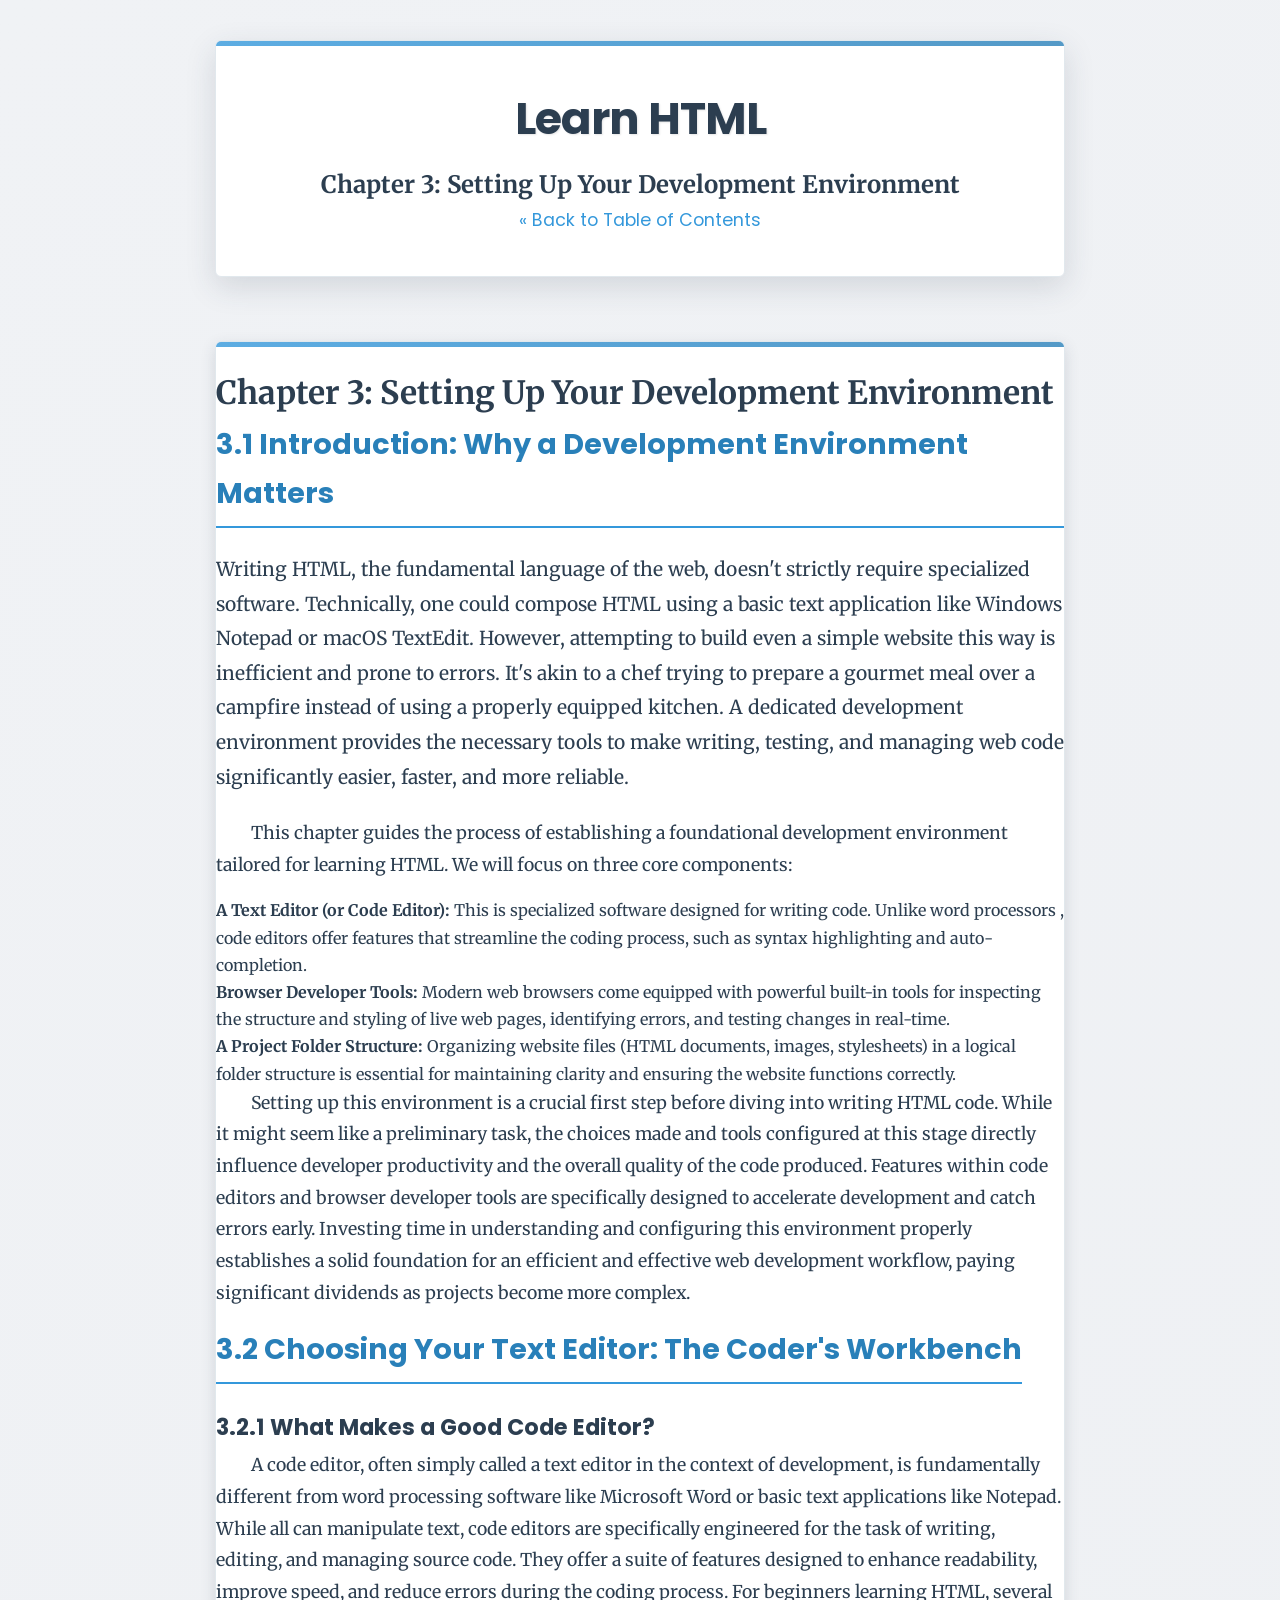
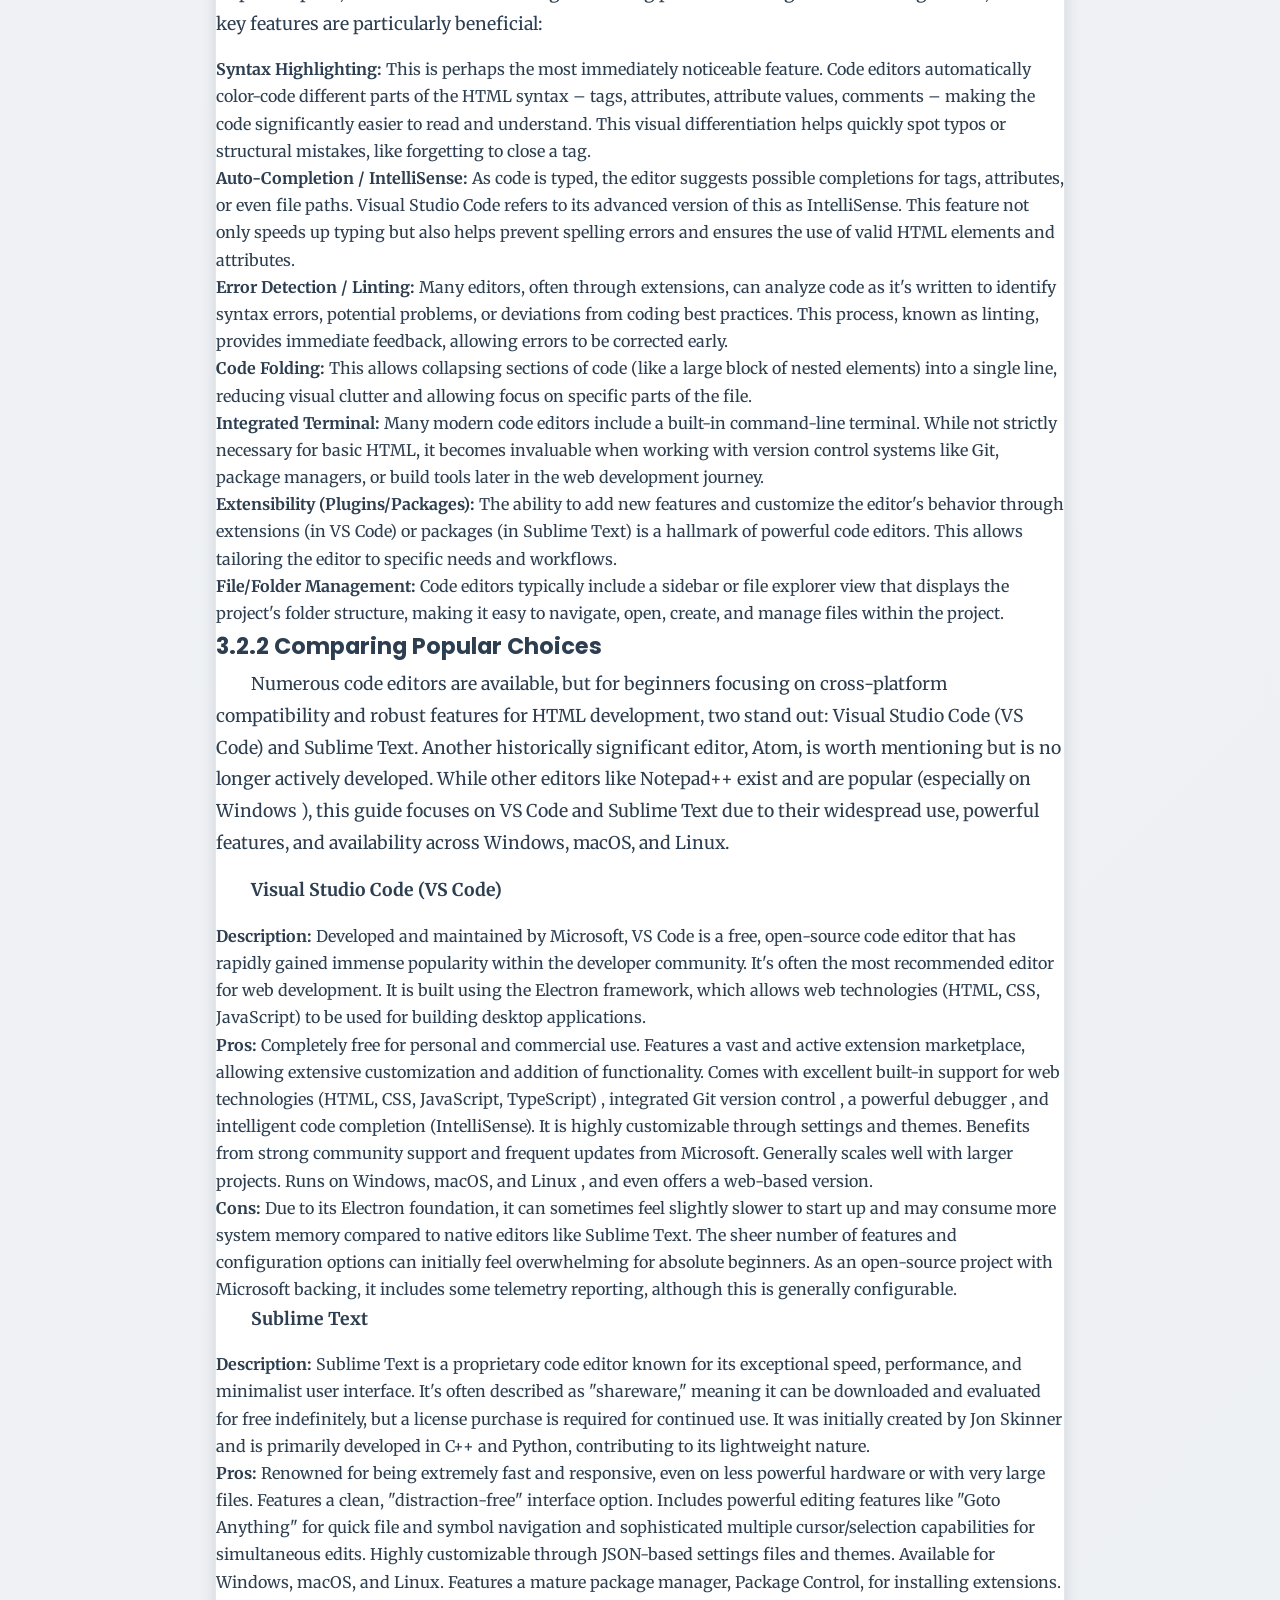
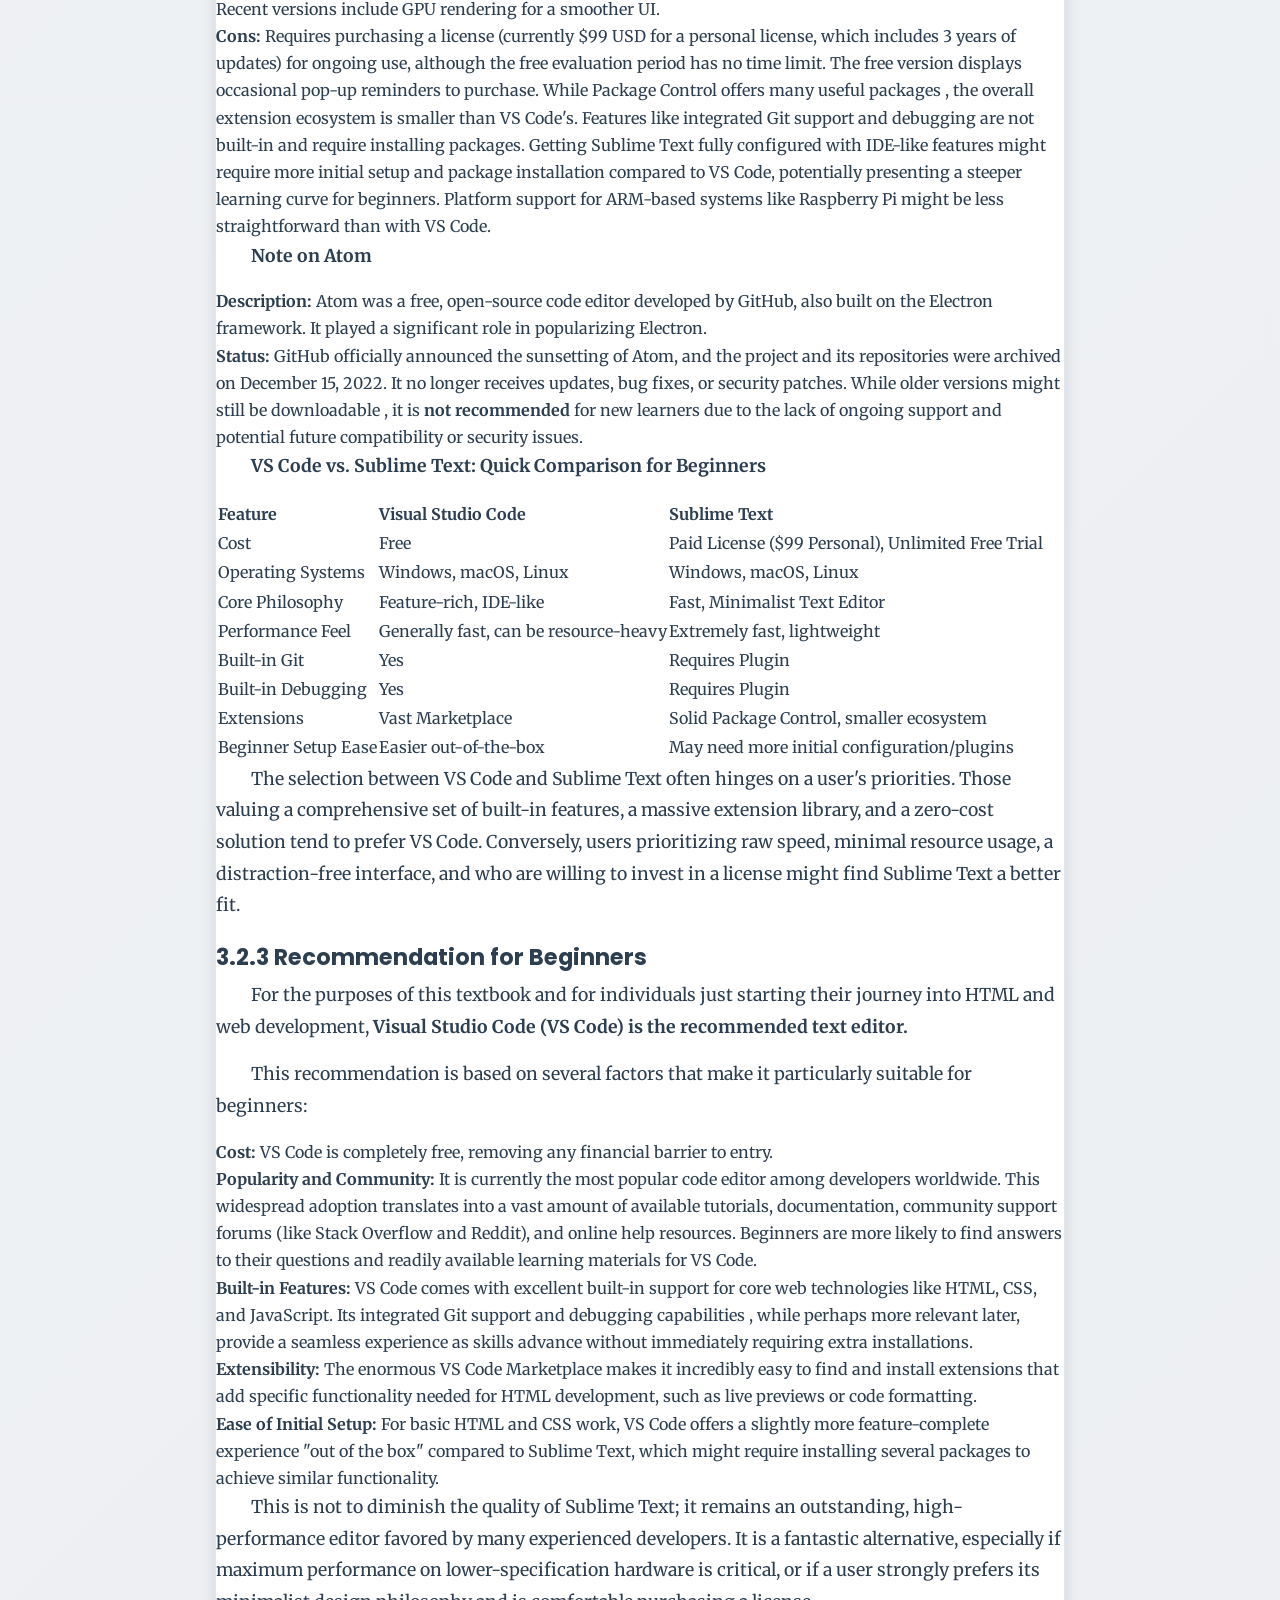
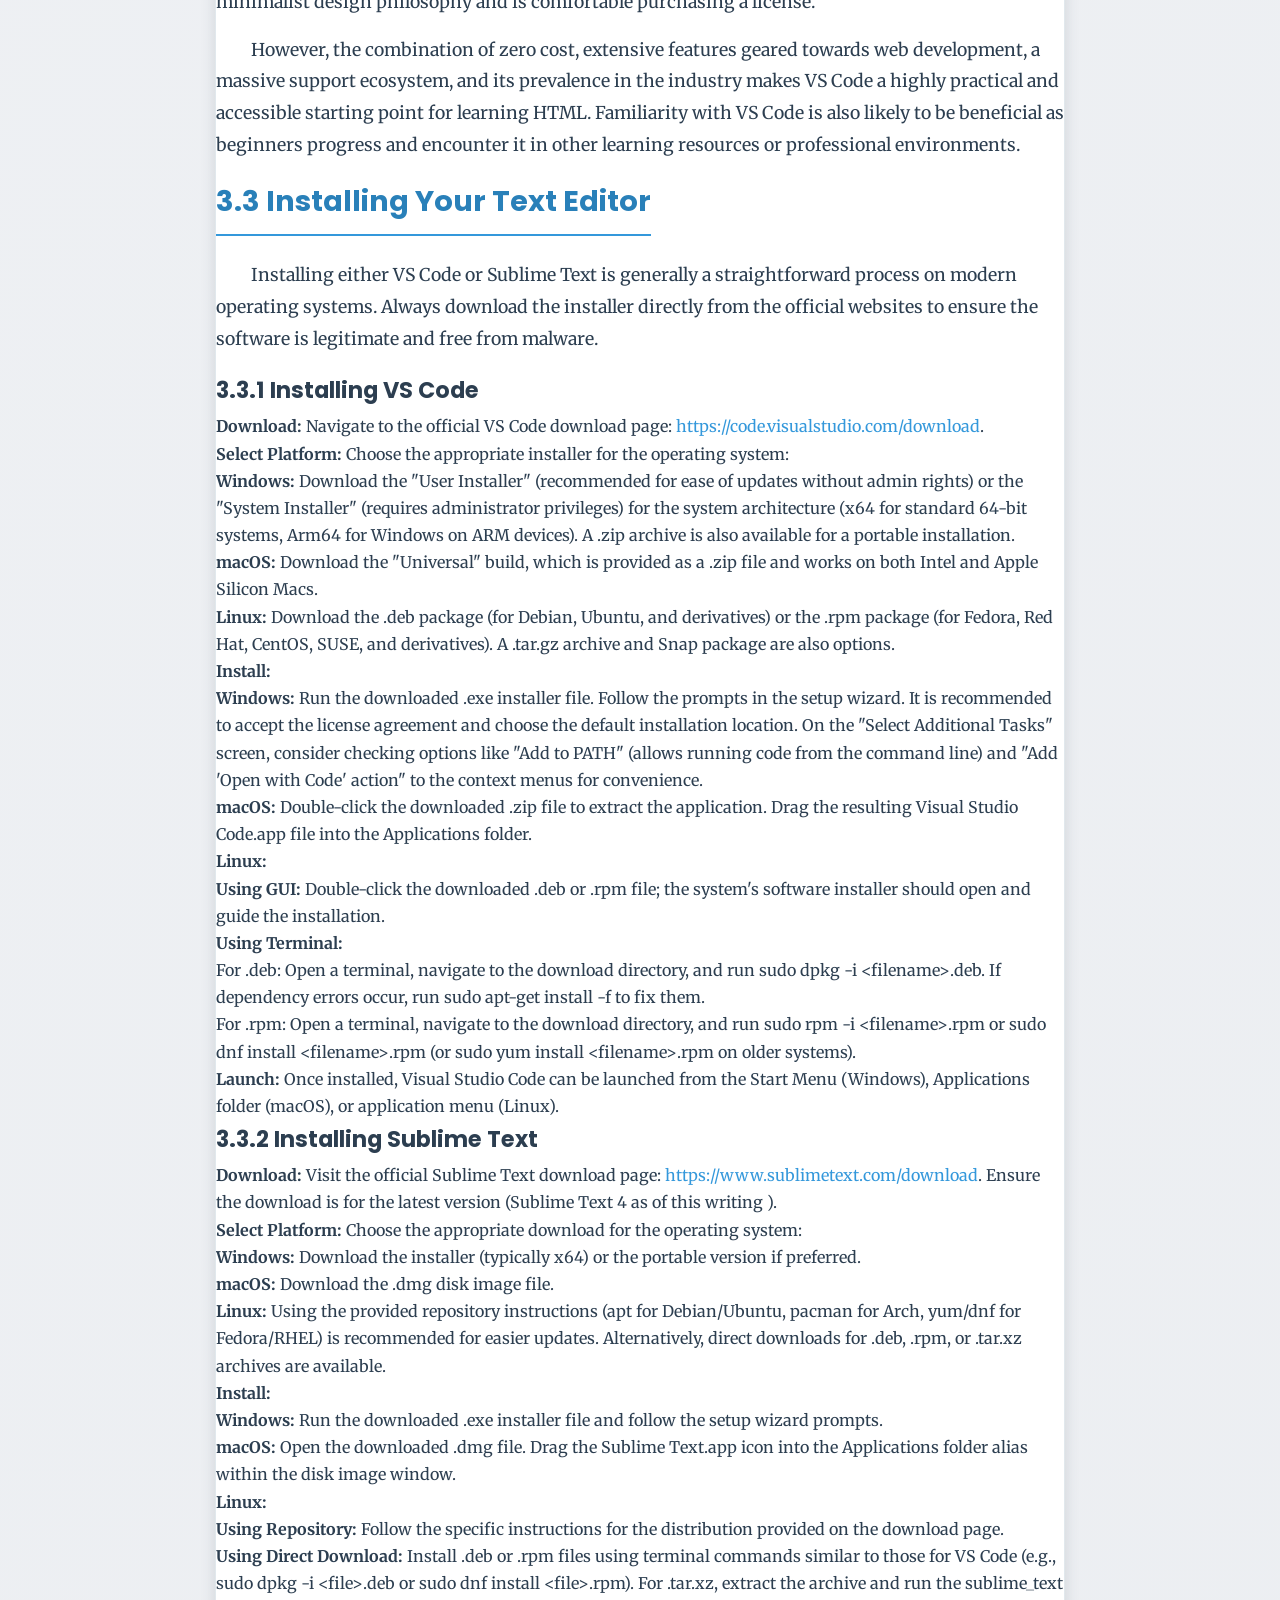
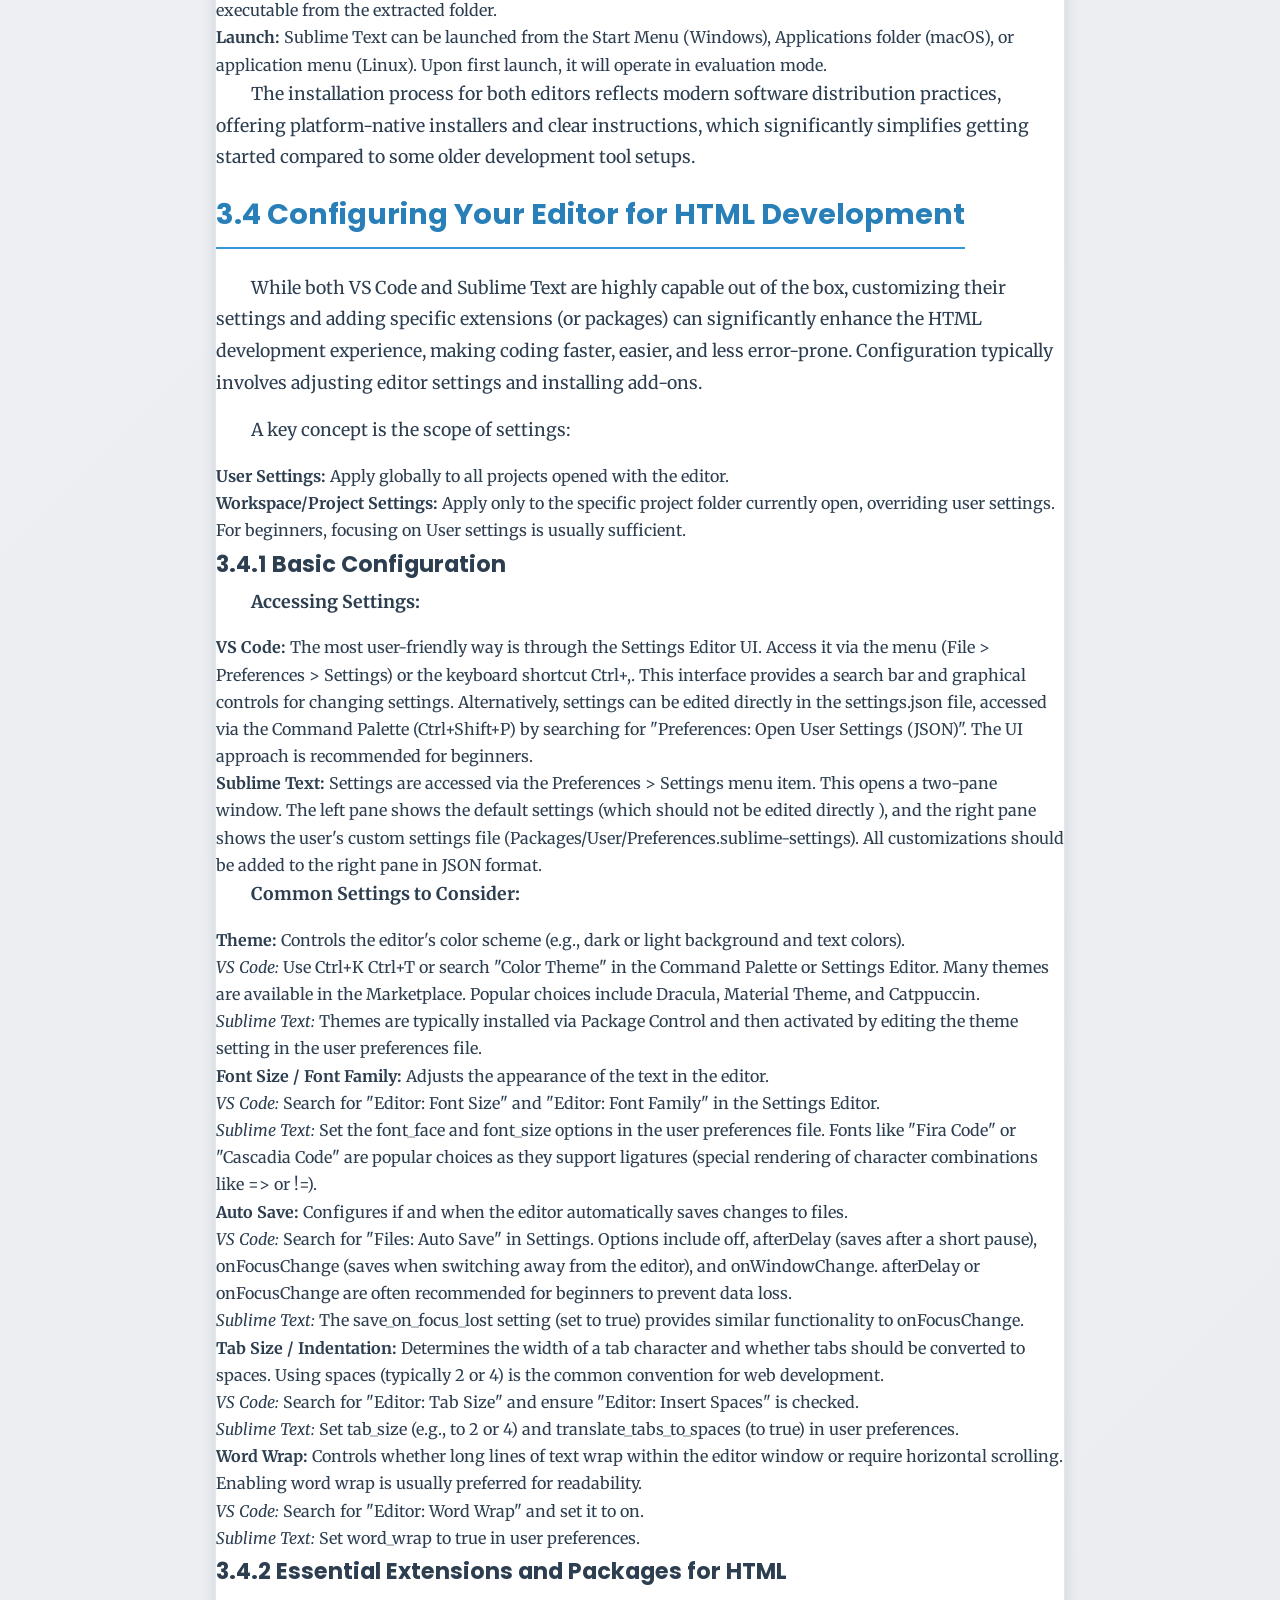
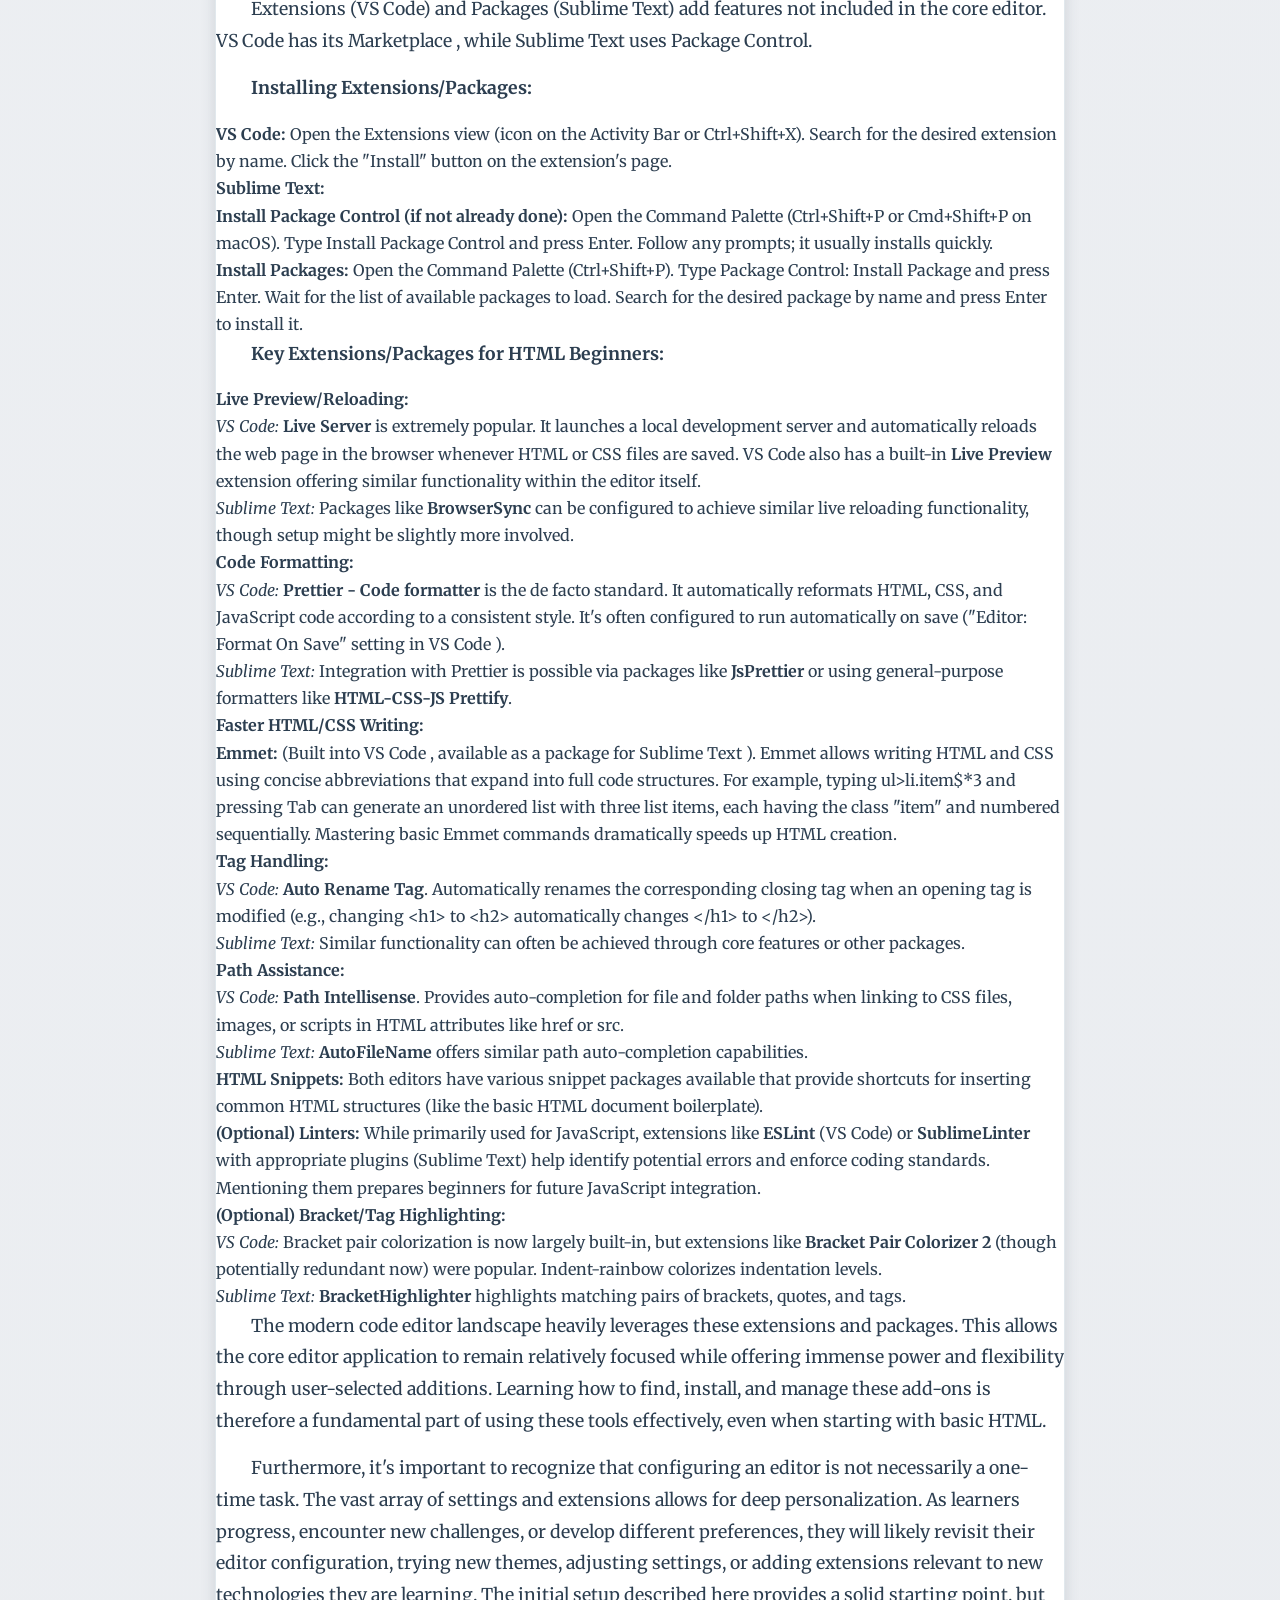
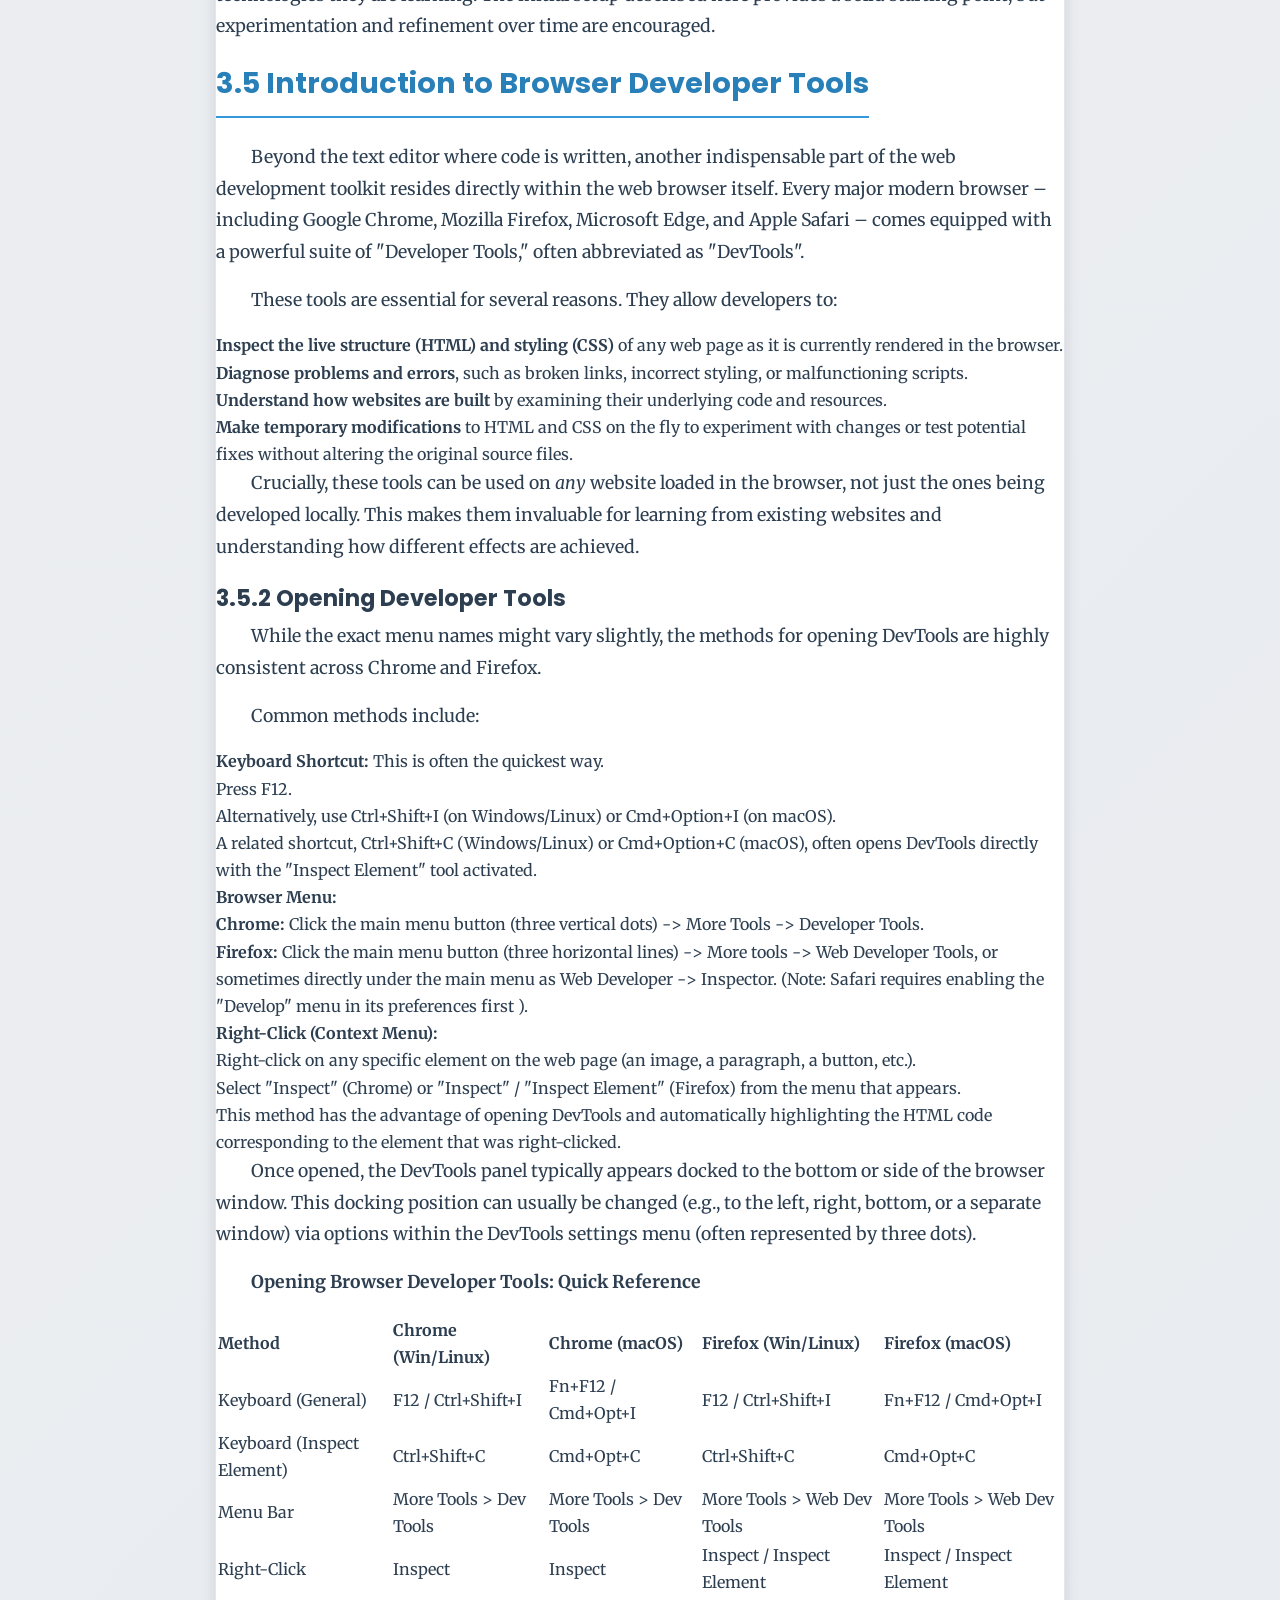
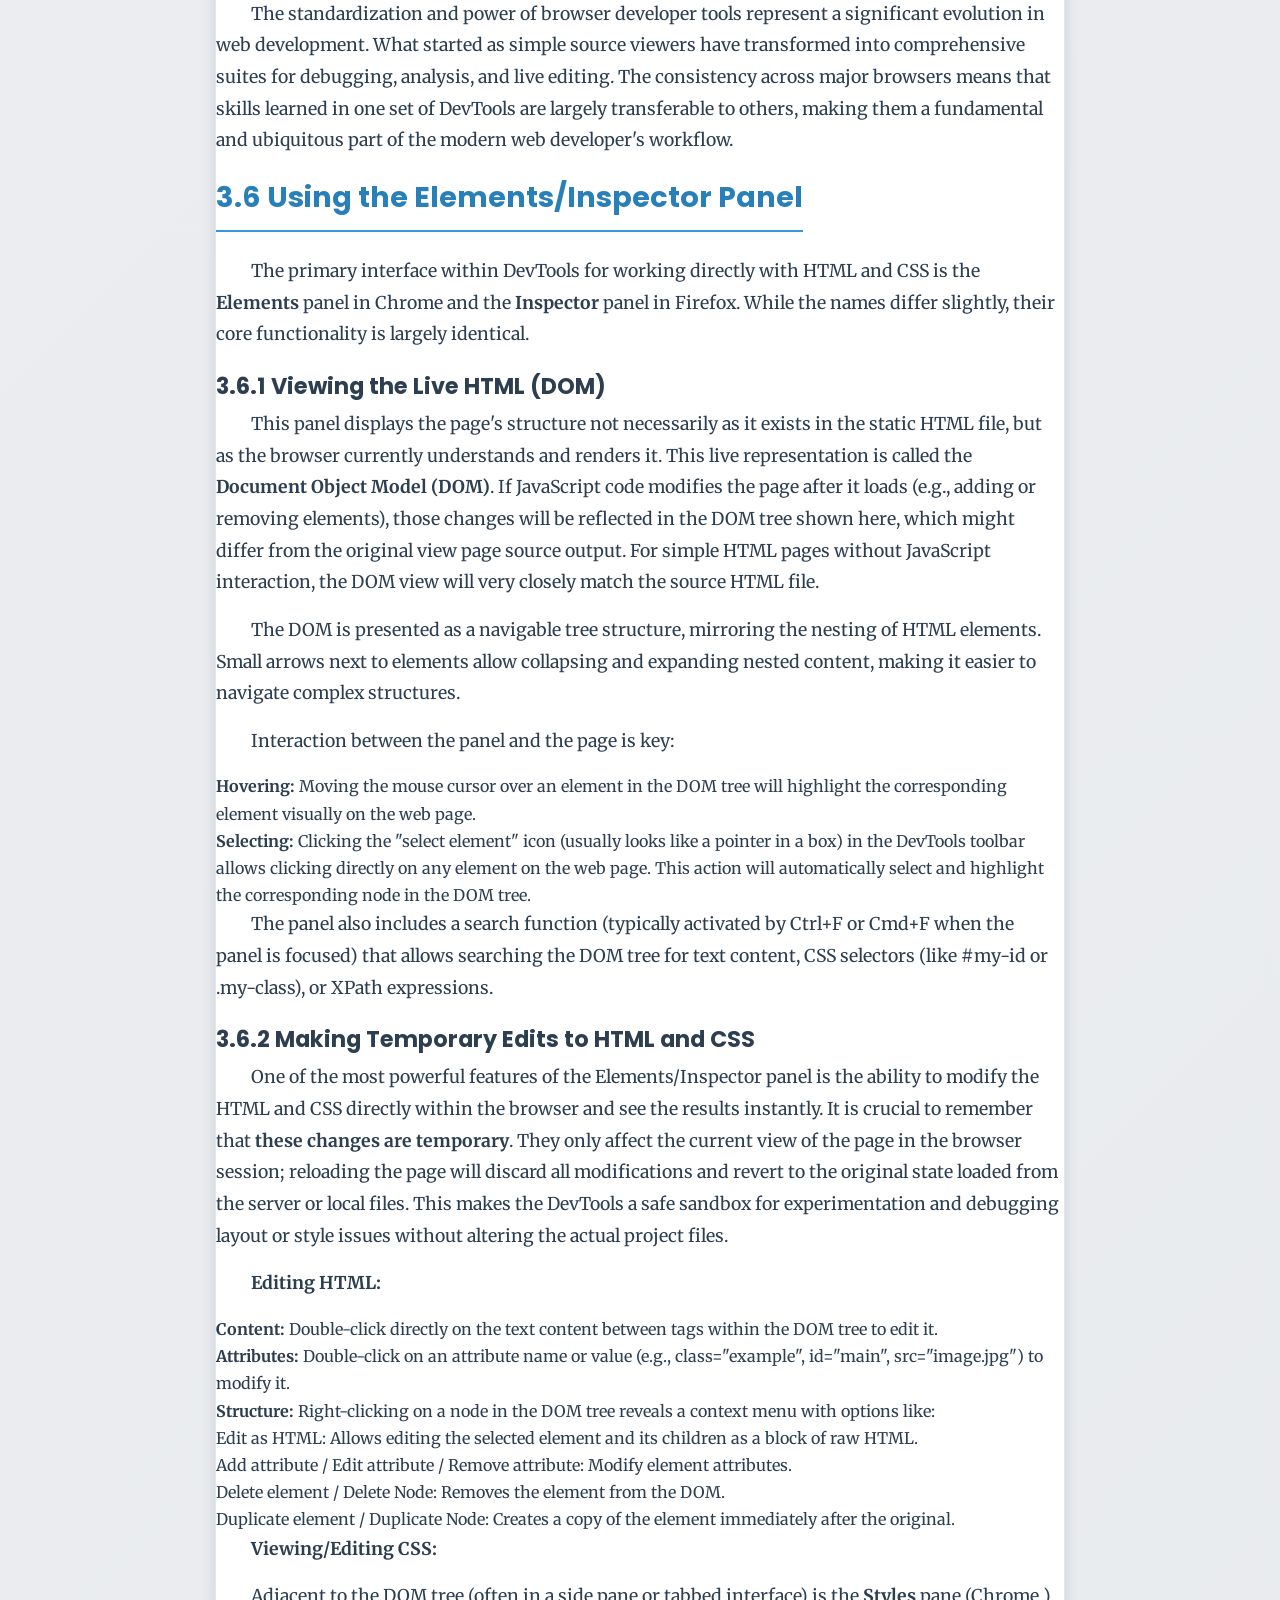
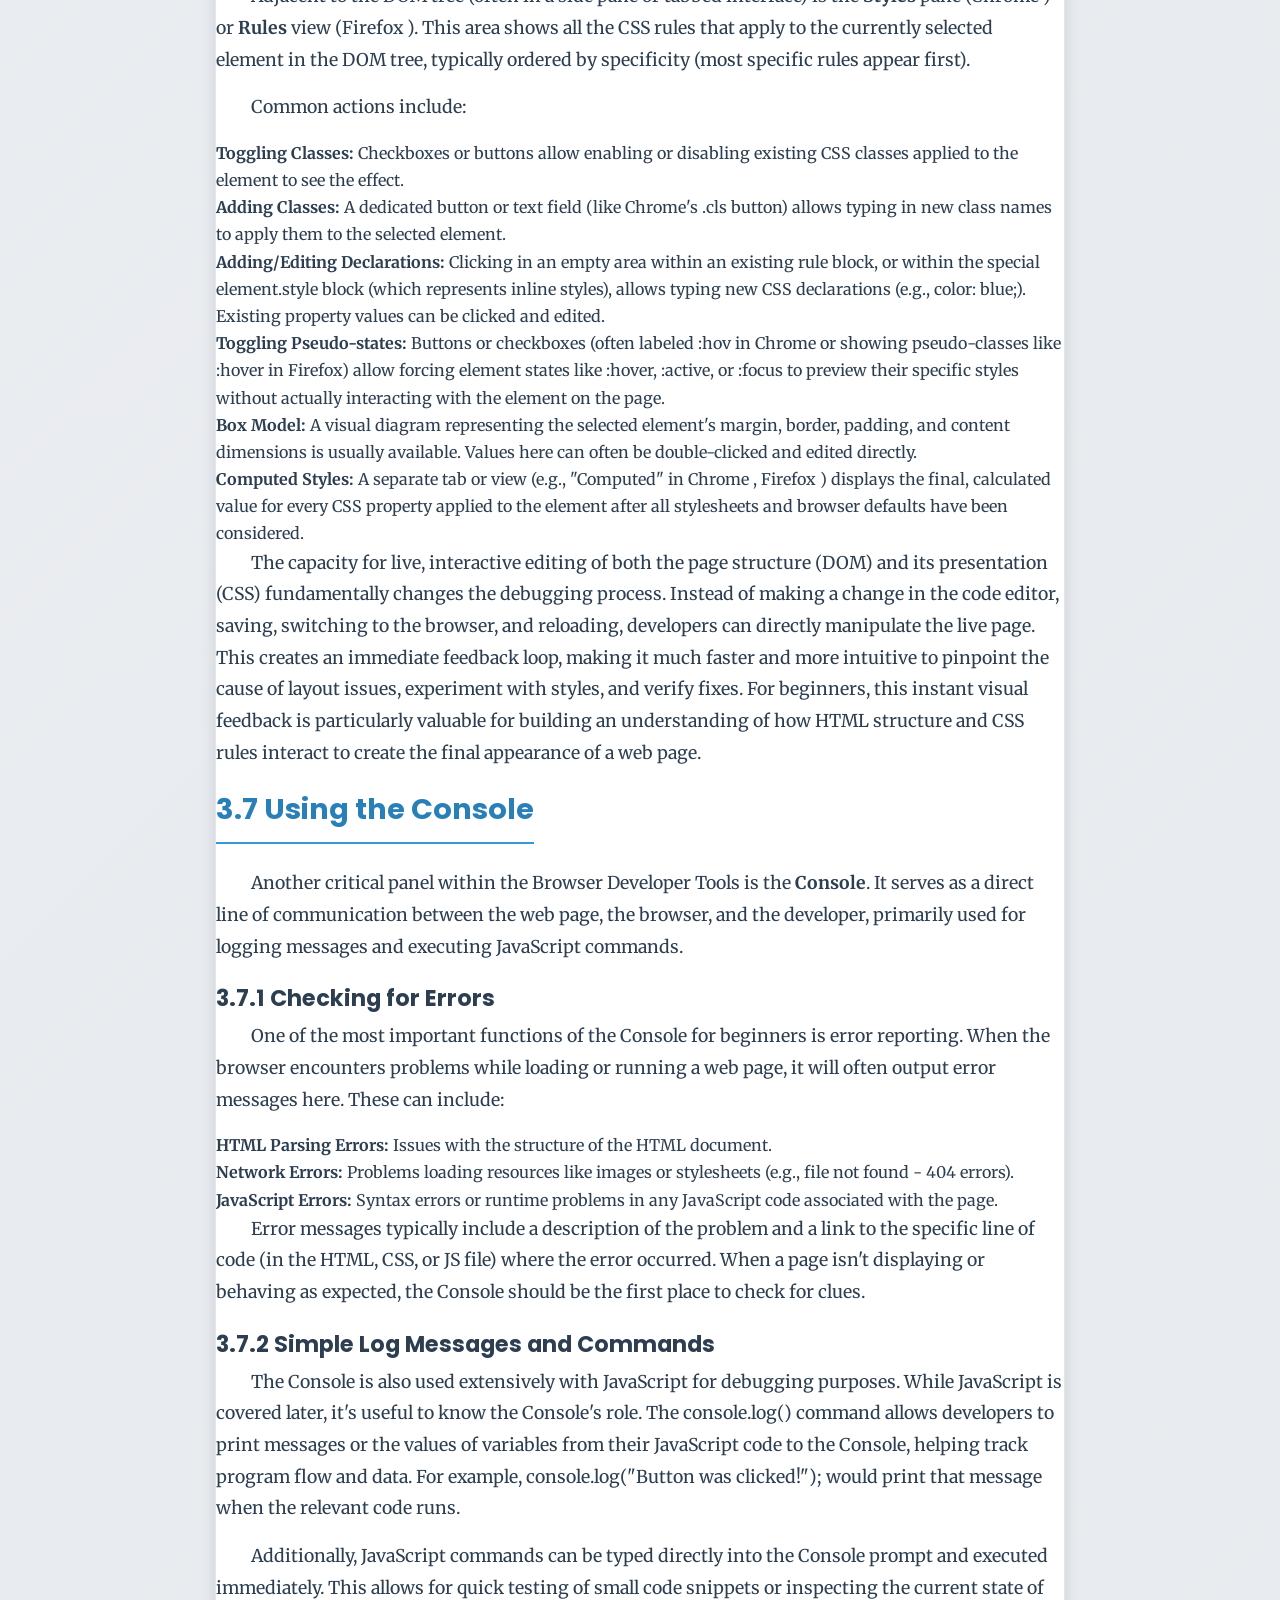
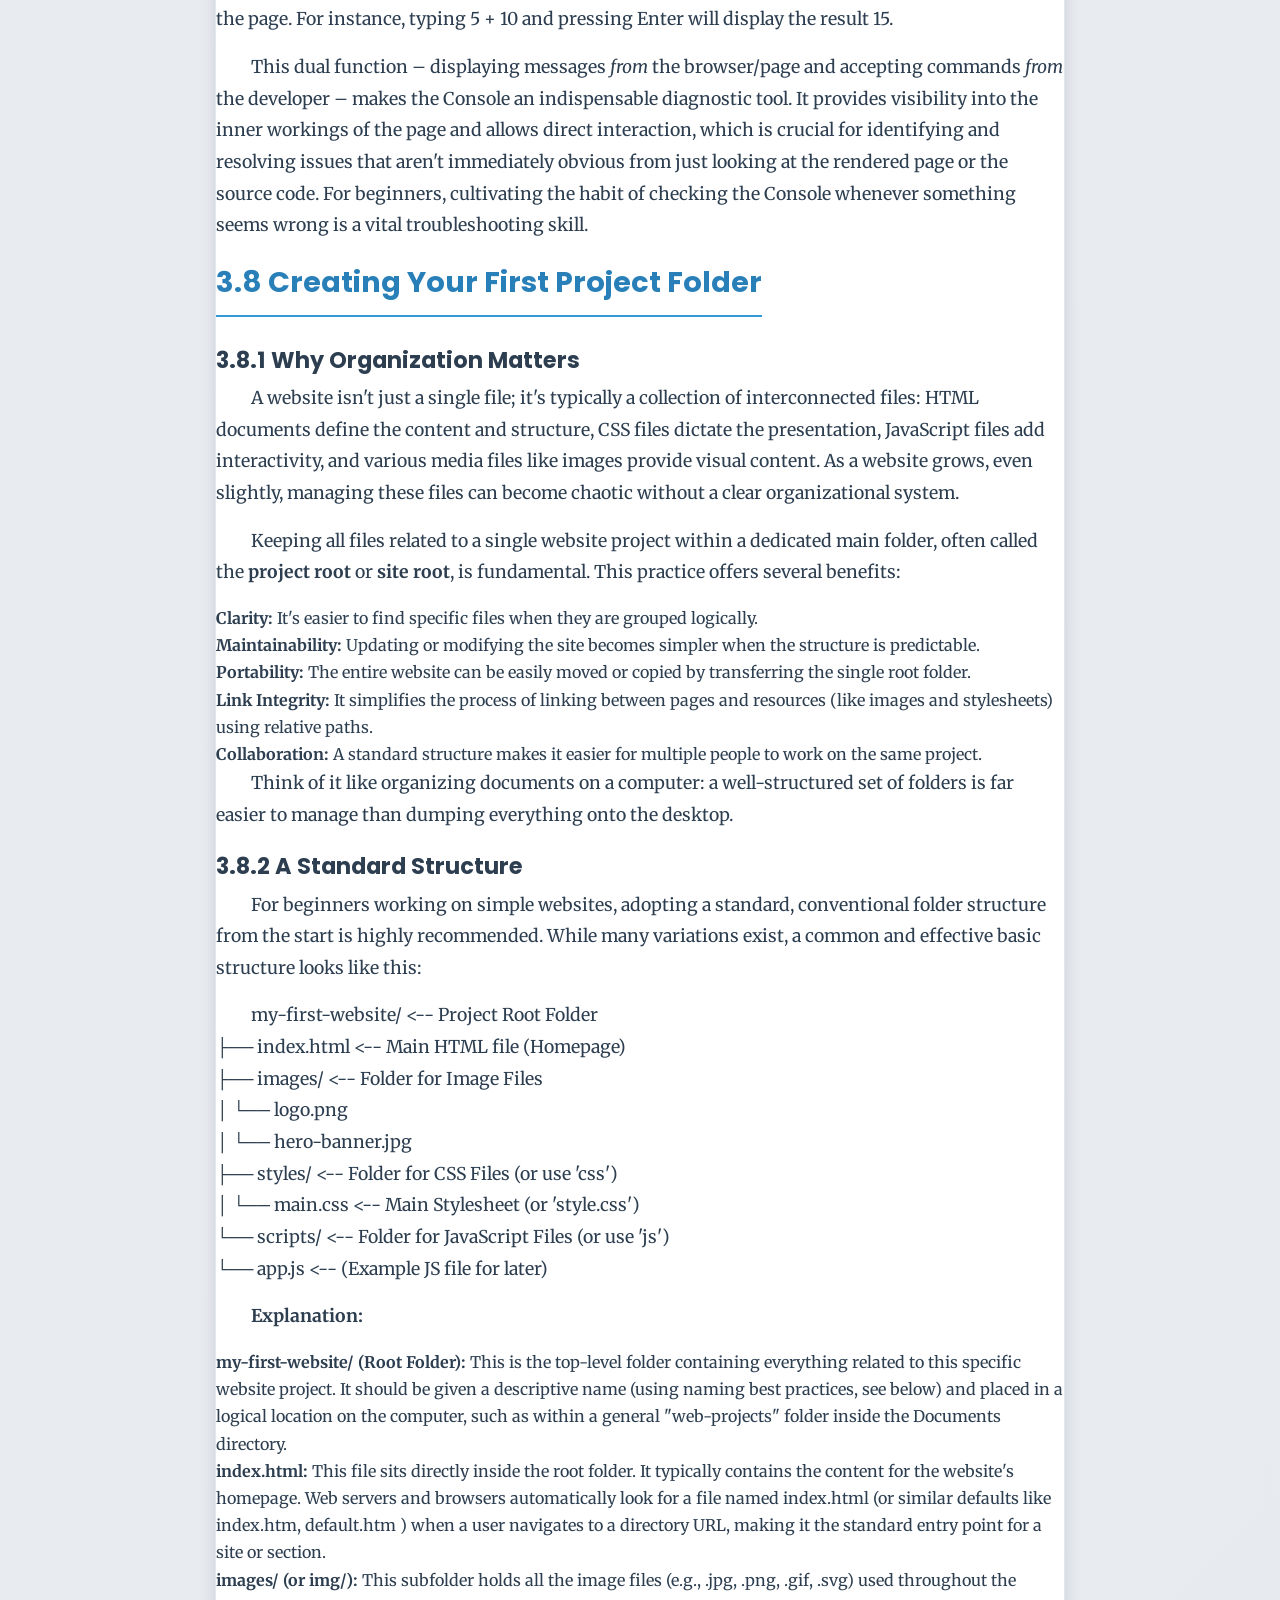
<file: learn-html-chapters/chapter3.html>
<!DOCTYPE html>
<html lang="en">
<head>
    <meta charset="UTF-8">
    <meta name="viewport" content="width=device-width, initial-scale=1.0">
    <title>Learn HTML - Chapter 3</title>
    <link rel="stylesheet" href="../style.css">
</head>
<body>
    <header>
        <h1>Learn HTML</h1>
        <h2>Chapter 3: Setting Up Your Development Environment</h2>
        <p><a href="../learn-html.html">&laquo; Back to Table of Contents</a></p>
    </header>

    <main class="chapter-content">
      
        <h1 id="chapter-3-setting-up-your-development-environment"><strong>Chapter 3: Setting Up Your Development Environment</strong></h1>
        <h2 id="31-introduction-why-a-development-environment-matters"><strong>3.1 Introduction: Why a Development Environment Matters</strong></h2>
        <p>Writing HTML, the fundamental language of the web, doesn&#39;t strictly require specialized software. Technically, one could compose HTML using a basic text application like Windows Notepad or macOS TextEdit. However, attempting to build even a simple website this way is inefficient and prone to errors. It&#39;s akin to a chef trying to prepare a gourmet meal over a campfire instead of using a properly equipped kitchen. A dedicated development environment provides the necessary tools to make writing, testing, and managing web code significantly easier, faster, and more reliable.</p>
        <p>This chapter guides the process of establishing a foundational development environment tailored for learning HTML. We will focus on three core components:</p>
        <ol>
        <li><strong>A Text Editor (or Code Editor):</strong> This is specialized software designed for writing code. Unlike word processors , code editors offer features that streamline the coding process, such as syntax highlighting and auto-completion.  </li>
        <li><strong>Browser Developer Tools:</strong> Modern web browsers come equipped with powerful built-in tools for inspecting the structure and styling of live web pages, identifying errors, and testing changes in real-time.  </li>
        <li><strong>A Project Folder Structure:</strong> Organizing website files (HTML documents, images, stylesheets) in a logical folder structure is essential for maintaining clarity and ensuring the website functions correctly.</li>
        </ol>
        <p>Setting up this environment is a crucial first step before diving into writing HTML code. While it might seem like a preliminary task, the choices made and tools configured at this stage directly influence developer productivity and the overall quality of the code produced. Features within code editors and browser developer tools are specifically designed to accelerate development and catch errors early. Investing time in understanding and configuring this environment properly establishes a solid foundation for an efficient and effective web development workflow, paying significant dividends as projects become more complex.</p>
        <h2 id="32-choosing-your-text-editor-the-coders-workbench"><strong>3.2 Choosing Your Text Editor: The Coder&#39;s Workbench</strong></h2>
        <h3 id="321-what-makes-a-good-code-editor"><strong>3.2.1 What Makes a Good Code Editor?</strong></h3>
        <p>A code editor, often simply called a text editor in the context of development, is fundamentally different from word processing software like Microsoft Word  or basic text applications like Notepad. While all can manipulate text, code editors are specifically engineered for the task of writing, editing, and managing source code. They offer a suite of features designed to enhance readability, improve speed, and reduce errors during the coding process. For beginners learning HTML, several key features are particularly beneficial:</p>
        <ul>
        <li><strong>Syntax Highlighting:</strong> This is perhaps the most immediately noticeable feature. Code editors automatically color-code different parts of the HTML syntax – tags, attributes, attribute values, comments – making the code significantly easier to read and understand. This visual differentiation helps quickly spot typos or structural mistakes, like forgetting to close a tag.  </li>
        <li><strong>Auto-Completion / IntelliSense:</strong> As code is typed, the editor suggests possible completions for tags, attributes, or even file paths. Visual Studio Code refers to its advanced version of this as IntelliSense. This feature not only speeds up typing but also helps prevent spelling errors and ensures the use of valid HTML elements and attributes.  </li>
        <li><strong>Error Detection / Linting:</strong> Many editors, often through extensions, can analyze code as it&#39;s written to identify syntax errors, potential problems, or deviations from coding best practices. This process, known as linting, provides immediate feedback, allowing errors to be corrected early.  </li>
        <li><strong>Code Folding:</strong> This allows collapsing sections of code (like a large block of nested elements) into a single line, reducing visual clutter and allowing focus on specific parts of the file.  </li>
        <li><strong>Integrated Terminal:</strong> Many modern code editors include a built-in command-line terminal. While not strictly necessary for basic HTML, it becomes invaluable when working with version control systems like Git, package managers, or build tools later in the web development journey.  </li>
        <li><strong>Extensibility (Plugins/Packages):</strong> The ability to add new features and customize the editor&#39;s behavior through extensions (in VS Code) or packages (in Sublime Text) is a hallmark of powerful code editors. This allows tailoring the editor to specific needs and workflows.  </li>
        <li><strong>File/Folder Management:</strong> Code editors typically include a sidebar or file explorer view that displays the project&#39;s folder structure, making it easy to navigate, open, create, and manage files within the project.</li>
        </ul>
        <h3 id="322-comparing-popular-choices"><strong>3.2.2 Comparing Popular Choices</strong></h3>
        <p>Numerous code editors are available, but for beginners focusing on cross-platform compatibility and robust features for HTML development, two stand out: Visual Studio Code (VS Code) and Sublime Text. Another historically significant editor, Atom, is worth mentioning but is no longer actively developed. While other editors like Notepad++ exist and are popular (especially on Windows ), this guide focuses on VS Code and Sublime Text due to their widespread use, powerful features, and availability across Windows, macOS, and Linux.</p>
        <p><strong>Visual Studio Code (VS Code)</strong></p>
        <ul>
        <li><strong>Description:</strong> Developed and maintained by Microsoft, VS Code is a free, open-source code editor that has rapidly gained immense popularity within the developer community. It&#39;s often the most recommended editor for web development. It is built using the Electron framework, which allows web technologies (HTML, CSS, JavaScript) to be used for building desktop applications.  </li>
        <li><strong>Pros:</strong> Completely free for personal and commercial use. Features a vast and active extension marketplace, allowing extensive customization and addition of functionality. Comes with excellent built-in support for web technologies (HTML, CSS, JavaScript, TypeScript) , integrated Git version control , a powerful debugger , and intelligent code completion (IntelliSense). It is highly customizable through settings and themes. Benefits from strong community support and frequent updates from Microsoft. Generally scales well with larger projects. Runs on Windows, macOS, and Linux , and even offers a web-based version.  </li>
        <li><strong>Cons:</strong> Due to its Electron foundation, it can sometimes feel slightly slower to start up and may consume more system memory compared to native editors like Sublime Text. The sheer number of features and configuration options can initially feel overwhelming for absolute beginners. As an open-source project with Microsoft backing, it includes some telemetry reporting, although this is generally configurable.</li>
        </ul>
        <p><strong>Sublime Text</strong></p>
        <ul>
        <li><strong>Description:</strong> Sublime Text is a proprietary code editor known for its exceptional speed, performance, and minimalist user interface. It&#39;s often described as &quot;shareware,&quot; meaning it can be downloaded and evaluated for free indefinitely, but a license purchase is required for continued use. It was initially created by Jon Skinner and is primarily developed in C++ and Python, contributing to its lightweight nature.  </li>
        <li><strong>Pros:</strong> Renowned for being extremely fast and responsive, even on less powerful hardware or with very large files. Features a clean, &quot;distraction-free&quot; interface option. Includes powerful editing features like &quot;Goto Anything&quot; for quick file and symbol navigation  and sophisticated multiple cursor/selection capabilities for simultaneous edits. Highly customizable through JSON-based settings files  and themes. Available for Windows, macOS, and Linux. Features a mature package manager, Package Control, for installing extensions. Recent versions include GPU rendering for a smoother UI.  </li>
        <li><strong>Cons:</strong> Requires purchasing a license (currently $99 USD for a personal license, which includes 3 years of updates) for ongoing use, although the free evaluation period has no time limit. The free version displays occasional pop-up reminders to purchase. While Package Control offers many useful packages , the overall extension ecosystem is smaller than VS Code&#39;s. Features like integrated Git support and debugging are not built-in and require installing packages. Getting Sublime Text fully configured with IDE-like features might require more initial setup and package installation compared to VS Code, potentially presenting a steeper learning curve for beginners. Platform support for ARM-based systems like Raspberry Pi might be less straightforward than with VS Code.</li>
        </ul>
        <p><strong>Note on Atom</strong></p>
        <ul>
        <li><strong>Description:</strong> Atom was a free, open-source code editor developed by GitHub, also built on the Electron framework. It played a significant role in popularizing Electron.  </li>
        <li><strong>Status:</strong> GitHub officially announced the sunsetting of Atom, and the project and its repositories were archived on December 15, 2022. It no longer receives updates, bug fixes, or security patches. While older versions might still be downloadable , it is <strong>not recommended</strong> for new learners due to the lack of ongoing support and potential future compatibility or security issues.</li>
        </ul>
        <p><strong>VS Code vs. Sublime Text: Quick Comparison for Beginners</strong></p>
        <table>
        <thead>
        <tr>
        <th align="left">Feature</th>
        <th align="left">Visual Studio Code</th>
        <th align="left">Sublime Text</th>
        </tr>
        </thead>
        <tbody><tr>
        <td align="left">Cost</td>
        <td align="left">Free</td>
        <td align="left">Paid License ($99 Personal), Unlimited Free Trial</td>
        </tr>
        <tr>
        <td align="left">Operating Systems</td>
        <td align="left">Windows, macOS, Linux</td>
        <td align="left">Windows, macOS, Linux</td>
        </tr>
        <tr>
        <td align="left">Core Philosophy</td>
        <td align="left">Feature-rich, IDE-like</td>
        <td align="left">Fast, Minimalist Text Editor</td>
        </tr>
        <tr>
        <td align="left">Performance Feel</td>
        <td align="left">Generally fast, can be resource-heavy</td>
        <td align="left">Extremely fast, lightweight</td>
        </tr>
        <tr>
        <td align="left">Built-in Git</td>
        <td align="left">Yes</td>
        <td align="left">Requires Plugin</td>
        </tr>
        <tr>
        <td align="left">Built-in Debugging</td>
        <td align="left">Yes</td>
        <td align="left">Requires Plugin</td>
        </tr>
        <tr>
        <td align="left">Extensions</td>
        <td align="left">Vast Marketplace</td>
        <td align="left">Solid Package Control, smaller ecosystem</td>
        </tr>
        <tr>
        <td align="left">Beginner Setup Ease</td>
        <td align="left">Easier out-of-the-box</td>
        <td align="left">May need more initial configuration/plugins</td>
        </tr>
        </tbody></table>
        <p>The selection between VS Code and Sublime Text often hinges on a user&#39;s priorities. Those valuing a comprehensive set of built-in features, a massive extension library, and a zero-cost solution tend to prefer VS Code. Conversely, users prioritizing raw speed, minimal resource usage, a distraction-free interface, and who are willing to invest in a license might find Sublime Text a better fit.</p>
        <h3 id="323-recommendation-for-beginners"><strong>3.2.3 Recommendation for Beginners</strong></h3>
        <p>For the purposes of this textbook and for individuals just starting their journey into HTML and web development, <strong>Visual Studio Code (VS Code) is the recommended text editor.</strong></p>
        <p>This recommendation is based on several factors that make it particularly suitable for beginners:</p>
        <ul>
        <li><strong>Cost:</strong> VS Code is completely free, removing any financial barrier to entry.  </li>
        <li><strong>Popularity and Community:</strong> It is currently the most popular code editor among developers worldwide. This widespread adoption translates into a vast amount of available tutorials, documentation, community support forums (like Stack Overflow and Reddit), and online help resources. Beginners are more likely to find answers to their questions and readily available learning materials for VS Code.  </li>
        <li><strong>Built-in Features:</strong> VS Code comes with excellent built-in support for core web technologies like HTML, CSS, and JavaScript. Its integrated Git support  and debugging capabilities , while perhaps more relevant later, provide a seamless experience as skills advance without immediately requiring extra installations.  </li>
        <li><strong>Extensibility:</strong> The enormous VS Code Marketplace  makes it incredibly easy to find and install extensions that add specific functionality needed for HTML development, such as live previews or code formatting.  </li>
        <li><strong>Ease of Initial Setup:</strong> For basic HTML and CSS work, VS Code offers a slightly more feature-complete experience &quot;out of the box&quot; compared to Sublime Text, which might require installing several packages to achieve similar functionality.</li>
        </ul>
        <p>This is not to diminish the quality of Sublime Text; it remains an outstanding, high-performance editor favored by many experienced developers. It is a fantastic alternative, especially if maximum performance on lower-specification hardware is critical, or if a user strongly prefers its minimalist design philosophy and is comfortable purchasing a license.</p>
        <p>However, the combination of zero cost, extensive features geared towards web development, a massive support ecosystem, and its prevalence in the industry makes VS Code a highly practical and accessible starting point for learning HTML. Familiarity with VS Code is also likely to be beneficial as beginners progress and encounter it in other learning resources or professional environments.</p>
        <h2 id="33-installing-your-text-editor"><strong>3.3 Installing Your Text Editor</strong></h2>
        <p>Installing either VS Code or Sublime Text is generally a straightforward process on modern operating systems. Always download the installer directly from the official websites to ensure the software is legitimate and free from malware.</p>
        <h3 id="331-installing-vs-code"><strong>3.3.1 Installing VS Code</strong></h3>
        <ol>
        <li><strong>Download:</strong> Navigate to the official VS Code download page: <a href="https://code.visualstudio.com/download">https://code.visualstudio.com/download</a>.  </li>
        <li><strong>Select Platform:</strong> Choose the appropriate installer for the operating system:  <ul>
        <li><strong>Windows:</strong> Download the &quot;User Installer&quot; (recommended for ease of updates without admin rights) or the &quot;System Installer&quot; (requires administrator privileges) for the system architecture (x64 for standard 64-bit systems, Arm64 for Windows on ARM devices). A .zip archive is also available for a portable installation.  </li>
        <li><strong>macOS:</strong> Download the &quot;Universal&quot; build, which is provided as a .zip file and works on both Intel and Apple Silicon Macs.  </li>
        <li><strong>Linux:</strong> Download the .deb package (for Debian, Ubuntu, and derivatives) or the .rpm package (for Fedora, Red Hat, CentOS, SUSE, and derivatives). A .tar.gz archive and Snap package are also options.</li>
        </ul>
        </li>
        <li><strong>Install:</strong>  <ul>
        <li><strong>Windows:</strong> Run the downloaded .exe installer file. Follow the prompts in the setup wizard. It is recommended to accept the license agreement and choose the default installation location. On the &quot;Select Additional Tasks&quot; screen, consider checking options like &quot;Add to PATH&quot; (allows running code from the command line) and &quot;Add &#39;Open with Code&#39; action&quot; to the context menus for convenience.  </li>
        <li><strong>macOS:</strong> Double-click the downloaded .zip file to extract the application. Drag the resulting Visual Studio Code.app file into the Applications folder.  </li>
        <li><strong>Linux:</strong>  <ul>
        <li><strong>Using GUI:</strong> Double-click the downloaded .deb or .rpm file; the system&#39;s software installer should open and guide the installation.  </li>
        <li><strong>Using Terminal:</strong>  <ul>
        <li>For .deb: Open a terminal, navigate to the download directory, and run sudo dpkg -i &lt;filename&gt;.deb. If dependency errors occur, run sudo apt-get install -f to fix them.  </li>
        <li>For .rpm: Open a terminal, navigate to the download directory, and run sudo rpm -i &lt;filename&gt;.rpm or sudo dnf install &lt;filename&gt;.rpm (or sudo yum install &lt;filename&gt;.rpm on older systems).</li>
        </ul>
        </li>
        </ul>
        </li>
        </ul>
        </li>
        <li><strong>Launch:</strong> Once installed, Visual Studio Code can be launched from the Start Menu (Windows), Applications folder (macOS), or application menu (Linux).</li>
        </ol>
        <h3 id="332-installing-sublime-text"><strong>3.3.2 Installing Sublime Text</strong></h3>
        <ol>
        <li><strong>Download:</strong> Visit the official Sublime Text download page: <a href="https://www.sublimetext.com/download">https://www.sublimetext.com/download</a>. Ensure the download is for the latest version (Sublime Text 4 as of this writing ).  </li>
        <li><strong>Select Platform:</strong> Choose the appropriate download for the operating system:  <ul>
        <li><strong>Windows:</strong> Download the installer (typically x64) or the portable version if preferred.  </li>
        <li><strong>macOS:</strong> Download the .dmg disk image file.  </li>
        <li><strong>Linux:</strong> Using the provided repository instructions (apt for Debian/Ubuntu, pacman for Arch, yum/dnf for Fedora/RHEL) is recommended for easier updates. Alternatively, direct downloads for .deb, .rpm, or .tar.xz archives are available.</li>
        </ul>
        </li>
        <li><strong>Install:</strong>  <ul>
        <li><strong>Windows:</strong> Run the downloaded .exe installer file and follow the setup wizard prompts.  </li>
        <li><strong>macOS:</strong> Open the downloaded .dmg file. Drag the Sublime Text.app icon into the Applications folder alias within the disk image window.  </li>
        <li><strong>Linux:</strong>  <ul>
        <li><strong>Using Repository:</strong> Follow the specific instructions for the distribution provided on the download page.  </li>
        <li><strong>Using Direct Download:</strong> Install .deb or .rpm files using terminal commands similar to those for VS Code (e.g., sudo dpkg -i &lt;file&gt;.deb or sudo dnf install &lt;file&gt;.rpm). For .tar.xz, extract the archive and run the sublime_text executable from the extracted folder.</li>
        </ul>
        </li>
        </ul>
        </li>
        <li><strong>Launch:</strong> Sublime Text can be launched from the Start Menu (Windows), Applications folder (macOS), or application menu (Linux). Upon first launch, it will operate in evaluation mode.</li>
        </ol>
        <p>The installation process for both editors reflects modern software distribution practices, offering platform-native installers and clear instructions, which significantly simplifies getting started compared to some older development tool setups.</p>
        <h2 id="34-configuring-your-editor-for-html-development"><strong>3.4 Configuring Your Editor for HTML Development</strong></h2>
        <p>While both VS Code and Sublime Text are highly capable out of the box, customizing their settings and adding specific extensions (or packages) can significantly enhance the HTML development experience, making coding faster, easier, and less error-prone. Configuration typically involves adjusting editor settings and installing add-ons.</p>
        <p>A key concept is the scope of settings:</p>
        <ul>
        <li><strong>User Settings:</strong> Apply globally to all projects opened with the editor.  </li>
        <li><strong>Workspace/Project Settings:</strong> Apply only to the specific project folder currently open, overriding user settings. For beginners, focusing on User settings is usually sufficient.</li>
        </ul>
        <h3 id="341-basic-configuration"><strong>3.4.1 Basic Configuration</strong></h3>
        <p><strong>Accessing Settings:</strong></p>
        <ul>
        <li><strong>VS Code:</strong> The most user-friendly way is through the Settings Editor UI. Access it via the menu (File &gt; Preferences &gt; Settings) or the keyboard shortcut Ctrl+,. This interface provides a search bar and graphical controls for changing settings. Alternatively, settings can be edited directly in the settings.json file, accessed via the Command Palette (Ctrl+Shift+P) by searching for &quot;Preferences: Open User Settings (JSON)&quot;. The UI approach is recommended for beginners.  </li>
        <li><strong>Sublime Text:</strong> Settings are accessed via the Preferences &gt; Settings menu item. This opens a two-pane window. The left pane shows the default settings (which should not be edited directly ), and the right pane shows the user&#39;s custom settings file (Packages/User/Preferences.sublime-settings). All customizations should be added to the right pane in JSON format.</li>
        </ul>
        <p><strong>Common Settings to Consider:</strong></p>
        <ul>
        <li><strong>Theme:</strong> Controls the editor&#39;s color scheme (e.g., dark or light background and text colors).  <ul>
        <li><em>VS Code:</em> Use Ctrl+K Ctrl+T or search &quot;Color Theme&quot; in the Command Palette or Settings Editor. Many themes are available in the Marketplace. Popular choices include Dracula, Material Theme, and Catppuccin.  </li>
        <li><em>Sublime Text:</em> Themes are typically installed via Package Control  and then activated by editing the theme setting in the user preferences file.</li>
        </ul>
        </li>
        <li><strong>Font Size / Font Family:</strong> Adjusts the appearance of the text in the editor.  <ul>
        <li><em>VS Code:</em> Search for &quot;Editor: Font Size&quot; and &quot;Editor: Font Family&quot; in the Settings Editor.  </li>
        <li><em>Sublime Text:</em> Set the font_face and font_size options in the user preferences file. Fonts like &quot;Fira Code&quot;  or &quot;Cascadia Code&quot; are popular choices as they support ligatures (special rendering of character combinations like =&gt; or !=).</li>
        </ul>
        </li>
        <li><strong>Auto Save:</strong> Configures if and when the editor automatically saves changes to files.  <ul>
        <li><em>VS Code:</em> Search for &quot;Files: Auto Save&quot; in Settings. Options include off, afterDelay (saves after a short pause), onFocusChange (saves when switching away from the editor), and onWindowChange. afterDelay or onFocusChange are often recommended for beginners to prevent data loss.  </li>
        <li><em>Sublime Text:</em> The save_on_focus_lost setting (set to true) provides similar functionality to onFocusChange.</li>
        </ul>
        </li>
        <li><strong>Tab Size / Indentation:</strong> Determines the width of a tab character and whether tabs should be converted to spaces. Using spaces (typically 2 or 4) is the common convention for web development.  <ul>
        <li><em>VS Code:</em> Search for &quot;Editor: Tab Size&quot; and ensure &quot;Editor: Insert Spaces&quot; is checked.  </li>
        <li><em>Sublime Text:</em> Set tab_size (e.g., to 2 or 4) and translate_tabs_to_spaces (to true) in user preferences.</li>
        </ul>
        </li>
        <li><strong>Word Wrap:</strong> Controls whether long lines of text wrap within the editor window or require horizontal scrolling. Enabling word wrap is usually preferred for readability.  <ul>
        <li><em>VS Code:</em> Search for &quot;Editor: Word Wrap&quot; and set it to on.  </li>
        <li><em>Sublime Text:</em> Set word_wrap to true in user preferences.</li>
        </ul>
        </li>
        </ul>
        <h3 id="342-essential-extensions-and-packages-for-html"><strong>3.4.2 Essential Extensions and Packages for HTML</strong></h3>
        <p>Extensions (VS Code) and Packages (Sublime Text) add features not included in the core editor. VS Code has its Marketplace , while Sublime Text uses Package Control.</p>
        <p><strong>Installing Extensions/Packages:</strong></p>
        <ul>
        <li><strong>VS Code:</strong> Open the Extensions view (icon on the Activity Bar or Ctrl+Shift+X). Search for the desired extension by name. Click the &quot;Install&quot; button on the extension&#39;s page.  </li>
        <li><strong>Sublime Text:</strong>  <ol>
        <li><strong>Install Package Control (if not already done):</strong> Open the Command Palette (Ctrl+Shift+P or Cmd+Shift+P on macOS). Type Install Package Control and press Enter. Follow any prompts; it usually installs quickly.  </li>
        <li><strong>Install Packages:</strong> Open the Command Palette (Ctrl+Shift+P). Type Package Control: Install Package and press Enter. Wait for the list of available packages to load. Search for the desired package by name and press Enter to install it.</li>
        </ol>
        </li>
        </ul>
        <p><strong>Key Extensions/Packages for HTML Beginners:</strong></p>
        <ul>
        <li><strong>Live Preview/Reloading:</strong>  <ul>
        <li><em>VS Code:</em> <strong>Live Server</strong>  is extremely popular. It launches a local development server and automatically reloads the web page in the browser whenever HTML or CSS files are saved. VS Code also has a built-in <strong>Live Preview</strong>  extension offering similar functionality within the editor itself.  </li>
        <li><em>Sublime Text:</em> Packages like <strong>BrowserSync</strong> can be configured to achieve similar live reloading functionality, though setup might be slightly more involved.</li>
        </ul>
        </li>
        <li><strong>Code Formatting:</strong>  <ul>
        <li><em>VS Code:</em> <strong>Prettier - Code formatter</strong>  is the de facto standard. It automatically reformats HTML, CSS, and JavaScript code according to a consistent style. It&#39;s often configured to run automatically on save (&quot;Editor: Format On Save&quot; setting in VS Code ).  </li>
        <li><em>Sublime Text:</em> Integration with Prettier is possible via packages like <strong>JsPrettier</strong> or using general-purpose formatters like <strong>HTML-CSS-JS Prettify</strong>.</li>
        </ul>
        </li>
        <li><strong>Faster HTML/CSS Writing:</strong>  <ul>
        <li><strong>Emmet:</strong> (Built into VS Code , available as a package for Sublime Text ). Emmet allows writing HTML and CSS using concise abbreviations that expand into full code structures. For example, typing ul&gt;li.item$*3 and pressing Tab can generate an unordered list with three list items, each having the class &quot;item&quot; and numbered sequentially. Mastering basic Emmet commands dramatically speeds up HTML creation.</li>
        </ul>
        </li>
        <li><strong>Tag Handling:</strong>  <ul>
        <li><em>VS Code:</em> <strong>Auto Rename Tag</strong>. Automatically renames the corresponding closing tag when an opening tag is modified (e.g., changing &lt;h1&gt; to &lt;h2&gt; automatically changes &lt;/h1&gt; to &lt;/h2&gt;).  </li>
        <li><em>Sublime Text:</em> Similar functionality can often be achieved through core features or other packages.</li>
        </ul>
        </li>
        <li><strong>Path Assistance:</strong>  <ul>
        <li><em>VS Code:</em> <strong>Path Intellisense</strong>. Provides auto-completion for file and folder paths when linking to CSS files, images, or scripts in HTML attributes like href or src.  </li>
        <li><em>Sublime Text:</em> <strong>AutoFileName</strong>  offers similar path auto-completion capabilities.</li>
        </ul>
        </li>
        <li><strong>HTML Snippets:</strong> Both editors have various snippet packages available that provide shortcuts for inserting common HTML structures (like the basic HTML document boilerplate).  </li>
        <li><strong>(Optional) Linters:</strong> While primarily used for JavaScript, extensions like <strong>ESLint</strong>  (VS Code) or <strong>SublimeLinter</strong> with appropriate plugins  (Sublime Text) help identify potential errors and enforce coding standards. Mentioning them prepares beginners for future JavaScript integration.  </li>
        <li><strong>(Optional) Bracket/Tag Highlighting:</strong>  <ul>
        <li><em>VS Code:</em> Bracket pair colorization is now largely built-in, but extensions like <strong>Bracket Pair Colorizer 2</strong> (though potentially redundant now) were popular. Indent-rainbow  colorizes indentation levels.  </li>
        <li><em>Sublime Text:</em> <strong>BracketHighlighter</strong>  highlights matching pairs of brackets, quotes, and tags.</li>
        </ul>
        </li>
        </ul>
        <p>The modern code editor landscape heavily leverages these extensions and packages. This allows the core editor application to remain relatively focused while offering immense power and flexibility through user-selected additions. Learning how to find, install, and manage these add-ons  is therefore a fundamental part of using these tools effectively, even when starting with basic HTML.</p>
        <p>Furthermore, it&#39;s important to recognize that configuring an editor is not necessarily a one-time task. The vast array of settings  and extensions  allows for deep personalization. As learners progress, encounter new challenges, or develop different preferences, they will likely revisit their editor configuration, trying new themes, adjusting settings, or adding extensions relevant to new technologies they are learning. The initial setup described here provides a solid starting point, but experimentation and refinement over time are encouraged.</p>
        <h2 id="35-introduction-to-browser-developer-tools"><strong>3.5 Introduction to Browser Developer Tools</strong></h2>
        <p>Beyond the text editor where code is written, another indispensable part of the web development toolkit resides directly within the web browser itself. Every major modern browser – including Google Chrome, Mozilla Firefox, Microsoft Edge, and Apple Safari – comes equipped with a powerful suite of &quot;Developer Tools,&quot; often abbreviated as &quot;DevTools&quot;.</p>
        <p>These tools are essential for several reasons. They allow developers to:</p>
        <ul>
        <li><strong>Inspect the live structure (HTML) and styling (CSS)</strong> of any web page as it is currently rendered in the browser.  </li>
        <li><strong>Diagnose problems and errors</strong>, such as broken links, incorrect styling, or malfunctioning scripts.  </li>
        <li><strong>Understand how websites are built</strong> by examining their underlying code and resources.  </li>
        <li><strong>Make temporary modifications</strong> to HTML and CSS on the fly to experiment with changes or test potential fixes without altering the original source files.</li>
        </ul>
        <p>Crucially, these tools can be used on <em>any</em> website loaded in the browser, not just the ones being developed locally. This makes them invaluable for learning from existing websites and understanding how different effects are achieved.</p>
        <h3 id="352-opening-developer-tools"><strong>3.5.2 Opening Developer Tools</strong></h3>
        <p>While the exact menu names might vary slightly, the methods for opening DevTools are highly consistent across Chrome and Firefox.</p>
        <p>Common methods include:</p>
        <ol>
        <li><strong>Keyboard Shortcut:</strong> This is often the quickest way.  <ul>
        <li>Press F12.  </li>
        <li>Alternatively, use Ctrl+Shift+I (on Windows/Linux) or Cmd+Option+I (on macOS).  </li>
        <li>A related shortcut, Ctrl+Shift+C (Windows/Linux) or Cmd+Option+C (macOS), often opens DevTools directly with the &quot;Inspect Element&quot; tool activated.</li>
        </ul>
        </li>
        <li><strong>Browser Menu:</strong>  <ul>
        <li><strong>Chrome:</strong> Click the main menu button (three vertical dots) -&gt; More Tools -&gt; Developer Tools.  </li>
        <li><strong>Firefox:</strong> Click the main menu button (three horizontal lines) -&gt; More tools -&gt; Web Developer Tools, or sometimes directly under the main menu as Web Developer -&gt; Inspector. (Note: Safari requires enabling the &quot;Develop&quot; menu in its preferences first ).</li>
        </ul>
        </li>
        <li><strong>Right-Click (Context Menu):</strong>  <ul>
        <li>Right-click on any specific element on the web page (an image, a paragraph, a button, etc.).  </li>
        <li>Select &quot;Inspect&quot; (Chrome)  or &quot;Inspect&quot; / &quot;Inspect Element&quot; (Firefox)  from the menu that appears.  </li>
        <li>This method has the advantage of opening DevTools and automatically highlighting the HTML code corresponding to the element that was right-clicked.</li>
        </ul>
        </li>
        </ol>
        <p>Once opened, the DevTools panel typically appears docked to the bottom or side of the browser window. This docking position can usually be changed (e.g., to the left, right, bottom, or a separate window) via options within the DevTools settings menu (often represented by three dots).</p>
        <p><strong>Opening Browser Developer Tools: Quick Reference</strong></p>
        <table>
        <thead>
        <tr>
        <th align="left">Method</th>
        <th align="left">Chrome (Win/Linux)</th>
        <th align="left">Chrome (macOS)</th>
        <th align="left">Firefox (Win/Linux)</th>
        <th align="left">Firefox (macOS)</th>
        </tr>
        </thead>
        <tbody><tr>
        <td align="left">Keyboard (General)</td>
        <td align="left">F12 / Ctrl+Shift+I</td>
        <td align="left">Fn+F12 / Cmd+Opt+I</td>
        <td align="left">F12 / Ctrl+Shift+I</td>
        <td align="left">Fn+F12 / Cmd+Opt+I</td>
        </tr>
        <tr>
        <td align="left">Keyboard (Inspect Element)</td>
        <td align="left">Ctrl+Shift+C</td>
        <td align="left">Cmd+Opt+C</td>
        <td align="left">Ctrl+Shift+C</td>
        <td align="left">Cmd+Opt+C</td>
        </tr>
        <tr>
        <td align="left">Menu Bar</td>
        <td align="left">More Tools &gt; Dev Tools</td>
        <td align="left">More Tools &gt; Dev Tools</td>
        <td align="left">More Tools &gt; Web Dev Tools</td>
        <td align="left">More Tools &gt; Web Dev Tools</td>
        </tr>
        <tr>
        <td align="left">Right-Click</td>
        <td align="left">Inspect</td>
        <td align="left">Inspect</td>
        <td align="left">Inspect / Inspect Element</td>
        <td align="left">Inspect / Inspect Element</td>
        </tr>
        </tbody></table>
        <p>The standardization and power of browser developer tools represent a significant evolution in web development. What started as simple source viewers  have transformed into comprehensive suites for debugging, analysis, and live editing. The consistency across major browsers  means that skills learned in one set of DevTools are largely transferable to others, making them a fundamental and ubiquitous part of the modern web developer&#39;s workflow.</p>
        <h2 id="36-using-the-elementsinspector-panel"><strong>3.6 Using the Elements/Inspector Panel</strong></h2>
        <p>The primary interface within DevTools for working directly with HTML and CSS is the <strong>Elements</strong> panel in Chrome  and the <strong>Inspector</strong> panel in Firefox. While the names differ slightly, their core functionality is largely identical.</p>
        <h3 id="361-viewing-the-live-html-dom"><strong>3.6.1 Viewing the Live HTML (DOM)</strong></h3>
        <p>This panel displays the page&#39;s structure not necessarily as it exists in the static HTML file, but as the browser currently understands and renders it. This live representation is called the <strong>Document Object Model (DOM)</strong>. If JavaScript code modifies the page after it loads (e.g., adding or removing elements), those changes will be reflected in the DOM tree shown here, which might differ from the original view page source output. For simple HTML pages without JavaScript interaction, the DOM view will very closely match the source HTML file.</p>
        <p>The DOM is presented as a navigable tree structure, mirroring the nesting of HTML elements. Small arrows next to elements allow collapsing and expanding nested content, making it easier to navigate complex structures.</p>
        <p>Interaction between the panel and the page is key:</p>
        <ul>
        <li><strong>Hovering:</strong> Moving the mouse cursor over an element in the DOM tree will highlight the corresponding element visually on the web page.  </li>
        <li><strong>Selecting:</strong> Clicking the &quot;select element&quot; icon (usually looks like a pointer in a box) in the DevTools toolbar allows clicking directly on any element on the web page. This action will automatically select and highlight the corresponding node in the DOM tree.</li>
        </ul>
        <p>The panel also includes a search function (typically activated by Ctrl+F or Cmd+F when the panel is focused) that allows searching the DOM tree for text content, CSS selectors (like #my-id or .my-class), or XPath expressions.</p>
        <h3 id="362-making-temporary-edits-to-html-and-css"><strong>3.6.2 Making Temporary Edits to HTML and CSS</strong></h3>
        <p>One of the most powerful features of the Elements/Inspector panel is the ability to modify the HTML and CSS directly within the browser and see the results instantly. It is crucial to remember that <strong>these changes are temporary</strong>. They only affect the current view of the page in the browser session; reloading the page will discard all modifications and revert to the original state loaded from the server or local files. This makes the DevTools a safe sandbox for experimentation and debugging layout or style issues without altering the actual project files.</p>
        <p><strong>Editing HTML:</strong></p>
        <ul>
        <li><strong>Content:</strong> Double-click directly on the text content between tags within the DOM tree to edit it.  </li>
        <li><strong>Attributes:</strong> Double-click on an attribute name or value (e.g., class=&quot;example&quot;, id=&quot;main&quot;, src=&quot;image.jpg&quot;) to modify it.  </li>
        <li><strong>Structure:</strong> Right-clicking on a node in the DOM tree reveals a context menu with options like:  <ul>
        <li>Edit as HTML: Allows editing the selected element and its children as a block of raw HTML.  </li>
        <li>Add attribute / Edit attribute / Remove attribute: Modify element attributes.  </li>
        <li>Delete element / Delete Node: Removes the element from the DOM.  </li>
        <li>Duplicate element / Duplicate Node: Creates a copy of the element immediately after the original.</li>
        </ul>
        </li>
        </ul>
        <p><strong>Viewing/Editing CSS:</strong></p>
        <p>Adjacent to the DOM tree (often in a side pane or tabbed interface) is the <strong>Styles</strong> pane (Chrome ) or <strong>Rules</strong> view (Firefox ). This area shows all the CSS rules that apply to the currently selected element in the DOM tree, typically ordered by specificity (most specific rules appear first).</p>
        <p>Common actions include:</p>
        <ul>
        <li><strong>Toggling Classes:</strong> Checkboxes or buttons allow enabling or disabling existing CSS classes applied to the element to see the effect.  </li>
        <li><strong>Adding Classes:</strong> A dedicated button or text field (like Chrome&#39;s .cls button) allows typing in new class names to apply them to the selected element.  </li>
        <li><strong>Adding/Editing Declarations:</strong> Clicking in an empty area within an existing rule block, or within the special element.style block (which represents inline styles), allows typing new CSS declarations (e.g., color: blue;). Existing property values can be clicked and edited.  </li>
        <li><strong>Toggling Pseudo-states:</strong> Buttons or checkboxes (often labeled :hov in Chrome or showing pseudo-classes like :hover in Firefox) allow forcing element states like :hover, :active, or :focus to preview their specific styles without actually interacting with the element on the page.  </li>
        <li><strong>Box Model:</strong> A visual diagram representing the selected element&#39;s margin, border, padding, and content dimensions is usually available. Values here can often be double-clicked and edited directly.  </li>
        <li><strong>Computed Styles:</strong> A separate tab or view (e.g., &quot;Computed&quot; in Chrome , Firefox ) displays the final, calculated value for every CSS property applied to the element after all stylesheets and browser defaults have been considered.</li>
        </ul>
        <p>The capacity for live, interactive editing of both the page structure (DOM) and its presentation (CSS) fundamentally changes the debugging process. Instead of making a change in the code editor, saving, switching to the browser, and reloading, developers can directly manipulate the live page. This creates an immediate feedback loop, making it much faster and more intuitive to pinpoint the cause of layout issues, experiment with styles, and verify fixes. For beginners, this instant visual feedback is particularly valuable for building an understanding of how HTML structure and CSS rules interact to create the final appearance of a web page.</p>
        <h2 id="37-using-the-console"><strong>3.7 Using the Console</strong></h2>
        <p>Another critical panel within the Browser Developer Tools is the <strong>Console</strong>. It serves as a direct line of communication between the web page, the browser, and the developer, primarily used for logging messages and executing JavaScript commands.</p>
        <h3 id="371-checking-for-errors"><strong>3.7.1 Checking for Errors</strong></h3>
        <p>One of the most important functions of the Console for beginners is error reporting. When the browser encounters problems while loading or running a web page, it will often output error messages here. These can include:</p>
        <ul>
        <li><strong>HTML Parsing Errors:</strong> Issues with the structure of the HTML document.  </li>
        <li><strong>Network Errors:</strong> Problems loading resources like images or stylesheets (e.g., file not found - 404 errors).  </li>
        <li><strong>JavaScript Errors:</strong> Syntax errors or runtime problems in any JavaScript code associated with the page.</li>
        </ul>
        <p>Error messages typically include a description of the problem and a link to the specific line of code (in the HTML, CSS, or JS file) where the error occurred. When a page isn&#39;t displaying or behaving as expected, the Console should be the first place to check for clues.</p>
        <h3 id="372-simple-log-messages-and-commands"><strong>3.7.2 Simple Log Messages and Commands</strong></h3>
        <p>The Console is also used extensively with JavaScript for debugging purposes. While JavaScript is covered later, it&#39;s useful to know the Console&#39;s role. The console.log() command allows developers to print messages or the values of variables from their JavaScript code to the Console, helping track program flow and data. For example, console.log(&quot;Button was clicked!&quot;); would print that message when the relevant code runs.</p>
        <p>Additionally, JavaScript commands can be typed directly into the Console prompt and executed immediately. This allows for quick testing of small code snippets or inspecting the current state of the page. For instance, typing 5 + 10 and pressing Enter will display the result 15.</p>
        <p>This dual function – displaying messages <em>from</em> the browser/page and accepting commands <em>from</em> the developer – makes the Console an indispensable diagnostic tool. It provides visibility into the inner workings of the page and allows direct interaction, which is crucial for identifying and resolving issues that aren&#39;t immediately obvious from just looking at the rendered page or the source code. For beginners, cultivating the habit of checking the Console whenever something seems wrong is a vital troubleshooting skill.</p>
        <h2 id="38-creating-your-first-project-folder"><strong>3.8 Creating Your First Project Folder</strong></h2>
        <h3 id="381-why-organization-matters"><strong>3.8.1 Why Organization Matters</strong></h3>
        <p>A website isn&#39;t just a single file; it&#39;s typically a collection of interconnected files: HTML documents define the content and structure, CSS files dictate the presentation, JavaScript files add interactivity, and various media files like images provide visual content. As a website grows, even slightly, managing these files can become chaotic without a clear organizational system.</p>
        <p>Keeping all files related to a single website project within a dedicated main folder, often called the <strong>project root</strong> or <strong>site root</strong>, is fundamental. This practice offers several benefits:</p>
        <ul>
        <li><strong>Clarity:</strong> It&#39;s easier to find specific files when they are grouped logically.  </li>
        <li><strong>Maintainability:</strong> Updating or modifying the site becomes simpler when the structure is predictable.  </li>
        <li><strong>Portability:</strong> The entire website can be easily moved or copied by transferring the single root folder.  </li>
        <li><strong>Link Integrity:</strong> It simplifies the process of linking between pages and resources (like images and stylesheets) using relative paths.  </li>
        <li><strong>Collaboration:</strong> A standard structure makes it easier for multiple people to work on the same project.</li>
        </ul>
        <p>Think of it like organizing documents on a computer: a well-structured set of folders is far easier to manage than dumping everything onto the desktop.</p>
        <h3 id="382-a-standard-structure"><strong>3.8.2 A Standard Structure</strong></h3>
        <p>For beginners working on simple websites, adopting a standard, conventional folder structure from the start is highly recommended. While many variations exist, a common and effective basic structure looks like this:</p>
        <p>my-first-website/          &lt;-- Project Root Folder<br>├── index.html             &lt;-- Main HTML file (Homepage)<br>├── images/                &lt;-- Folder for Image Files<br>│   └── logo.png<br>│   └── hero-banner.jpg<br>├── styles/                &lt;-- Folder for CSS Files (or use &#39;css&#39;)<br>│   └── main.css           &lt;-- Main Stylesheet (or &#39;style.css&#39;)<br>└── scripts/               &lt;-- Folder for JavaScript Files (or use &#39;js&#39;)<br>    └── app.js             &lt;-- (Example JS file for later)</p>
        <p><strong>Explanation:</strong></p>
        <ul>
        <li><strong>my-first-website/ (Root Folder):</strong> This is the top-level folder containing everything related to this specific website project. It should be given a descriptive name (using naming best practices, see below) and placed in a logical location on the computer, such as within a general &quot;web-projects&quot; folder inside the Documents directory.  </li>
        <li><strong>index.html:</strong> This file sits directly inside the root folder. It typically contains the content for the website&#39;s homepage. Web servers and browsers automatically look for a file named index.html (or similar defaults like index.htm, default.htm ) when a user navigates to a directory URL, making it the standard entry point for a site or section.  </li>
        <li><strong>images/ (or img/):</strong> This subfolder holds all the image files (e.g., .jpg, .png, .gif, .svg) used throughout the website.  </li>
        <li><strong>styles/ (or css/):</strong> This subfolder contains the Cascading Style Sheets (.css) files that define the website&#39;s visual appearance. Separating CSS from HTML is a fundamental best practice for maintainability and organization.  </li>
        <li><strong>scripts/ (or js/):</strong> This subfolder is designated for JavaScript (.js) files, which are used to add dynamic behavior and interactivity to the website. Even if the initial project only uses HTML, creating this folder establishes a good structure for future expansion.</li>
        </ul>
        <h3 id="383-file-and-folder-naming-best-practices"><strong>3.8.3 File and Folder Naming Best Practices</strong></h3>
        <p>Consistent and sensible naming conventions are crucial for avoiding technical problems and keeping the project understandable.</p>
        <p>Follow these guidelines:</p>
        <ul>
        <li><strong>Use lowercase letters:</strong> Web servers, particularly those based on Linux/Unix, are often case-sensitive. MyImage.jpg is treated as a different file from myimage.jpg. Using exclusively lowercase names avoids confusion and potential broken links or images.  </li>
        <li><strong>Separate words with hyphens (-):</strong> Do not use spaces in file or folder names. Spaces can cause issues in URLs, command-line operations, and some programming contexts. Hyphens are the standard convention for separating words in web addresses and file names. While underscores (_) are technically possible, hyphens are generally preferred.  </li>
        <li><strong>Be descriptive but concise:</strong> Choose names that clearly indicate the content or purpose of the file or folder (e.g., about-us.html, contact-form.css, product-images/). Avoid generic names like page1.html or temp.css.  </li>
        <li><strong>Avoid special characters:</strong> Stick to letters (a-z), numbers (0-9), and hyphens (-). Avoid characters like &amp;, ?, %, #, etc., which have special meanings in URLs or file systems.  </li>
        <li><strong>Use appropriate file extensions:</strong> Always use the correct extension for the file type (e.g., .html for HTML files, .css for CSS files, .jpg or .png for images, .js for JavaScript).</li>
        </ul>
        <h3 id="384-setting-up-your-folders"><strong>3.8.4 Setting Up Your Folders</strong></h3>
        <p>Creating this structure is done using the computer&#39;s standard file management tools (Finder on macOS, File Explorer on Windows, or terminal commands on Linux).</p>
        <ol>
        <li><strong>Choose a Location:</strong> Decide where project files will live. A common choice is inside the user&#39;s Documents folder. It might be helpful to create a main folder here called web-projects or learn-html-projects to hold all future website projects.  </li>
        <li><strong>Create Project Root:</strong> Inside the chosen location (e.g., inside web-projects), create the main folder for this specific project. Following the naming conventions, name it something like my-first-website.  </li>
        <li><strong>Create Subfolders:</strong> Open the my-first-website folder. Inside it, create the necessary subfolders: images, styles, and scripts.  </li>
        <li><strong>Open in Code Editor:</strong> Launch the chosen code editor (VS Code or Sublime Text). Use its &quot;Open Folder&quot; functionality (e.g., VS Code: File &gt; Open Folder... ; Sublime Text: File &gt; Open Folder... or Project &gt; Add Folder to Project ) and select the my-first-website folder created in step 2. The editor&#39;s sidebar should now display this folder structure, ready for files to be added.</li>
        </ol>
        <p>Adhering to a logical project structure and consistent naming conventions from the very beginning establishes crucial &quot;good hygiene&quot; habits for web development. These practices might seem minor on a small, single-page project, but they prevent common errors related to file paths and case sensitivity , and they make projects significantly easier to understand, maintain, and scale as they grow in complexity or involve collaboration.</p>
        <h2 id="39-chapter-summary--key-takeaways"><strong>3.9 Chapter Summary / Key Takeaways</strong></h2>
        <p>This chapter focused on establishing the essential foundation for writing and testing HTML: the development environment. While HTML can be written in any plain text editor, using specialized tools significantly improves efficiency and reduces errors.</p>
        <p>Key points covered include:</p>
        <ul>
        <li><strong>Importance of Environment:</strong> A proper development setup, consisting of a code editor, browser developer tools, and an organized project structure, is crucial for effective web development.  </li>
        <li><strong>Code Editor Choice:</strong> Code editors offer features like syntax highlighting, auto-completion, and error detection. Visual Studio Code (VS Code) is recommended for beginners due to its free nature, extensive features, and large community. Sublime Text is a powerful, fast alternative, particularly strong in performance and minimalism, but requires a license for continued use. Atom, while historically important, is no longer actively developed and not recommended for new projects.  </li>
        <li><strong>Installation:</strong> Both VS Code and Sublime Text offer straightforward installation processes via their official websites for Windows, macOS, and Linux.  </li>
        <li><strong>Configuration &amp; Extensions:</strong> Editors can be customized through settings (themes, fonts, auto-save). Essential extensions/packages like Live Server (or equivalent), Prettier, Emmet, Auto Rename Tag, and Path Intellisense (or equivalent) greatly enhance the HTML coding experience. The ability to extend editors is a core part of their power.  </li>
        <li><strong>Browser Developer Tools:</strong> Built into modern browsers, DevTools are vital for inspecting live HTML (DOM) and CSS, making temporary edits for testing, and diagnosing errors. Key panels for beginners are the Elements/Inspector panel  and the Console. Learning to open and use these tools is a fundamental skill.  </li>
        <li><strong>Project Structure:</strong> Organizing website files (HTML, CSS, images, scripts) into a standard folder structure (index.html in the root, with images/, styles/, scripts/ subfolders) is essential for clarity, maintainability, and ensuring links work correctly. Consistent, descriptive, lowercase, hyphenated file and folder names are best practice.</li>
        </ul>
        <p>With a code editor installed and configured, an understanding of how to use basic browser developer tools, and a clean project folder structure set up, the necessary groundwork is now laid. This environment provides a solid and efficient platform to begin writing, testing, and building HTML web pages, which will be the focus of the subsequent chapters. This initial investment in setup creates a robust foundation for the entire web development learning journey.</p>
        
        
        </main>

    <nav class="chapter-nav">
        <span class="nav-placeholder"></span> <a href="chapter4.html">Next Chapter &raquo;</a>
    </nav>

    <footer>
        <p>&copy; 2025 Aishik Dutta. All rights reserved.</p>
    </footer>
</body>
</html>
</file>
<file: style.css>
/* --- IMPRESSIVE & COMPLEX CSS --- */

/* 1. Root Variables & Font Imports --- */
@import url('https://fonts.googleapis.com/css2?family=Merriweather:ital,wght@0,400;0,700;1,400&family=Poppins:wght@300;400;600;700&display=swap');

:root {
    /* Color Palette */
    --color-background: #f0f2f5; /* Lighter, cooler grey */
    --color-surface: #ffffff; /* Pure white for content cards */
    --color-text-primary: #2c3e50; /* Dark, slightly desaturated blue */
    --color-text-secondary: #596a7a;
    --color-accent-primary: #3498db; /* Vibrant blue */
    --color-accent-secondary: #2980b9; /* Darker blue */
    --color-border: #e1e8ed;
    --color-shadow: rgba(44, 62, 80, 0.15); /* Shadow based on primary text color */

    /* Typography */
    --font-serif: 'Merriweather', serif;
    --font-sans: 'Poppins', sans-serif;
    --font-size-base: 16px; /* Controls overall scaling with rem units */
    --line-height-base: 1.7;

    /* Spacing */
    --spacing-xs: 0.25rem;
    --spacing-sm: 0.5rem;
    --spacing-md: 1rem;
    --spacing-lg: 1.5rem;
    --spacing-xl: 2.5rem;
    --spacing-xxl: 4rem;

    /* Effects */
    --border-radius: 6px;
    --transition-speed: 0.3s;
    --shadow-depth-1: 0 2px 5px var(--color-shadow);
    --shadow-depth-2: 0 5px 15px var(--color-shadow);
    --shadow-depth-3: 0 10px 30px var(--color-shadow);
}

/* 2. Global Styles & Resets --- */
*,
*::before,
*::after {
    box-sizing: border-box;
    margin: 0;
    padding: 0;
}

html {
    font-size: var(--font-size-base);
    scroll-behavior: smooth; /* Smooth scrolling for anchor links (if any) */
    -webkit-text-size-adjust: 100%; /* Prevent font scaling on orientation change */
}

body {
    font-family: var(--font-serif);
    line-height: var(--line-height-base);
    color: var(--color-text-primary);
    background-color: var(--color-background);
    background-image: linear-gradient(135deg, var(--color-background) 0%, #e6e9ed 100%); /* Subtle gradient */
    -webkit-font-smoothing: antialiased; /* Better font rendering */
    -moz-osx-font-smoothing: grayscale;
}

/* 3. Layout Structure (Header, Main, Footer) --- */
body > header, /* Direct children only */
main,
body > footer {
    max-width: 850px; /* Slightly wider */
    margin: var(--spacing-xl) auto;
    padding: var(--spacing-lg) var(--spacing-xl);
    background-color: var(--color-surface);
    border-radius: var(--border-radius);
    box-shadow: var(--shadow-depth-2);
    border: 1px solid var(--color-border);
    position: relative; /* For potential pseudo-element decorations */
    overflow: hidden; /* Contain pseudo-elements */
}

/* Add a subtle decorative top border */
body > header::before,
main::before {
    content: '';
    position: absolute;
    top: 0;
    left: 0;
    width: 100%;
    height: 5px;
    background-image: linear-gradient(90deg, var(--color-accent-primary), var(--color-accent-secondary));
    opacity: 0.8;
}

/* 4. Header Specific Styling --- */
body > header {
    text-align: center;
    padding-top: var(--spacing-xl);
    padding-bottom: var(--spacing-xl);
    box-shadow: var(--shadow-depth-3); /* More prominent shadow */
    margin-bottom: var(--spacing-xxl); /* More space below header */
}

body > header h1 {
    font-family: var(--font-sans);
    font-weight: 700;
    font-size: 2.8rem;
    color: var(--color-text-primary);
    margin-bottom: var(--spacing-sm);
    letter-spacing: -1px;
    text-shadow: 1px 1px 2px rgba(0, 0, 0, 0.1);
}

body > header p {
    font-family: var(--font-sans);
    font-size: 1.1rem;
    color: var(--color-text-secondary);
    max-width: 600px; /* Prevent description being too wide */
    margin-left: auto;
    margin-right: auto;
}

/* 5. Main Content & Headings --- */
main h2 {
    font-family: var(--font-sans);
    font-weight: 600;
    font-size: 1.8rem;
    color: var(--color-accent-secondary);
    margin-bottom: var(--spacing-lg);
    padding-bottom: var(--spacing-sm);
    border-bottom: 2px solid var(--color-accent-primary);
    display: inline-block; /* Make border only as wide as text */
}

main h3 {
    font-family: var(--font-sans);
    font-weight: 600;
    font-size: 1.4rem;
    margin-bottom: var(--spacing-xs);
    color: var(--color-text-primary);
}

main h3 a { /* Link styling within h3 */
    text-decoration: none;
    color: inherit;
    transition: color var(--transition-speed) ease;
}
main h3 a:hover {
    color: var(--color-accent-primary);
}

/* 6. Link Styling (General & Specific) --- */
a {
    color: var(--color-accent-primary);
    text-decoration: none;
    position: relative; /* For animated underline */
    transition: color var(--transition-speed) ease;
}

a::after { /* Animated underline effect */
    content: '';
    position: absolute;
    width: 100%;
    height: 2px;
    bottom: -3px;
    left: 0;
    background-color: var(--color-accent-primary);
    visibility: hidden;
    transform: scaleX(0);
    transition: all var(--transition-speed) ease-in-out;
}

a:hover {
    color: var(--color-accent-secondary);
}

a:hover::after {
    visibility: visible;
    transform: scaleX(1);
}

/* Remove underline effect from elements where it's not desired */
h1 a::after, h2 a::after, h3 a::after, .chapter-nav a::after, .book-list li > a::after /* Add more if needed */ {
    display: none;
}

/* 7. Lists (Book List & TOC) --- */
.book-list,
.toc {
    list-style: none; /* Remove default bullets */
    padding: 0;
    counter-reset: list-counter; /* Initialize counter */
}

.book-list li,
.toc li {
    position: relative;
    margin-bottom: var(--spacing-lg);
    padding: var(--spacing-md);
    padding-left: calc(var(--spacing-xl) + var(--spacing-md)); /* Space for counter */
    border: 1px solid var(--color-border);
    border-radius: var(--border-radius);
    transition: all var(--transition-speed) ease;
    background-color: #fdfdfd; /* Slightly off-white */
}

.book-list li:hover,
.toc li:hover {
    border-color: var(--color-accent-primary);
    box-shadow: var(--shadow-depth-1);
    transform: translateY(-3px);
}

/* Counter styling */
.book-list li::before,
.toc li::before {
    counter-increment: list-counter;
    content: counter(list-counter);
    position: absolute;
    left: 0;
    top: 0;
    bottom: 0; /* Stretch height */
    width: var(--spacing-xl);
    display: flex;
    align-items: center;
    justify-content: center;
    background-color: var(--color-accent-primary);
    color: var(--color-surface);
    font-family: var(--font-sans);
    font-weight: 600;
    font-size: 1rem;
    border-top-left-radius: var(--border-radius);
    border-bottom-left-radius: var(--border-radius);
    transition: background-color var(--transition-speed) ease;
}

.book-list li:hover::before,
.toc li:hover::before {
    background-color: var(--color-accent-secondary);
}

.book-list li p { /* Description style */
    font-family: var(--font-sans);
    font-size: 0.95rem;
    color: var(--color-text-secondary);
    margin-top: var(--spacing-sm);
}

.toc a { /* TOC link styling */
    font-family: var(--font-sans);
    font-weight: 400;
    font-size: 1.1rem;
    display: block; /* Make entire area clickable */
}

/* 8. Chapter Content Styling --- */
.chapter-content {
    margin-top: var(--spacing-xl);
    padding: var(--spacing-lg) 0; /* Add vertical padding */
    border-top: 1px solid var(--color-border);
}

/* Apply serif font and slightly larger size for reading */
.chapter-content p {
    font-family: var(--font-serif);
    font-size: 1.1rem; /* Slightly larger for readability */
    line-height: 1.8; /* More spacing */
    margin-bottom: var(--spacing-md);
    text-indent: 2em; /* Keep indentation */
    hyphens: auto; /* Enable hyphenation for better flow (needs lang="en" in HTML) */
    text-rendering: optimizeLegibility; /* Browser hint for better rendering */
    color: var(--color-text-primary);
}

/* Style first paragraph differently (optional) */
.chapter-content p:first-of-type {
    text-indent: 0; /* No indent */
    font-size: 1.2rem; /* Slightly larger first paragraph */
    /* font-style: italic; */ /* Optional italic */
    margin-bottom: var(--spacing-lg);
}

/* Add drop cap to first letter (optional complexity) */
/*
.chapter-content p:first-of-type::first-letter {
    float: left;
    font-size: 4em;
    line-height: 0.8;
    padding-right: 0.1em;
    margin-right: 0.05em;
    font-weight: bold;
    color: var(--color-accent-primary);
    font-family: var(--font-sans);
}
*/

/* 9. Chapter Navigation --- */
.chapter-nav {
    display: flex;
    justify-content: space-between;
    align-items: center;
    margin-top: var(--spacing-xl);
    padding-top: var(--spacing-lg);
    border-top: 2px dashed var(--color-border);
}

.chapter-nav a {
    display: inline-flex; /* Use flex for icon alignment */
    align-items: center;
    padding: var(--spacing-sm) var(--spacing-lg);
    font-family: var(--font-sans);
    font-weight: 600;
    text-transform: uppercase;
    font-size: 0.9rem;
    color: var(--color-surface);
    background-color: var(--color-accent-primary);
    border-radius: var(--border-radius);
    box-shadow: var(--shadow-depth-1);
    transition: all var(--transition-speed) ease;
    letter-spacing: 0.5px;
}

.chapter-nav a:hover {
    background-color: var(--color-accent-secondary);
    box-shadow: var(--shadow-depth-2);
    transform: translateY(-2px);
    color: var(--color-surface); /* Ensure text remains white */
}

.chapter-nav a:active {
    transform: translateY(0);
    box-shadow: inset 0 1px 3px rgba(0,0,0,0.2);
}

/* Add arrow icons using pseudo-elements */
.chapter-nav a[href*="previous"], /* Select link containing 'previous' */
.chapter-nav a:first-child:not(:last-child) /* Or the first link if there are two */ {
    padding-left: var(--spacing-md); /* Make space */
}
.chapter-nav a[href*="previous"]::before,
.chapter-nav a:first-child:not(:last-child)::before {
    content: '«';
    margin-right: var(--spacing-sm);
    font-weight: bold;
}

.chapter-nav a[href*="next"], /* Select link containing 'next' */
.chapter-nav a:last-child:not(:first-child) /* Or the last link if there are two */ {
    padding-right: var(--spacing-md); /* Make space */
}
.chapter-nav a[href*="next"]::after,
.chapter-nav a:last-child:not(:first-child)::after {
    content: '»';
    margin-left: var(--spacing-sm);
    font-weight: bold;
}

.nav-placeholder { /* Placeholder for alignment */
    display: inline-block;
    width: 100px; /* Adjust width as needed based on button size */
    visibility: hidden;
}

/* 10. Footer Specific Styling --- */
body > footer {
    text-align: center;
    margin-top: var(--spacing-xxl);
    padding: var(--spacing-lg);
    background-color: #e6e9ed; /* Slightly different bg */
    border-top: 3px solid var(--color-border);
    box-shadow: none; /* Remove shadow */
    border-radius: 0; /* Remove rounding */
    max-width: 100%; /* Make footer full width */
    width: 100%;
    margin-left: 0;
    margin-right: 0;
}

body > footer p {
    font-family: var(--font-sans);
    font-size: 0.9rem;
    color: var(--color-text-secondary);
}

/* 11. Scrollbar Styling (Non-standard, WebKit/Firefox) --- */
/* For Webkit browsers (Chrome, Safari, Edge) */
::-webkit-scrollbar {
    width: 12px;
}

::-webkit-scrollbar-track {
    background: var(--color-background);
}

::-webkit-scrollbar-thumb {
    background-color: var(--color-accent-secondary);
    border-radius: 20px;
    border: 3px solid var(--color-background);
}

::-webkit-scrollbar-thumb:hover {
    background-color: var(--color-accent-primary);
}

/* For Firefox */
/* Note: Firefox support is limited and requires newer versions */
* {
    scrollbar-width: thin; /* "auto" or "thin" */
    scrollbar-color: var(--color-accent-secondary) var(--color-background); /* thumb track */
}


/* 12. Responsiveness --- */
@media (max-width: 900px) {
    body > header, main, body > footer {
        margin-left: var(--spacing-md);
        margin-right: var(--spacing-md);
        padding-left: var(--spacing-lg);
        padding-right: var(--spacing-lg);
    }
}

@media (max-width: 600px) {
    html {
        font-size: 15px; /* Slightly reduce base font size */
    }

    body > header h1 {
        font-size: 2.2rem;
    }
    body > header p {
        font-size: 1rem;
    }

    main h2 {
        font-size: 1.6rem;
    }
    main h3 {
        font-size: 1.2rem;
    }

    .book-list li, .toc li {
        padding: var(--spacing-sm);
        padding-left: calc(var(--spacing-lg) + var(--spacing-sm)); /* Adjust padding */
    }
    .book-list li::before, .toc li::before {
        width: var(--spacing-lg); /* Adjust counter width */
    }

    .chapter-nav {
        flex-direction: column; /* Stack nav links */
        align-items: stretch; /* Make buttons full width */
        gap: var(--spacing-md); /* Add space between stacked buttons */
    }
    .chapter-nav a {
        width: 100%;
        text-align: center;
        justify-content: center; /* Center text/icon */
    }
    .chapter-nav a[href*="previous"]::before,
    .chapter-nav a:first-child:not(:last-child)::before {
        margin-right: var(--spacing-xs); /* Reduce icon spacing */
    }
    .chapter-nav a[href*="next"]::after,
    .chapter-nav a:last-child:not(:first-child)::after {
         margin-left: var(--spacing-xs); /* Reduce icon spacing */
    }
    .nav-placeholder {
        display: none; /* No need for placeholder when stacked */
    }
}

/* 13. Subtle Animation (Optional) --- */
@keyframes fadeIn {
    from { opacity: 0; transform: translateY(10px); }
    to { opacity: 1; transform: translateY(0); }
}

main {
    animation: fadeIn 0.6s ease-out forwards;
}

/* --- 14. Search Box Styling --- */
.search-container {
    margin-bottom: var(--spacing-xl);
    padding: var(--spacing-md) 0;
    border-bottom: 1px solid var(--color-border);
}

.search-container label {
    font-family: var(--font-sans);
    font-weight: 600;
    color: var(--color-text-secondary);
    margin-right: var(--spacing-sm);
    font-size: 0.95rem;
}

.search-container input[type="text"] {
    font-family: var(--font-sans);
    font-size: 1rem;
    padding: var(--spacing-sm) var(--spacing-md);
    border: 1px solid var(--color-border);
    border-radius: var(--border-radius);
    width: calc(100% - 120px); /* Adjust width as needed, considers label width */
    transition: border-color var(--transition-speed) ease, box-shadow var(--transition-speed) ease;
}

.search-container input[type="text"]:focus {
    outline: none;
    border-color: var(--color-accent-primary);
    box-shadow: 0 0 0 3px rgba(52, 152, 219, 0.2); /* Focus ring */
}

/* Style for hidden items during search */
.book-list li.hidden,
.toc li.hidden {
    display: none;
}

/* Adjust search input width on smaller screens */
@media (max-width: 600px) {
    .search-container label {
        display: block; /* Stack label above input */
        margin-bottom: var(--spacing-xs);
    }
    .search-container input[type="text"] {
        width: 100%; /* Full width */
    }
}
</file>
